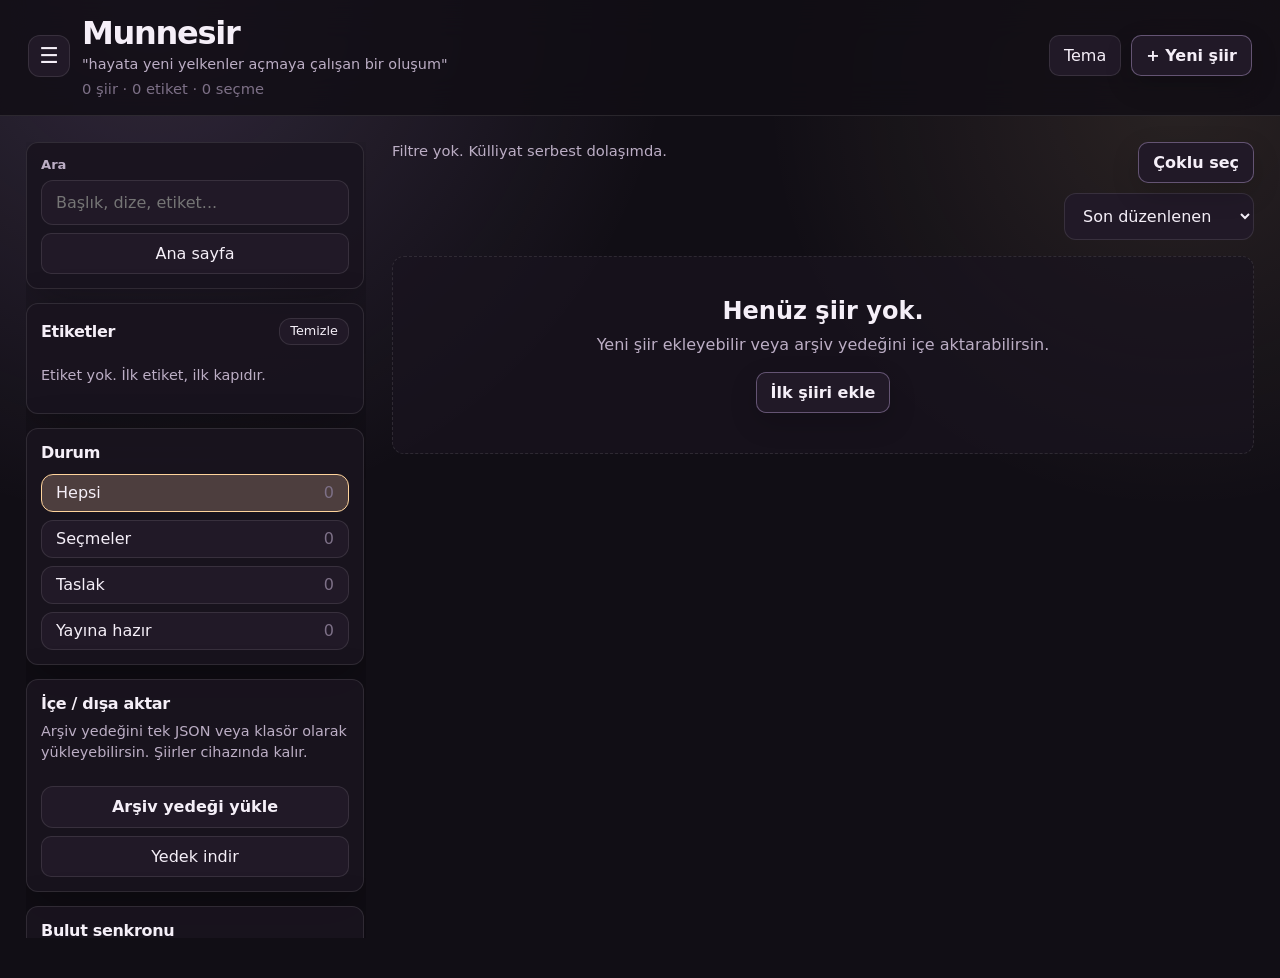
<file: index.html>
<!doctype html>
<html lang="tr">
<head>
  <meta charset="utf-8" />
  <meta name="viewport" content="width=device-width, initial-scale=1, viewport-fit=cover" />
  <meta name="theme-color" content="#141019" />
  <meta name="description" content="Munnesir: hayata yeni yelkenler açmaya çalışan bir oluşum" />
  <link rel="manifest" href="manifest.webmanifest" />
  <link rel="icon" href="icons/favicon-32.png" type="image/png" />
  <link rel="apple-touch-icon" href="icons/icon-192.png" />
  <link rel="stylesheet" href="style.css" />
  <title>arsiv</title>
</head>
<body>
  <div id="appShell">
    <header class="topbar">
      <div class="brandBlock">
        <button id="menuBtn" class="iconBtn" aria-label="Menüyü aç">☰</button>
        <div>
          <h1>Munnesir</h1>
          <p id="appDescription">"hayata yeni yelkenler açmaya çalışan bir oluşum"</p>
          <p id="statsLine">Külliyat yükleniyor...</p>
        </div>
      </div>
      <div class="topActions">
        <button id="themeToggle" class="ghostBtn" type="button">Tema</button>
        <button id="newPoemBtn" class="primaryBtn modernBtn" type="button">+ Yeni şiir</button>
      </div>
    </header>

    <main class="layout">
      <aside id="sidebar" class="sidebar">
        <div class="mobileSidebarHeader mobileOnly">
          <strong>Filtreler</strong>
          <button id="closeMenuBtn" class="iconBtn" type="button" aria-label="Menüyü kapat">×</button>
        </div>
        <section class="panel">
          <label class="inputLabel" for="searchInput">Ara</label>
          <input id="searchInput" class="textInput" type="search" placeholder="Başlık, dize, etiket..." autocomplete="off" />
          <button id="homeViewBtn" class="ghostBtn full sidebarHomeBtn" type="button">Ana sayfa</button>
        </section>

        <section class="panel">
          <div class="panelTitleRow">
            <h2>Etiketler</h2>
            <button id="clearFiltersBtn" class="miniBtn" type="button">Temizle</button>
          </div>
          <div id="tagCloud" class="tagCloud"></div>
        </section>

        <section class="panel">
          <h2>Durum</h2>
          <div class="filterGrid">
            <button class="filterBtn" data-status="all" type="button">Hepsi</button>
            <button class="filterBtn" data-status="favorite" type="button">Seçmeler</button>
            <button class="filterBtn" data-status="draft" type="button">Taslak</button>
            <button class="filterBtn" data-status="ready" type="button">Yayına hazır</button>
          </div>
        </section>

        <section class="panel importPanel">
          <h2>İçe / dışa aktar</h2>
          <p>Arşiv yedeğini tek JSON veya klasör olarak yükleyebilirsin. Şiirler cihazında kalır.</p>
          <button id="backupImportBtn" class="fileBtn fullBackupBtn" type="button">Arşiv yedeği yükle</button>
          <input id="backupFileInput" class="hiddenFileInput" type="file" accept=".json,application/json" multiple />
          <input id="backupFolderInput" class="hiddenFileInput" type="file" accept=".json,application/json" multiple webkitdirectory directory />
          <button id="exportBtn" class="ghostBtn full" type="button">Yedek indir</button>
        </section>

        <section class="panel sidebarBottomNav sidebarBookPanel">
          <button id="bookViewBtn" class="sideNavBtn" type="button">Kitap adayları</button>
        </section>

        <section class="panel sidebarBottomNav sidebarTrashPanel">
          <button id="trashViewBtn" class="sideNavBtn" type="button">Çöp kutusu</button>
        </section>

        <a class="siteLink sidebarLooseLink" href="https://munnesir.com" target="_blank" rel="noopener">munnesir.com</a>
      </aside>
      <div id="sidebarBackdrop" class="sidebarBackdrop mobileOnly" aria-hidden="true"></div>

      <section class="contentArea">
        <div class="toolbar">
          <div class="toolbarLeft">
            <div id="activeFilters" class="activeFilters"></div>
            <div id="selectionBar" class="selectionBar" hidden>
              <span id="selectionCount">0 seçili</span>
              <button id="selectVisibleBtn" class="miniBtn" type="button">Görünenleri seç</button>
              <button id="clearSelectionBtn" class="miniBtn" type="button">Seçimi temizle</button>
              <button id="bulkTagBtn" class="miniBtn" type="button">Etiket değiştir-sil</button>
              <button id="bulkStatusBtn" class="miniBtn" type="button">Durum değiştir-sil</button>
              <button id="restoreSelectedBtn" class="miniBtn restoreBtn" type="button" hidden>Geri yükle</button>
              <button id="deleteSelectedBtn" class="dangerBtn compactDanger" type="button">Seçilenleri sil</button>
            </div>
          </div>
          <div class="toolbarRight">
            <button id="multiSelectBtn" class="ghostBtn modernBtn" type="button">Çoklu seç</button>
            <select id="sortSelect" class="selectInput" aria-label="Sıralama">
            <option value="updatedDesc">Son düzenlenen</option>
            <option value="createdDesc">Yeni eklenen</option>
            <option value="titleAsc">Başlık A-Z</option>
            <option value="lengthDesc">Uzun şiirler</option>
            </select>
          </div>
        </div>
        <div id="poemGrid" class="poemGrid"></div>
        <div id="emptyState" class="emptyState" hidden>
          <h2>Henüz şiir yok.</h2>
          <p>Yeni şiir ekleyebilir veya arşiv yedeğini içe aktarabilirsin.</p>
          <button class="primaryBtn modernBtn" id="emptyNewPoemBtn" type="button">İlk şiiri ekle</button>
        </div>
      </section>
    </main>
  </div>

  <dialog id="poemDialog" class="poemDialog">
    <form id="poemForm" method="dialog" class="poemForm">
      <div class="dialogHeader">
        <h2 id="dialogTitle">Yeni şiir</h2>
        <button class="iconBtn" type="button" id="closeDialogBtn" aria-label="Kapat">×</button>
      </div>

      <input id="poemIdInput" type="hidden" />

      <label class="inputLabel" for="titleInput">Başlık</label>
      <input id="titleInput" class="textInput" type="text" placeholder="Başlık yoksa ilk dizeyi kullanırız" />

      <label class="inputLabel" for="contentInput">Şiir</label>
      <textarea id="contentInput" class="textArea" placeholder="Dizeler buraya..." required></textarea>

      <label class="inputLabel" for="tagsInput">Etiketler</label>
      <input id="tagsInput" class="textInput" type="text" placeholder="aşk, yalnızlık, gece, seçme" />
      <div id="tagSuggestions" class="tagSuggestions" hidden></div>

      <div class="formGrid">
        <label class="inputLabel">Durum
          <select id="statusInput" class="selectInput fullSelect">
            <option value="draft">Taslak</option>
            <option value="ready">Yayına hazır</option>
            <option value="archive">Arşiv</option>
          </select>
        </label>
        <label class="checkLabel">
          <input id="favoriteInput" type="checkbox" />
          Seçmelere ekle
        </label>
      </div>

      <section id="poemBookBlock" class="bookEditBlock" hidden>
        <div class="bookEditHeader">
          <strong>Kitap</strong>
          <span id="poemBookCurrent">Kitaba bağlı değil</span>
        </div>
        <select id="poemBookSelect" class="selectInput fullSelect" aria-label="Kitap seç"></select>
        <div class="bookEditActions">
          <button id="changePoemBookBtn" class="ghostBtn modernBtn" type="button">Kitap değiştir</button>
          <button id="removePoemBookBtn" class="dangerBtn compactDanger" type="button">Kitaptan çıkar</button>
        </div>
      </section>

      <menu class="dialogActions">
        <button id="deletePoemBtn" class="dangerBtn" type="button">Sil</button>
        <span class="spacer"></span>
        <button class="ghostBtn" type="button" id="cancelDialogBtn">Vazgeç</button>
        <button id="savePoemBtn" class="primaryBtn modernBtn" type="submit">Kaydet</button>
      </menu>
    </form>
  </dialog>

  <dialog id="themeDialog" class="themeDialog">
    <form method="dialog" class="themeForm">
      <div class="dialogHeader">
        <h2>Tema seç</h2>
        <button class="iconBtn" type="button" id="closeThemeBtn" aria-label="Kapat">×</button>
      </div>
      <div class="themeChoices">
        <button class="themeChoice" data-theme-choice="light" type="button">
          <strong>Açık Tema</strong>
        </button>
        <button class="themeChoice" data-theme-choice="purple" type="button">
          <strong>Mor Tema</strong>
        </button>
        <button class="themeChoice" data-theme-choice="black" type="button">
          <strong>Zifiri Tema</strong>
        </button>
      </div>
    </form>
  </dialog>


  <dialog id="importChoiceDialog" class="themeDialog importChoiceDialog">
    <form method="dialog" class="themeForm">
      <div class="dialogHeader">
        <h2>Arşiv yedeği yükle</h2>
        <button class="iconBtn" type="button" id="closeImportChoiceBtn" aria-label="Kapat">×</button>
      </div>
      <div class="themeChoices importChoices">
        <button id="importFileChoiceBtn" class="themeChoice" type="button">
          <strong>Tek JSON seç</strong>
        </button>
        <button id="importFolderChoiceBtn" class="themeChoice" type="button">
          <strong>Klasör seç</strong>
        </button>
      </div>
    </form>
  </dialog>

  <dialog id="readerDialog" class="readerDialog">
    <article class="readerArticle">
      <div class="dialogHeader readerHeader">
        <div>
          <h2 id="readerTitle"></h2>
          <p id="readerMeta"></p>
        </div>
        <button class="iconBtn" type="button" id="closeReaderBtn" aria-label="Kapat">×</button>
      </div>
      <div id="readerTags" class="readerTags"></div>
      <pre id="readerContent" class="readerContent"></pre>
      <div class="readerActions">
        <button id="readerShareBtn" class="ghostBtn modernBtn" type="button">Paylaş</button>
        <button id="readerEditBtn" class="primaryBtn modernBtn" type="button">Düzenle</button>
      </div>
    </article>
  </dialog>



  <dialog id="bulkEditDialog" class="poemDialog bulkEditDialog">
    <form id="bulkEditForm" class="poemForm">
      <div class="dialogHeader">
        <h2 id="bulkEditTitle">Toplu düzenle</h2>
        <button class="iconBtn" type="button" id="closeBulkEditBtn" aria-label="Kapat">×</button>
      </div>

      <p id="bulkEditDescription" class="bulkEditDescription"></p>

      <label id="bulkRemoveLabel" class="inputLabel" for="bulkRemoveInput">Silinecek/değiştirilecek değer</label>
      <input id="bulkRemoveInput" class="textInput" type="text" autocomplete="off" />
      <div id="bulkRemoveSuggestions" class="tagSuggestions" hidden></div>

      <label id="bulkAddLabel" class="inputLabel" for="bulkAddInput">Yeni değer</label>
      <input id="bulkAddInput" class="textInput" type="text" autocomplete="off" />
      <div id="bulkAddSuggestions" class="tagSuggestions" hidden></div>

      <menu class="dialogActions">
        <span class="spacer"></span>
        <button class="ghostBtn" type="button" id="cancelBulkEditBtn">Vazgeç</button>
        <button id="applyBulkEditBtn" class="primaryBtn modernBtn" type="submit">Uygula</button>
      </menu>
    </form>
  </dialog>

  <button id="scrollTopBtn" class="scrollJump scrollJumpTop" type="button" aria-label="Yukarı çık" hidden>↑</button>
  <button id="scrollBottomBtn" class="scrollJump scrollJumpBottom" type="button" aria-label="Aşağı in" hidden>↓</button>

  <div id="toast" class="toast" role="status" aria-live="polite"></div>

  <script src="app.js"></script>
  <script src="sync.js"></script>
</body>
</html>
</file>
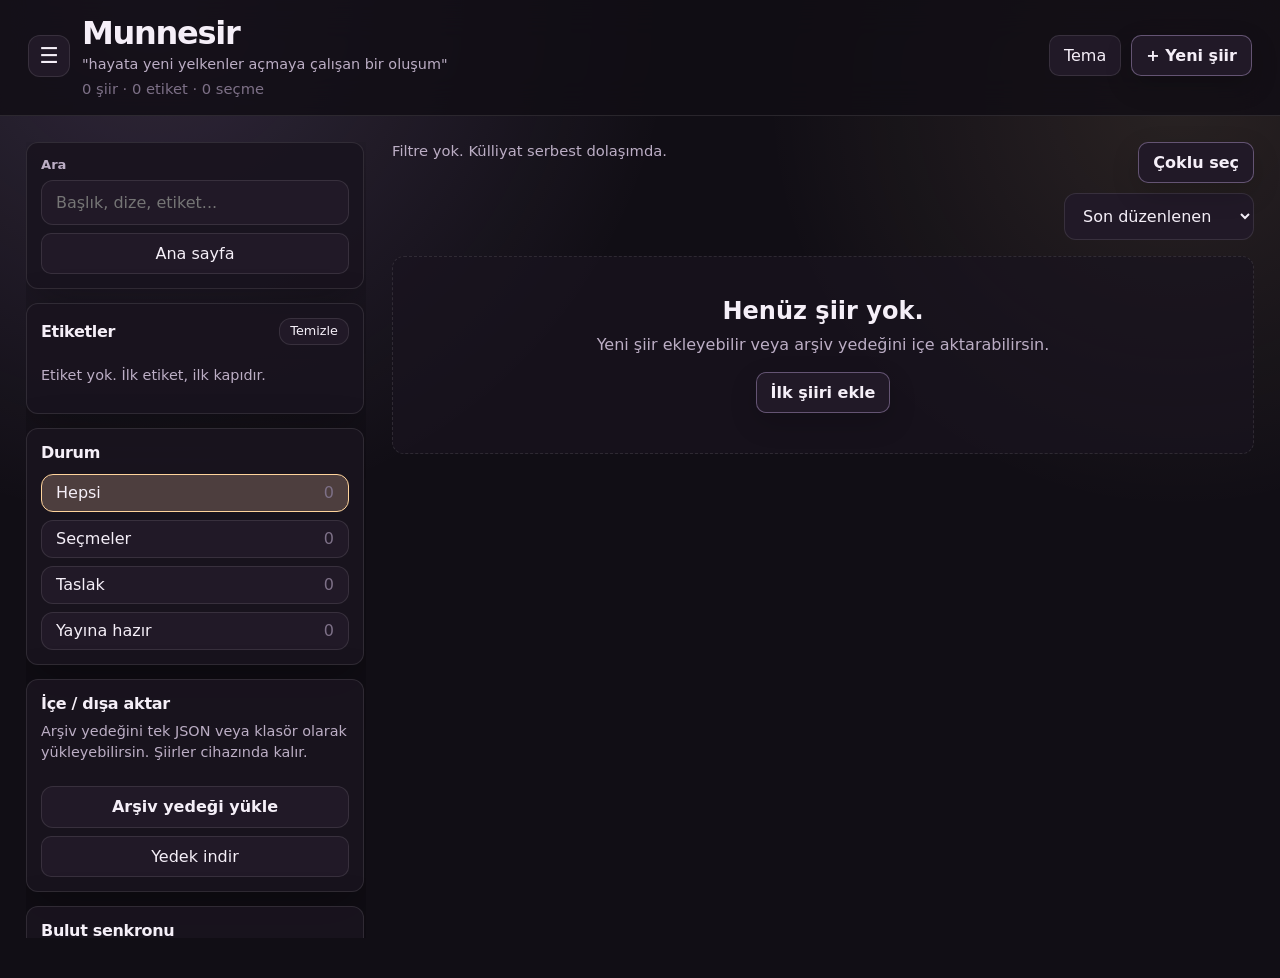
<file: cloudfare/index.html>
<!doctype html>
<html lang="tr">
<head>
  <meta charset="utf-8" />
  <meta name="viewport" content="width=device-width, initial-scale=1, viewport-fit=cover" />
  <meta name="theme-color" content="#141019" />
  <meta name="description" content="Munnesir: hayata yeni yelkenler açmaya çalışan bir oluşum" />
  <link rel="manifest" href="manifest.webmanifest" />
  <link rel="icon" href="icons/favicon-32.png" type="image/png" />
  <link rel="apple-touch-icon" href="icons/icon-192.png" />
  <link rel="stylesheet" href="style.css" />
  <title>Munnesir</title>
</head>
<body>
  <div id="appShell">
    <header class="topbar">
      <div class="brandBlock">
        <button id="menuBtn" class="iconBtn" aria-label="Menüyü aç">☰</button>
        <div>
          <h1>Munnesir</h1>
          <p id="appDescription">"hayata yeni yelkenler açmaya çalışan bir oluşum"</p>
          <p id="statsLine">Külliyat yükleniyor...</p>
        </div>
      </div>
      <div class="topActions">
        <button id="themeToggle" class="ghostBtn" type="button">Tema</button>
        <button id="newPoemBtn" class="primaryBtn modernBtn" type="button">+ Yeni şiir</button>
      </div>
    </header>

    <main class="layout">
      <aside id="sidebar" class="sidebar">
        <div class="mobileSidebarHeader mobileOnly">
          <strong>Filtreler</strong>
          <button id="closeMenuBtn" class="iconBtn" type="button" aria-label="Menüyü kapat">×</button>
        </div>
        <section class="panel">
          <label class="inputLabel" for="searchInput">Ara</label>
          <input id="searchInput" class="textInput" type="search" placeholder="Başlık, dize, etiket..." autocomplete="off" />
          <button id="homeViewBtn" class="ghostBtn full sidebarHomeBtn" type="button">Ana sayfa</button>
        </section>

        <section class="panel">
          <div class="panelTitleRow">
            <h2>Etiketler</h2>
            <button id="clearFiltersBtn" class="miniBtn" type="button">Temizle</button>
          </div>
          <div id="tagCloud" class="tagCloud"></div>
        </section>

        <section class="panel">
          <h2>Durum</h2>
          <div class="filterGrid">
            <button class="filterBtn" data-status="all" type="button">Hepsi</button>
            <button class="filterBtn" data-status="favorite" type="button">Seçmeler</button>
            <button class="filterBtn" data-status="draft" type="button">Taslak</button>
            <button class="filterBtn" data-status="ready" type="button">Yayına hazır</button>
          </div>
        </section>

        <section class="panel importPanel">
          <h2>İçe / dışa aktar</h2>
          <p>Arşiv yedeğini tek JSON veya klasör olarak yükleyebilirsin. Şiirler cihazında kalır.</p>
          <button id="backupImportBtn" class="fileBtn fullBackupBtn" type="button">Arşiv yedeği yükle</button>
          <input id="backupFileInput" class="hiddenFileInput" type="file" accept=".json,application/json" multiple />
          <input id="backupFolderInput" class="hiddenFileInput" type="file" accept=".json,application/json" multiple webkitdirectory directory />
          <button id="exportBtn" class="ghostBtn full" type="button">Yedek indir</button>
        </section>

        <section class="panel sidebarBottomNav sidebarBookPanel">
          <button id="bookViewBtn" class="sideNavBtn" type="button">Kitap adayları</button>
        </section>

        <section class="panel sidebarBottomNav sidebarTrashPanel">
          <button id="trashViewBtn" class="sideNavBtn" type="button">Çöp kutusu</button>
        </section>

        <a class="siteLink sidebarLooseLink" href="https://munnesir.com" target="_blank" rel="noopener">munnesir.com</a>
      </aside>
      <div id="sidebarBackdrop" class="sidebarBackdrop mobileOnly" aria-hidden="true"></div>

      <section class="contentArea">
        <div class="toolbar">
          <div class="toolbarLeft">
            <div id="activeFilters" class="activeFilters"></div>
            <div id="selectionBar" class="selectionBar" hidden>
              <span id="selectionCount">0 seçili</span>
              <button id="selectVisibleBtn" class="miniBtn" type="button">Görünenleri seç</button>
              <button id="clearSelectionBtn" class="miniBtn" type="button">Seçimi temizle</button>
              <button id="bulkTagBtn" class="miniBtn" type="button">Etiket değiştir-sil</button>
              <button id="bulkStatusBtn" class="miniBtn" type="button">Durum değiştir-sil</button>
              <button id="restoreSelectedBtn" class="miniBtn restoreBtn" type="button" hidden>Geri yükle</button>
              <button id="deleteSelectedBtn" class="dangerBtn compactDanger" type="button">Seçilenleri sil</button>
            </div>
          </div>
          <div class="toolbarRight">
            <button id="multiSelectBtn" class="ghostBtn modernBtn" type="button">Çoklu seç</button>
            <select id="sortSelect" class="selectInput" aria-label="Sıralama">
            <option value="updatedDesc">Son düzenlenen</option>
            <option value="createdDesc">Yeni eklenen</option>
            <option value="titleAsc">Başlık A-Z</option>
            <option value="lengthDesc">Uzun şiirler</option>
            </select>
          </div>
        </div>
        <div id="poemGrid" class="poemGrid"></div>
        <div id="emptyState" class="emptyState" hidden>
          <h2>Henüz şiir yok.</h2>
          <p>Yeni şiir ekleyebilir veya arşiv yedeğini içe aktarabilirsin.</p>
          <button class="primaryBtn modernBtn" id="emptyNewPoemBtn" type="button">İlk şiiri ekle</button>
        </div>
      </section>
    </main>
  </div>

  <dialog id="poemDialog" class="poemDialog">
    <form id="poemForm" method="dialog" class="poemForm">
      <div class="dialogHeader">
        <h2 id="dialogTitle">Yeni şiir</h2>
        <button class="iconBtn" type="button" id="closeDialogBtn" aria-label="Kapat">×</button>
      </div>

      <input id="poemIdInput" type="hidden" />

      <label class="inputLabel" for="titleInput">Başlık</label>
      <input id="titleInput" class="textInput" type="text" placeholder="Başlık yoksa ilk dizeyi kullanırız" />

      <label class="inputLabel" for="contentInput">Şiir</label>
      <textarea id="contentInput" class="textArea" placeholder="Dizeler buraya..." required></textarea>

      <label class="inputLabel" for="tagsInput">Etiketler</label>
      <input id="tagsInput" class="textInput" type="text" placeholder="aşk, yalnızlık, gece, seçme" />
      <div id="tagSuggestions" class="tagSuggestions" hidden></div>

      <div class="formGrid">
        <label class="inputLabel">Durum
          <select id="statusInput" class="selectInput fullSelect">
            <option value="draft">Taslak</option>
            <option value="ready">Yayına hazır</option>
            <option value="archive">Arşiv</option>
          </select>
        </label>
        <label class="checkLabel">
          <input id="favoriteInput" type="checkbox" />
          Seçmelere ekle
        </label>
      </div>

      <section id="poemBookBlock" class="bookEditBlock" hidden>
        <div class="bookEditHeader">
          <strong>Kitap</strong>
          <span id="poemBookCurrent">Kitaba bağlı değil</span>
        </div>
        <select id="poemBookSelect" class="selectInput fullSelect" aria-label="Kitap seç"></select>
        <div class="bookEditActions">
          <button id="changePoemBookBtn" class="ghostBtn modernBtn" type="button">Kitap değiştir</button>
          <button id="removePoemBookBtn" class="dangerBtn compactDanger" type="button">Kitaptan çıkar</button>
        </div>
      </section>

      <menu class="dialogActions">
        <button id="deletePoemBtn" class="dangerBtn" type="button">Sil</button>
        <span class="spacer"></span>
        <button class="ghostBtn" type="button" id="cancelDialogBtn">Vazgeç</button>
        <button id="savePoemBtn" class="primaryBtn modernBtn" type="submit">Kaydet</button>
      </menu>
    </form>
  </dialog>

  <dialog id="themeDialog" class="themeDialog">
    <form method="dialog" class="themeForm">
      <div class="dialogHeader">
        <h2>Tema seç</h2>
        <button class="iconBtn" type="button" id="closeThemeBtn" aria-label="Kapat">×</button>
      </div>
      <div class="themeChoices">
        <button class="themeChoice" data-theme-choice="light" type="button">
          <strong>Açık Tema</strong>
        </button>
        <button class="themeChoice" data-theme-choice="purple" type="button">
          <strong>Mor Tema</strong>
        </button>
        <button class="themeChoice" data-theme-choice="black" type="button">
          <strong>Zifiri Tema</strong>
        </button>
      </div>
    </form>
  </dialog>


  <dialog id="importChoiceDialog" class="themeDialog importChoiceDialog">
    <form method="dialog" class="themeForm">
      <div class="dialogHeader">
        <h2>Arşiv yedeği yükle</h2>
        <button class="iconBtn" type="button" id="closeImportChoiceBtn" aria-label="Kapat">×</button>
      </div>
      <div class="themeChoices importChoices">
        <button id="importFileChoiceBtn" class="themeChoice" type="button">
          <strong>Tek JSON seç</strong>
        </button>
        <button id="importFolderChoiceBtn" class="themeChoice" type="button">
          <strong>Klasör seç</strong>
        </button>
      </div>
    </form>
  </dialog>

  <dialog id="readerDialog" class="readerDialog">
    <article class="readerArticle">
      <div class="dialogHeader readerHeader">
        <div>
          <h2 id="readerTitle"></h2>
          <p id="readerMeta"></p>
        </div>
        <button class="iconBtn" type="button" id="closeReaderBtn" aria-label="Kapat">×</button>
      </div>
      <div id="readerTags" class="readerTags"></div>
      <pre id="readerContent" class="readerContent"></pre>
      <div class="readerActions">
        <button id="readerShareBtn" class="ghostBtn modernBtn" type="button">Paylaş</button>
        <button id="readerEditBtn" class="primaryBtn modernBtn" type="button">Düzenle</button>
      </div>
    </article>
  </dialog>



  <dialog id="bulkEditDialog" class="poemDialog bulkEditDialog">
    <form id="bulkEditForm" class="poemForm">
      <div class="dialogHeader">
        <h2 id="bulkEditTitle">Toplu düzenle</h2>
        <button class="iconBtn" type="button" id="closeBulkEditBtn" aria-label="Kapat">×</button>
      </div>

      <p id="bulkEditDescription" class="bulkEditDescription"></p>

      <label id="bulkRemoveLabel" class="inputLabel" for="bulkRemoveInput">Silinecek/değiştirilecek değer</label>
      <input id="bulkRemoveInput" class="textInput" type="text" autocomplete="off" />
      <div id="bulkRemoveSuggestions" class="tagSuggestions" hidden></div>

      <label id="bulkAddLabel" class="inputLabel" for="bulkAddInput">Yeni değer</label>
      <input id="bulkAddInput" class="textInput" type="text" autocomplete="off" />
      <div id="bulkAddSuggestions" class="tagSuggestions" hidden></div>

      <menu class="dialogActions">
        <span class="spacer"></span>
        <button class="ghostBtn" type="button" id="cancelBulkEditBtn">Vazgeç</button>
        <button id="applyBulkEditBtn" class="primaryBtn modernBtn" type="submit">Uygula</button>
      </menu>
    </form>
  </dialog>

  <button id="scrollTopBtn" class="scrollJump scrollJumpTop" type="button" aria-label="Yukarı çık" hidden>↑</button>
  <button id="scrollBottomBtn" class="scrollJump scrollJumpBottom" type="button" aria-label="Aşağı in" hidden>↓</button>

  <div id="toast" class="toast" role="status" aria-live="polite"></div>

  <script src="app.js"></script>
  <script src="sync.js"></script>
</body>
</html>
</file>
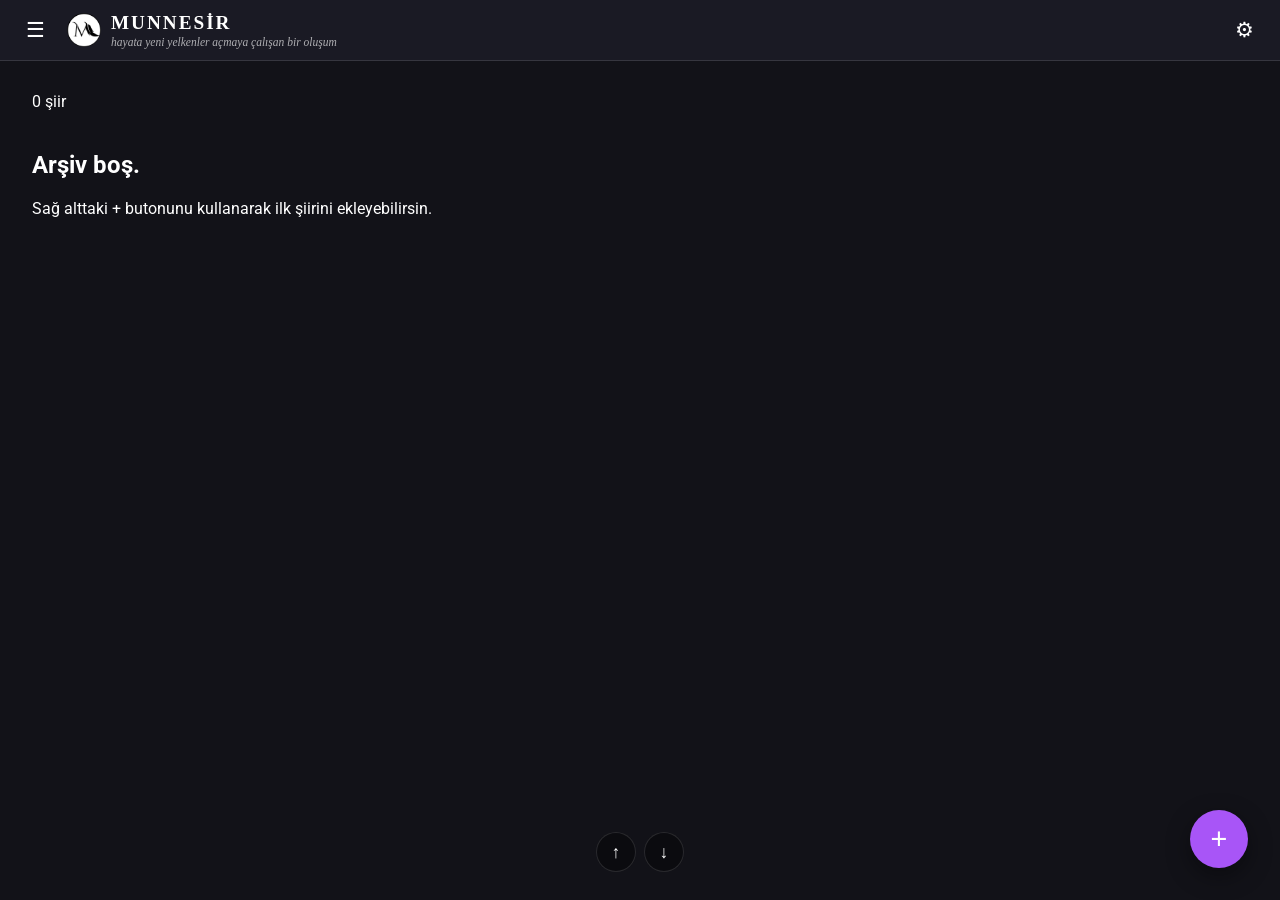
<file: cloudflare/index.html>
<!DOCTYPE html>
<html lang="tr">
<head>
  <meta charset="UTF-8">
  <meta name="viewport" content="width=device-width, initial-scale=1.0">
  <title>munnesir arsiv</title>
  <link rel="stylesheet" href="style.css">
  <link rel="manifest" href="manifest.webmanifest">
  <link rel="icon" type="image/png" sizes="32x32" href="icons/favicon-32.png">
  <link rel="icon" type="image/png" href="icons/favicon.png">
  <link rel="apple-touch-icon" href="icons/icon-192.png">
  <link rel="stylesheet" href="https://fonts.googleapis.com/css2?family=Roboto:wght@400;500;700&family=Tinos:ital,wght@0,400;0,700;1,400&family=Open+Sans:wght@400;600&display=swap">
</head>
<body class="theme-black">

  <!-- EN ÜST SABİT BANNER -->
  <header class="topBanner">
    <div class="bannerLeft">
      <button id="sidebarToggle" class="iconBtn" type="button" aria-label="Menü">☰</button>
      <div class="brandTop">
        <img src="icons/m-cir.png" alt="Munnesir Logo" class="brandLogo">
        <div class="brandTextGroup">
          <h1 class="brandTitle">MUNNESİR</h1>
          <span class="brandSubtitle">hayata yeni yelkenler açmaya çalışan bir oluşum</span>
        </div>
      </div>
    </div>
    <div class="bannerRight">
      <button id="settingsOpenBtn" class="iconBtn" type="button" title="Ayarlar">⚙</button>
    </div>
  </header>

  <div class="appContainer" id="appContainer">
    <!-- SOL SLIDE MENÜ -->
    <aside class="sidebar" id="sidebar">
      <div class="sidebarNav">
        <!-- ARAMA KUTUSU -->
        <div class="navSection">
          <input type="search" id="searchInput" class="textInput" placeholder="🔍 Şiir veya etiket ara..." autocomplete="off" name="search_no_autofill" spellcheck="false" />
        </div>

        <!-- SIRALAMA SEÇENEKLERİ (SEKME DÜZENİ) -->
        <div class="navSection">
          <span class="sectionTitle">Sıralama</span>
          <div class="sortTabs" id="sortTabsContainer">
            <button type="button" class="sortTabBtn active" data-value="updatedDesc">Son Düzenlenen</button>
            <button type="button" class="sortTabBtn" data-value="createdDesc">Yeni Eklenen</button>
            <button type="button" class="sortTabBtn" data-value="titleAsc">A-Z</button>
          </div>
        </div>


            <!-- ETİKETLER KUTUSU -->
        <div class="navSection">
          <span class="sectionTitle">Etiketler</span>
          <div id="tagCloud" class="tagCloud"></div>

          <!-- EN ALTTA ETİKET İSMİ DÜZENLEME ALANI -->
          <div class="tagEditBox" id="tagEditBox" hidden>
            <span class="sectionTitle" style="font-size:0.7rem; color: var(--accent-color);">Seçili Etiketi Düzenle</span>
            <input type="text" id="editTagInput" class="textInput" placeholder="Yeni etiket adı..." />
            <button id="saveTagRenameBtn" class="stdBtn primary full" style="height:34px; font-size:0.8rem;" type="button">İsmi Güncelle</button>
          </div>
        </div>

        <!-- DURUM FİLTRELERİ -->
        <div class="navSection">
          <span class="sectionTitle">Durum</span>
          <div id="statusFilters" class="statusFilters">
            <button class="stdBtn active" data-status="all" type="button">Tümü</button>
            <button class="stdBtn" data-status="draft" type="button">Taslak</button>
            <button class="stdBtn" data-status="ready" type="button">Yayına hazır</button>
            <button class="stdBtn" data-status="archive" type="button">Arşiv</button>
            <button class="stdBtn" data-status="favorite" type="button">★ Seçmeler</button>
          </div>
        </div>

        <div class="navSection">
          <button id="bookViewBtn" class="stdBtn full" type="button">📚 Kitap adayları</button>
          <button id="trashViewBtn" class="stdBtn full" type="button">🗑 Çöp kutusu</button>
        </div>
      </div>
    </aside>

  <!-- MAIN CONTENT with POEM WRITER -->
  <main class="mainContent" id="mainContent">
    <!-- ANA AKIŞ (FEED) ALANI -->
    <div id="feedView">
      <div class="contentHeader">
        <span id="statsLine">0 şiir</span>
      </div>
      <section id="poemGrid" class="poemGrid"></section>
      <div id="emptyState" class="emptyState" hidden>
        <h2>Arşiv boş.</h2>
        <p>Sağ alttaki + butonunu kullanarak ilk şiirini ekleyebilirsin.</p>
      </div>
    </div>

  <!-- TAM SAYFA BLOGGER YAZMA EDİTÖRÜ -->
  <div id="editorView" class="editorContainer" style="display: none;" hidden>
    
    <!-- ÜST KONTROL BARI -->
    <div class="editorHeaderBar">
      <div class="headerLeft">
        <button id="closeEditorBtn" class="stdBtn" type="button">← Arşive Dön</button>
      </div>
      <div class="headerRight">
        <span id="editorStats" class="editorWordCount">0 kelime | 0 karakter</span>
        <select id="editorStatusSelect" class="selectInput statusSelect">
          <option value="ready">Yayına Hazır</option>
          <option value="draft">Taslak</option>
          <option value="archive">Arşiv</option>
        </select>
        <button id="editorSaveBtn" class="stdBtn primary" type="button">💾 Kaydet</button>
      </div>
    </div>

    <!-- DEVASA YAZMA ALANI (KAĞIT) -->
    <div class="editorPaper">
      <input id="editorTitleInput" class="editorTitleInput" type="text" placeholder="Şiirin Başlığı..." />
      <hr class="editorDivider" />
      <textarea id="editorContentInput" class="editorContentArea" placeholder="Mısralarınızı yazmaya başlayın... Metin içinde #etiket kullanabilirsiniz."></textarea>
    </div>

    <!-- ALT ARAÇ ÇUBUĞU -->
    <div class="editorFooterBar">
      <div class="footerLeft">
        <button id="editorAddTagBtn" class="stdBtn" type="button"># Etiket Ekle</button>
      </div>
      <div class="footerRight">
        <button id="editorShareBtn" class="stdBtn" type="button">🔗 Paylaş</button>
      </div>
    </div>
    
  </div>

  <!-- ORTA ALT ŞEFFAF YUKARI/AŞAĞI NAVİGASYON OKLARI -->
  <div class="scrollNavContainer">
    <button id="scrollTopBtn" class="scrollNavBtn" type="button" title="En Yukarı Git">↑</button>
    <button id="scrollBottomBtn" class="scrollNavBtn" type="button" title="En Aşağı Git">↓</button>
  </div>

  <!-- GOOGLE KEEP USULÜ FLOATING (+) BUTONU -->
  <button id="newPoemFabBtn" class="fabBtn" type="button" title="Yeni Şiir Ekle">+</button>

  <!-- AYARLAR & TEK NOKTADA BİRLEŞEN SENKRONİZASYON -->
  <dialog id="settingsDialog" class="modalDialog">
    <div class="modalContainer">
      <div class="modalHeader">
        <h2>Ayarlar</h2>
        <button id="closeSettingsBtn" class="iconBtn" type="button">✕</button>
      </div>
      <div class="modalBody">
        <!-- TEMA SEÇİMİ -->
        <div class="settingGroup">
          <h3>Tema Seçimi</h3>
          <div class="themeChoices">
            <button class="stdBtn themeChoice" data-theme-choice="purple" type="button">Mor</button>
            <button class="stdBtn themeChoice" data-theme-choice="light" type="button">Aydınlık</button>
            <button class="stdBtn themeChoice" data-theme-choice="black" type="button">Siyah</button>
          </div>
        </div>

        <!-- AYARLAR SENKRONİZASYON BLOĞU -->
        <div class="settingGroup">
          <h3>Bulut Senkronizasyonu</h3>
          <div class="syncBlock">
            <label class="inputLabel">Munnesir Şifresi</label>
            <input type="text" name="username" value="munnesir_user" autocomplete="username" style="display:none !important;" tabindex="-1" />
            <input type="password" id="syncPasswordInput" autocomplete="current-password" placeholder="Şifrenizi girin..." class="textInput" />
            
            <div class="syncActions" style="margin-top: 10px;">
              <button id="syncSignInBtn" class="stdBtn primary full" type="button">Giriş Yap ve Senkronize Et</button>
            </div>

            <!-- CANLI ESTETİK SENKRONİZASYON DURUM YAZISI -->
            <div id="syncStatusText" style="margin-top: 12px; font-size: 0.85rem; text-align: center; opacity: 0.85; font-style: italic; min-height: 20px;"></div>

            <button id="openSyncAdvBtn" class="stdBtn full" style="margin-top: 8px; background: rgba(255,255,255,0.03);" type="button">⚙ Senkronizasyon Ayarları</button>
          </div>
        </div>
      </div>
    </div>
  </dialog>

  <!-- DETAYLI SENKRONİZASYON AYARLARI POP-UP -->
    <dialog id="syncAdvDialog" class="modalDialog">
      <div class="modalContainer">
        <div class="modalHeader">
          <h2>Senkronizasyon Ayarları</h2>
          <button id="closeSyncAdvBtn" class="iconBtn" type="button">✕</button>
        </div>
        <div class="modalBody">
          <div class="settingGroup">
            <label class="checkLabel" style="display: flex; align-items: center; gap: 8px; font-size: 0.9rem; cursor: pointer;">
              <input id="syncAutoInput" type="checkbox" checked /> İnternet gelince otomatik senkronize et
            </label>
          </div>

          <!-- YEDEKLEME & JSON İÇE/DIŞA AKTARMA -->
          <div class="settingGroup" style="margin-top: 15px;">
            <h3 style="font-size: 0.9rem; margin-bottom: 8px; opacity: 0.8;">JSON Arşiv / Keep Yedeği</h3>
            <div style="display: flex; gap: 10px;">
              <button id="exportJsonBtn" class="stdBtn full" type="button">📥 JSON İndir (Yedek Al)</button>
              <button id="importJsonBtn" class="stdBtn full" type="button">📤 JSON Yükle (Keep/Arşiv)</button>
            </div>
          </div>
          
          <div class="settingGroup" style="display: flex; flex-direction: column; gap: 10px; margin-top: 15px;">
            <button id="syncUploadBtn" class="stdBtn full" type="button">Bu cihazı buluta gönder</button>
            <button id="syncDownloadBtn" class="stdBtn full" type="button">Bulutu bu cihaza al</button>
            <button id="syncSignOutBtn" class="stdBtn full" style="border-color: #ef4444; color: #ef4444;" type="button">Oturumu Kapat</button>
          </div>

          <!-- BİLDİRİM METNİ -->
          <div id="syncAdvStatusText" style="margin-top: 12px; font-size: 0.85rem; text-align: center; opacity: 0.85; font-style: italic; min-height: 20px;"></div>
        </div>
      </div>
    </dialog>

  <!-- ONAY POP-UP (EMİN MİSİNİZ?) -->
  <dialog id="confirmDialog" class="modalDialog">
    <div class="modalContainer" style="text-align: center;">
      <div class="modalHeader" style="justify-content: center;">
        <h2 id="confirmTitle">Emin misiniz?</h2>
      </div>
      <div class="modalBody">
        <p id="confirmMessage" style="font-size: 0.95rem; opacity: 0.9; margin: 15px 0;"></p>
        <div style="display: flex; gap: 10px; justify-content: center; margin-top: 20px;">
          <button id="confirmYesBtn" class="stdBtn primary" type="button" style="min-width: 100px;">Evet</button>
          <button id="confirmNoBtn" class="stdBtn" type="button" style="min-width: 100px;">Vazgeç</button>
        </div>
      </div>
    </div>
  </dialog>

  <!-- KİTAP ADAYLARI POP-UP -->
  <dialog id="bookDialog" class="modalDialog">
    <div class="modalContainer">
      <div class="modalHeader">
        <h2>📚 Kitap Adayları</h2>
        <button id="closeBookBtn" class="iconBtn" type="button">✕</button>
      </div>
      <div class="modalBody" id="bookListContainer">
        <p>Henüz kitap adayı eklenmemiş.</p>
      </div>
    </div>
  </dialog>

  <!-- ÇÖP KUTUSU POP-UP -->
  <dialog id="trashDialog" class="modalDialog">
    <div class="modalContainer">
      <div class="modalHeader">
        <h2>🗑 Çöp Kutusu</h2>
        <button id="closeTrashBtn" class="iconBtn" type="button">✕</button>
      </div>
      <div class="modalBody" id="trashListContainer">
        <p>Çöp kutusu boş.</p>
      </div>
    </div>
  </dialog>

  <!-- ŞİİR OKUMA PENCERESİ -->
  <dialog id="readerDialog" class="modalDialog">
    <div class="modalContainer">
      <div class="modalHeader">
        <h2 id="readerTitle"></h2>
        <button id="closeReaderBtn" class="iconBtn" type="button">✕</button>
      </div>
      <div id="readerMeta" class="cardMeta"></div>
      <pre id="readerContent" class="readerContent font-times"></pre>
    </div>
  </dialog>

<!-- GİZLİ DOSYA SEÇİCİ (DIALOG DIŞINDA) -->
  <input type="file" id="jsonFileInput" accept=".json,application/json" style="display: none !important;" />

  <!-- SCRIPT'LERİN TEMİZ YÜKLENMESİ -->
  <script src="app.js"></script>
  <script src="sync.js"></script>
</body>
</html>
</file>
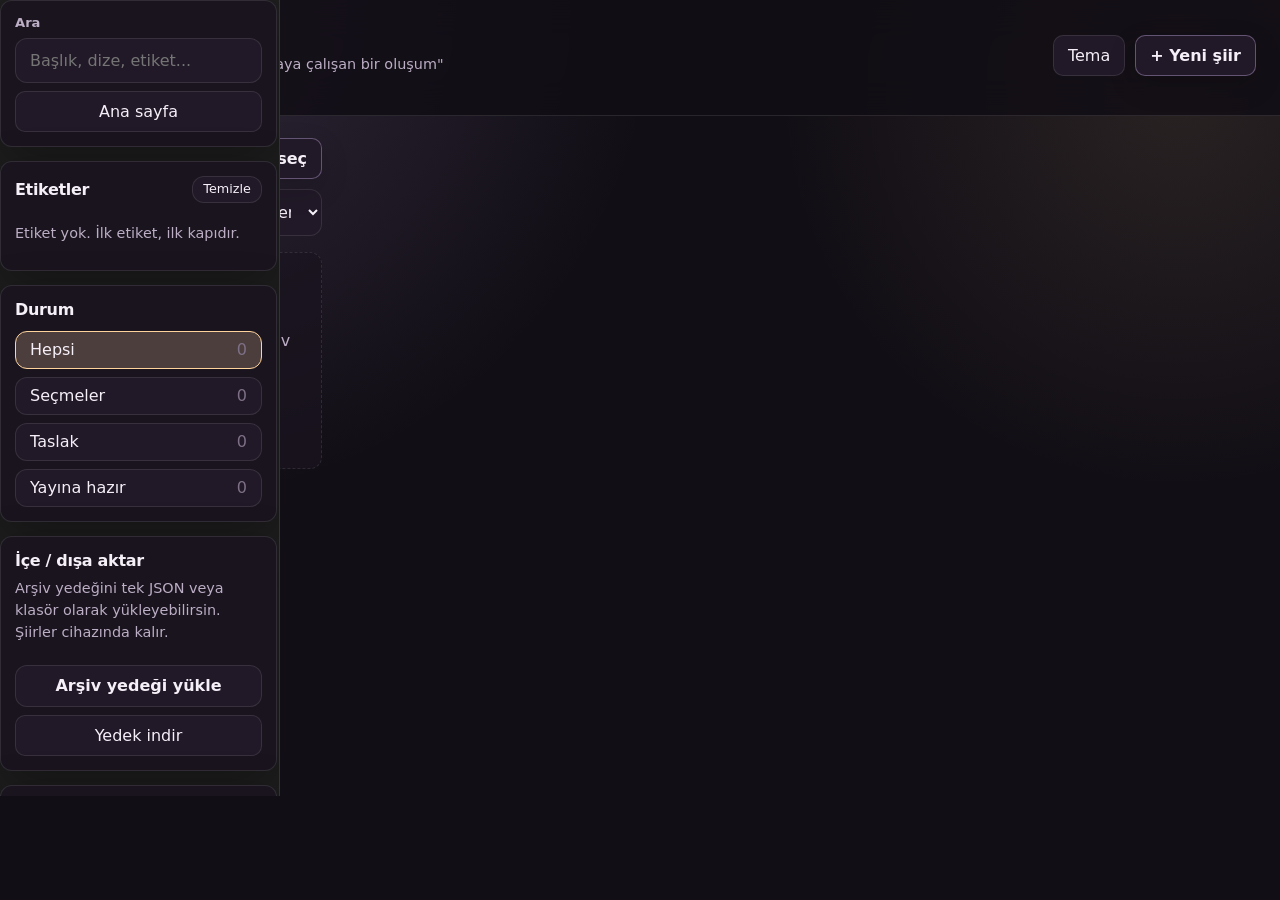
<file: android/app/src/main/assets/www/index.html>
<!doctype html>
<html lang="tr">
<head>
  <meta charset="utf-8" />
  <meta name="viewport" content="width=device-width, initial-scale=1, viewport-fit=cover" />
  <meta name="theme-color" content="#141019" />
  <meta name="description" content="Munnesir: hayata yeni yelkenler açmaya çalışan bir oluşum" />
  <link rel="manifest" href="manifest.webmanifest" />
  <link rel="icon" href="icons/icon.svg" type="image/svg+xml" />
  <link rel="apple-touch-icon" href="icons/icon-192.png" />
  <link rel="stylesheet" href="style.css" />
  <title>Munnesir</title>
</head>
<body>
  <div id="appShell">
    <header class="topbar">
      <div class="brandBlock">
        <button id="menuBtn" class="iconBtn mobileOnly" aria-label="Menüyü aç">☰</button>
        <div>
          <h1>Munnesir</h1>
          <p id="appDescription">"hayata yeni yelkenler açmaya çalışan bir oluşum"</p>
          <p id="statsLine">Külliyat yükleniyor...</p>
        </div>
      </div>
      <div class="topActions">
        <button id="themeToggle" class="ghostBtn" type="button">Tema</button>
        <button id="newPoemBtn" class="primaryBtn modernBtn" type="button">+ Yeni şiir</button>
      </div>
    </header>

    <main class="layout">
      <aside id="sidebar" class="sidebar">
        <div class="mobileSidebarHeader mobileOnly">
          <strong>Filtreler</strong>
          <button id="closeMenuBtn" class="iconBtn" type="button" aria-label="Menüyü kapat">×</button>
        </div>
        <section class="panel">
          <label class="inputLabel" for="searchInput">Ara</label>
          <input id="searchInput" class="textInput" type="search" placeholder="Başlık, dize, etiket..." autocomplete="off" />
          <button id="homeViewBtn" class="ghostBtn full sidebarHomeBtn" type="button">Ana sayfa</button>
        </section>

        <section class="panel">
          <div class="panelTitleRow">
            <h2>Etiketler</h2>
            <button id="clearFiltersBtn" class="miniBtn" type="button">Temizle</button>
          </div>
          <div id="tagCloud" class="tagCloud"></div>
        </section>

        <section class="panel">
          <h2>Durum</h2>
          <div class="filterGrid">
            <button class="filterBtn" data-status="all" type="button">Hepsi</button>
            <button class="filterBtn" data-status="favorite" type="button">Seçmeler</button>
            <button class="filterBtn" data-status="draft" type="button">Taslak</button>
            <button class="filterBtn" data-status="ready" type="button">Yayına hazır</button>
          </div>
        </section>

        <section class="panel importPanel">
          <h2>İçe / dışa aktar</h2>
          <p>Arşiv yedeğini tek JSON veya klasör olarak yükleyebilirsin. Şiirler cihazında kalır.</p>
          <label class="fileBtn fullBackupBtn">
            Arşiv yedeği yükle
            <input id="backupImportInput" type="file" accept=".json,application/json" multiple webkitdirectory directory />
          </label>
          <button id="exportBtn" class="ghostBtn full" type="button">Yedek indir</button>
        </section>

        <section class="panel sidebarBottomNav sidebarBookPanel">
          <button id="bookViewBtn" class="sideNavBtn" type="button">Kitap adayları</button>
        </section>

        <section class="panel sidebarBottomNav sidebarTrashPanel">
          <button id="trashViewBtn" class="sideNavBtn" type="button">Çöp kutusu</button>
        </section>

        <a class="siteLink sidebarLooseLink" href="https://munnesir.com" target="_blank" rel="noopener">munnesir.com</a>
      </aside>

      <section class="contentArea">
        <div class="toolbar">
          <div class="toolbarLeft">
            <div id="activeFilters" class="activeFilters"></div>
            <div id="selectionBar" class="selectionBar" hidden>
              <span id="selectionCount">0 seçili</span>
              <button id="selectVisibleBtn" class="miniBtn" type="button">Görünenleri seç</button>
              <button id="clearSelectionBtn" class="miniBtn" type="button">Seçimi temizle</button>
              <button id="bulkTagBtn" class="miniBtn" type="button">Etiket değiştir-sil</button>
              <button id="bulkStatusBtn" class="miniBtn" type="button">Durum değiştir-sil</button>
              <button id="restoreSelectedBtn" class="miniBtn restoreBtn" type="button" hidden>Geri yükle</button>
              <button id="deleteSelectedBtn" class="dangerBtn compactDanger" type="button">Seçilenleri sil</button>
            </div>
          </div>
          <div class="toolbarRight">
            <button id="multiSelectBtn" class="ghostBtn modernBtn" type="button">Çoklu seç</button>
            <select id="sortSelect" class="selectInput" aria-label="Sıralama">
            <option value="updatedDesc">Son düzenlenen</option>
            <option value="createdDesc">Yeni eklenen</option>
            <option value="titleAsc">Başlık A-Z</option>
            <option value="lengthDesc">Uzun şiirler</option>
            </select>
          </div>
        </div>
        <div id="poemGrid" class="poemGrid"></div>
        <div id="emptyState" class="emptyState" hidden>
          <h2>Henüz şiir yok.</h2>
          <p>Yeni şiir ekleyebilir veya arşiv yedeğini içe aktarabilirsin.</p>
          <button class="primaryBtn modernBtn" id="emptyNewPoemBtn" type="button">İlk şiiri ekle</button>
        </div>
      </section>
    </main>
  </div>

  <dialog id="poemDialog" class="poemDialog">
    <form id="poemForm" method="dialog" class="poemForm">
      <div class="dialogHeader">
        <h2 id="dialogTitle">Yeni şiir</h2>
        <button class="iconBtn" type="button" id="closeDialogBtn" aria-label="Kapat">×</button>
      </div>

      <input id="poemIdInput" type="hidden" />

      <label class="inputLabel" for="titleInput">Başlık</label>
      <input id="titleInput" class="textInput" type="text" placeholder="Başlık yoksa ilk dizeyi kullanırız" />

      <label class="inputLabel" for="contentInput">Şiir</label>
      <textarea id="contentInput" class="textArea" placeholder="Dizeler buraya..." required></textarea>

      <label class="inputLabel" for="tagsInput">Etiketler</label>
      <input id="tagsInput" class="textInput" type="text" placeholder="aşk, yalnızlık, gece, seçme" />
      <div id="tagSuggestions" class="tagSuggestions" hidden></div>

      <div class="formGrid">
        <label class="inputLabel">Durum
          <select id="statusInput" class="selectInput fullSelect">
            <option value="draft">Taslak</option>
            <option value="ready">Yayına hazır</option>
            <option value="archive">Arşiv</option>
          </select>
        </label>
        <label class="checkLabel">
          <input id="favoriteInput" type="checkbox" />
          Seçmelere ekle
        </label>
      </div>

      <menu class="dialogActions">
        <button id="deletePoemBtn" class="dangerBtn" type="button">Sil</button>
        <span class="spacer"></span>
        <button class="ghostBtn" type="button" id="cancelDialogBtn">Vazgeç</button>
        <button id="savePoemBtn" class="primaryBtn modernBtn" type="submit">Kaydet</button>
      </menu>
    </form>
  </dialog>

  <dialog id="themeDialog" class="themeDialog">
    <form method="dialog" class="themeForm">
      <div class="dialogHeader">
        <h2>Tema seç</h2>
        <button class="iconBtn" type="button" id="closeThemeBtn" aria-label="Kapat">×</button>
      </div>
      <div class="themeChoices">
        <button class="themeChoice" data-theme-choice="light" type="button">
          <strong>Açık Tema</strong>
        </button>
        <button class="themeChoice" data-theme-choice="purple" type="button">
          <strong>Mor Tema</strong>
        </button>
        <button class="themeChoice" data-theme-choice="black" type="button">
          <strong>Zifiri Tema</strong>
        </button>
      </div>
    </form>
  </dialog>

  <dialog id="readerDialog" class="readerDialog">
    <article class="readerArticle">
      <div class="dialogHeader readerHeader">
        <div>
          <h2 id="readerTitle"></h2>
          <p id="readerMeta"></p>
        </div>
        <button class="iconBtn" type="button" id="closeReaderBtn" aria-label="Kapat">×</button>
      </div>
      <div id="readerTags" class="readerTags"></div>
      <pre id="readerContent" class="readerContent"></pre>
      <div class="readerActions">
        <button id="readerShareBtn" class="ghostBtn modernBtn" type="button">Paylaş</button>
        <button id="readerEditBtn" class="primaryBtn modernBtn" type="button">Düzenle</button>
      </div>
    </article>
  </dialog>



  <dialog id="bulkEditDialog" class="poemDialog bulkEditDialog">
    <form id="bulkEditForm" class="poemForm">
      <div class="dialogHeader">
        <h2 id="bulkEditTitle">Toplu düzenle</h2>
        <button class="iconBtn" type="button" id="closeBulkEditBtn" aria-label="Kapat">×</button>
      </div>

      <p id="bulkEditDescription" class="bulkEditDescription"></p>

      <label id="bulkRemoveLabel" class="inputLabel" for="bulkRemoveInput">Silinecek/değiştirilecek değer</label>
      <input id="bulkRemoveInput" class="textInput" type="text" autocomplete="off" />
      <div id="bulkRemoveSuggestions" class="tagSuggestions" hidden></div>

      <label id="bulkAddLabel" class="inputLabel" for="bulkAddInput">Yeni değer</label>
      <input id="bulkAddInput" class="textInput" type="text" autocomplete="off" />
      <div id="bulkAddSuggestions" class="tagSuggestions" hidden></div>

      <menu class="dialogActions">
        <span class="spacer"></span>
        <button class="ghostBtn" type="button" id="cancelBulkEditBtn">Vazgeç</button>
        <button id="applyBulkEditBtn" class="primaryBtn modernBtn" type="submit">Uygula</button>
      </menu>
    </form>
  </dialog>

  <div id="toast" class="toast" role="status" aria-live="polite"></div>

  <script src="app.js"></script>
</body>
</html>
</file>
<file: style.css>
:root,
:root.theme-purple {
  color-scheme: dark;
  --bg: #110e15;
  --bg-soft: #19141f;
  --bg-card: #211927;
  --bg-card-2: #2a2032;
  --text: #f5eff8;
  --muted: #bcaec5;
  --faint: #7d7087;
  --line: rgba(255, 255, 255, 0.1);
  --accent: #d7b1ff;
  --accent-2: #ffd49c;
  --danger: #ff8f8f;
  --glow-1: rgba(215, 177, 255, 0.16);
  --glow-2: rgba(255, 212, 156, 0.10);
  --shadow: 0 18px 50px rgba(0, 0, 0, 0.28);
  --radius: 12px;
}

:root.light,
:root.theme-light {
  color-scheme: light;
  --bg: #ffffff;
  --bg-soft: #f7f7f7;
  --bg-card: #ffffff;
  --bg-card-2: #f0f0f0;
  --text: #000000;
  --muted: #333333;
  --faint: #666666;
  --line: rgba(0, 0, 0, 0.14);
  --accent: #000000;
  --accent-2: #444444;
  --danger: #9d1111;
  --glow-1: rgba(0, 0, 0, 0.00);
  --glow-2: rgba(0, 0, 0, 0.00);
  --shadow: 0 16px 45px rgba(0, 0, 0, 0.08);
}

:root.theme-black {
  color-scheme: dark;
  --bg: #000000;
  --bg-soft: #060606;
  --bg-card: #0b0b0b;
  --bg-card-2: #151515;
  --text: #ffffff;
  --muted: #d7d7d7;
  --faint: #8b8b8b;
  --line: rgba(255, 255, 255, 0.16);
  --accent: #ffffff;
  --accent-2: #bdbdbd;
  --danger: #ff7d7d;
  --glow-1: rgba(255, 255, 255, 0.00);
  --glow-2: rgba(255, 255, 255, 0.00);
  --shadow: 0 18px 50px rgba(0, 0, 0, 0.72);
}

* { box-sizing: border-box; }

html, body {
  min-height: 100%;
  margin: 0;
  background:
    radial-gradient(circle at 12% 0%, var(--glow-1), transparent 35%),
    radial-gradient(circle at 92% 10%, var(--glow-2), transparent 28%),
    var(--bg);
  color: var(--text);
  font-family: Inter, ui-sans-serif, system-ui, -apple-system, BlinkMacSystemFont, "Segoe UI", sans-serif;
}

button, input, textarea, select { font: inherit; }
button { cursor: pointer; }

.topbar {
  position: sticky;
  top: 0;
  z-index: 10;
  display: flex;
  align-items: center;
  justify-content: space-between;
  gap: 16px;
  padding: 18px 24px;
  border-bottom: 1px solid var(--line);
  background: color-mix(in srgb, var(--bg) 84%, transparent);
  backdrop-filter: blur(18px);
}

.brandBlock, .topActions, .panelTitleRow, .toolbar, .dialogHeader, .dialogActions, .readerActions {
  display: flex;
  align-items: center;
}

.brandBlock { gap: 12px; }
.topActions { gap: 10px; flex-wrap: wrap; justify-content: flex-end; }

h1, h2, p { margin: 0; }
h1 { font-size: clamp(1.3rem, 3vw, 2rem); letter-spacing: -0.04em; }
#statsLine { margin-top: 4px; color: var(--muted); font-size: 0.92rem; }

.layout {
  display: grid;
  grid-template-columns: 320px 1fr;
  gap: 22px;
  padding: 22px;
}

.sidebar {
  position: sticky;
  top: 90px;
  align-self: start;
  display: grid;
  gap: 14px;
  max-height: calc(100vh - 110px);
  overflow: auto;
  padding-right: 2px;
}

.panel {
  padding: 18px;
  border: 1px solid var(--line);
  border-radius: var(--radius);
  background: color-mix(in srgb, var(--bg-soft) 92%, transparent);
  box-shadow: var(--shadow);
}

.panel h2 { font-size: 1rem; letter-spacing: -0.02em; }
.panel p { color: var(--muted); line-height: 1.5; font-size: 0.9rem; margin: 8px 0 12px; }
.panelTitleRow { justify-content: space-between; gap: 10px; }

.inputLabel {
  display: block;
  color: var(--muted);
  font-weight: 700;
  font-size: 0.82rem;
  margin-bottom: 8px;
}

.textInput, .textArea, .selectInput {
  width: 100%;
  border: 1px solid var(--line);
  border-radius: 10px;
  background: var(--bg-card);
  color: var(--text);
  outline: none;
  padding: 12px 14px;
}

.textInput:focus, .textArea:focus, .selectInput:focus {
  border-color: color-mix(in srgb, var(--accent) 70%, white 10%);
  box-shadow: 0 0 0 4px color-mix(in srgb, var(--accent) 16%, transparent);
}

.textArea {
  min-height: 280px;
  resize: vertical;
  line-height: 1.55;
}

.primaryBtn, .ghostBtn, .miniBtn, .iconBtn, .filterBtn, .fileBtn, .dangerBtn {
  border: 1px solid var(--line);
  border-radius: 10px;
  padding: 10px 14px;
  color: var(--text);
  background: var(--bg-card);
  transition: transform 0.15s ease, border-color 0.15s ease, background 0.15s ease;
}

.primaryBtn {
  border-color: transparent;
  background: linear-gradient(135deg, var(--accent), var(--accent-2));
  color: #19111f;
  font-weight: 800;
}

.ghostBtn:hover, .miniBtn:hover, .iconBtn:hover, .filterBtn:hover, .fileBtn:hover, .dangerBtn:hover, .primaryBtn:hover {
  transform: translateY(-1px);
}

.ghostBtn.full { width: 100%; margin-top: 8px; }
.miniBtn { padding: 6px 10px; font-size: 0.8rem; }
.iconBtn { width: 42px; height: 42px; display: grid; place-items: center; padding: 0; font-size: 1.3rem; border-radius: 10px; }
.dangerBtn { color: var(--danger); }

.fileBtn {
  display: block;
  text-align: center;
  margin-top: 10px;
  font-weight: 800;
}
.fileBtn input { display: none; }
.subtleFileBtn { color: var(--muted); font-weight: 700; }

.tagCloud, .activeFilters, .readerTags {
  display: flex;
  flex-wrap: wrap;
  gap: 8px;
  margin-top: 12px;
}

.tagChip {
  border: 1px solid var(--line);
  background: var(--bg-card);
  color: var(--text);
  border-radius: 10px;
  padding: 7px 10px;
  font-size: 0.86rem;
}
.tagChip.active {
  border-color: var(--accent);
  background: color-mix(in srgb, var(--accent) 24%, var(--bg-card));
}
.tagCount { color: var(--faint); margin-left: 4px; }

.filterGrid {
  display: grid;
  grid-template-columns: 1fr 1fr;
  gap: 8px;
  margin-top: 12px;
}
.filterBtn.active {
  border-color: var(--accent-2);
  background: color-mix(in srgb, var(--accent-2) 20%, var(--bg-card));
}

.contentArea { min-width: 0; }
.toolbar {
  justify-content: space-between;
  gap: 12px;
  margin-bottom: 16px;
}
.activeFilters { margin-top: 0; }
.activeFilters:empty::before {
  content: "Filtre yok. Külliyat serbest dolaşımda.";
  color: var(--muted);
  font-size: 0.92rem;
}
.selectInput { max-width: 190px; }
.fullSelect { max-width: none; margin-top: 8px; }

.poemGrid {
  display: grid;
  grid-template-columns: repeat(auto-fill, minmax(240px, 1fr));
  gap: 16px;
}

.poemCard {
  position: relative;
  border: 1px solid var(--line);
  border-radius: var(--radius);
  background: linear-gradient(180deg, color-mix(in srgb, var(--bg-card) 96%, white 2%), var(--bg-card));
  box-shadow: var(--shadow);
  padding: 18px;
  min-height: 208px;
  display: flex;
  flex-direction: column;
  gap: 12px;
  overflow: hidden;
}
.poemCard::after {
  content: "";
  position: absolute;
  inset: auto 14px 10px auto;
  width: 38px;
  height: 38px;
  border-radius: 8px;
  background: color-mix(in srgb, var(--accent) 16%, transparent);
  filter: blur(6px);
  pointer-events: none;
}
.poemCard h3 {
  margin: 0;
  font-size: 1.08rem;
  letter-spacing: -0.03em;
}
.poemCard p {
  color: var(--muted);
  white-space: pre-wrap;
  line-height: 1.46;
  display: -webkit-box;
  -webkit-line-clamp: 5;
  -webkit-box-orient: vertical;
  overflow: hidden;
}
.cardMeta {
  display: flex;
  align-items: center;
  justify-content: space-between;
  gap: 10px;
  color: var(--faint);
  font-size: 0.82rem;
  margin-top: auto;
}
.cardTags {
  display: flex;
  flex-wrap: wrap;
  gap: 6px;
}
.smallTag {
  border: 1px solid var(--line);
  color: var(--muted);
  border-radius: 8px;
  padding: 4px 8px;
  font-size: 0.78rem;
  background: color-mix(in srgb, var(--bg-card-2) 70%, transparent);
}
.cardButtons {
  display: flex;
  gap: 8px;
}
.cardButtons button { padding: 6px 9px; font-size: 0.82rem; }

.emptyState {
  border: 1px dashed var(--line);
  border-radius: var(--radius);
  padding: 40px 20px;
  text-align: center;
  background: color-mix(in srgb, var(--bg-soft) 72%, transparent);
}
.emptyState p { color: var(--muted); margin: 10px auto 18px; max-width: 480px; }

.poemDialog, .readerDialog {
  width: min(760px, calc(100vw - 22px));
  border: 1px solid var(--line);
  border-radius: 14px;
  padding: 0;
  background: var(--bg-soft);
  color: var(--text);
  box-shadow: var(--shadow);
}
.poemDialog::backdrop, .readerDialog::backdrop {
  background: rgba(0, 0, 0, 0.58);
  backdrop-filter: blur(5px);
}
.poemForm, .readerArticle { padding: 20px; }
.dialogHeader { justify-content: space-between; gap: 16px; margin-bottom: 18px; }
.dialogHeader h2 { font-size: 1.3rem; }
.poemForm .inputLabel { margin-top: 12px; }
.formGrid { display: grid; grid-template-columns: 1fr auto; gap: 16px; align-items: end; margin-top: 12px; }
.checkLabel { display: flex; align-items: center; gap: 8px; padding: 12px 0; color: var(--muted); }
.dialogActions { gap: 10px; margin: 18px 0 0; padding: 0; }
.spacer { flex: 1; }

.readerHeader { align-items: flex-start; }
#readerMeta { color: var(--muted); margin-top: 5px; }
.readerContent {
  white-space: pre-wrap;
  font-family: ui-serif, Georgia, Cambria, "Times New Roman", serif;
  font-size: clamp(1.05rem, 2.5vw, 1.28rem);
  line-height: 1.72;
  color: var(--text);
  margin: 20px 0;
}
.readerActions { justify-content: flex-end; }

.toast {
  position: fixed;
  left: 50%;
  bottom: 20px;
  transform: translate(-50%, 20px);
  opacity: 0;
  pointer-events: none;
  border: 1px solid var(--line);
  border-radius: 10px;
  background: var(--bg-card);
  color: var(--text);
  box-shadow: var(--shadow);
  padding: 12px 16px;
  transition: 0.2s ease;
  z-index: 50;
}
.toast.show { opacity: 1; transform: translate(-50%, 0); }
.mobileOnly { display: none; }
.mobileSidebarHeader {
  align-items: center;
  justify-content: space-between;
  margin-bottom: 2px;
  color: var(--text);
}

@media (max-width: 820px) {
  .topbar { padding: 14px; align-items: flex-start; }
  .topActions { gap: 8px; }
  .layout { grid-template-columns: 1fr; padding: 14px; }
  .sidebar {
    position: fixed;
    inset: 0 auto 0 0;
    width: min(340px, 88vw);
    z-index: 30;
    max-height: 100vh;
    padding: 14px;
    overflow: auto;
    background:
      radial-gradient(circle at 0% 0%, rgba(215, 177, 255, 0.14), transparent 38%),
      var(--bg);
    border-right: 1px solid var(--line);
    box-shadow: 22px 0 50px rgba(0, 0, 0, 0.38);
    transform: translateX(-105%);
    opacity: 1;
    pointer-events: none;
    transition: transform 0.22s ease;
  }
  .sidebar.open { transform: translateX(0); pointer-events: auto; }
  .sidebar .panel { background: var(--bg-soft); }
  .mobileOnly { display: grid; }
  .toolbar { align-items: flex-start; flex-direction: column; }
  .selectInput { max-width: none; }
  .poemGrid { grid-template-columns: 1fr; }
  .formGrid { grid-template-columns: 1fr; }
  .textArea { min-height: 220px; }
}

@media (max-width: 820px) {
  .mobileSidebarHeader.mobileOnly { display: flex; }
}

/* v3: selection, sharper geometry, alignment polish */
:root { --radius: 8px; }

.primaryBtn.modernBtn,
.ghostBtn.modernBtn,
#readerEditBtn,
#savePoemBtn,
#newPoemBtn,
#emptyNewPoemBtn {
  background: linear-gradient(180deg, color-mix(in srgb, var(--bg-card-2) 86%, white 5%), var(--bg-card));
  border: 1px solid color-mix(in srgb, var(--accent) 34%, var(--line));
  color: var(--text);
  box-shadow: 0 10px 28px rgba(0, 0, 0, 0.16);
  font-weight: 800;
}
.primaryBtn.modernBtn:hover,
.ghostBtn.modernBtn:hover,
#readerEditBtn:hover,
#savePoemBtn:hover,
#newPoemBtn:hover,
#emptyNewPoemBtn:hover {
  background: color-mix(in srgb, var(--accent) 16%, var(--bg-card));
  border-color: color-mix(in srgb, var(--accent) 58%, var(--line));
}
.ghostBtn.modernBtn.active {
  background: color-mix(in srgb, var(--accent) 22%, var(--bg-card));
  border-color: var(--accent);
}

.iconBtn,
.miniBtn,
.filterBtn,
.tagChip,
.smallTag,
.fileBtn,
.dangerBtn,
.textInput,
.textArea,
.selectInput,
.panel,
.poemCard,
.toast,
.emptyState,
.poemDialog,
.readerDialog {
  border-radius: var(--radius);
}

.iconBtn,
.miniBtn,
.filterBtn,
.tagChip,
.smallTag,
.cardButtons button,
.dialogActions button,
.readerActions button,
.fileBtn {
  display: inline-flex;
  align-items: center;
  justify-content: center;
  text-align: center;
  line-height: 1;
}

.iconBtn {
  font-size: 1.35rem;
  font-weight: 700;
  line-height: 1;
}

.toolbar {
  align-items: flex-start;
}
.toolbarLeft {
  min-width: 0;
  display: grid;
  gap: 10px;
}
.toolbarRight {
  display: flex;
  align-items: center;
  gap: 10px;
  flex-wrap: wrap;
  justify-content: flex-end;
}
.selectionBar {
  display: flex;
  align-items: center;
  gap: 8px;
  flex-wrap: wrap;
  padding: 10px;
  border: 1px solid var(--line);
  background: color-mix(in srgb, var(--bg-soft) 86%, transparent);
  box-shadow: var(--shadow);
}
.selectionBar[hidden] { display: none; }
#selectionCount {
  color: var(--muted);
  font-size: 0.9rem;
  font-weight: 800;
  padding: 0 4px;
}
.compactDanger {
  padding: 7px 10px;
  font-size: 0.82rem;
}
.compactDanger:disabled,
.selectionBar button:disabled {
  opacity: 0.45;
  cursor: not-allowed;
  transform: none;
}

.poemCard.selectable {
  padding-left: 52px;
}
.poemCard.selected {
  border-color: color-mix(in srgb, var(--accent) 76%, var(--line));
  box-shadow: 0 0 0 3px color-mix(in srgb, var(--accent) 15%, transparent), var(--shadow);
}
.selectBox {
  position: absolute;
  top: 16px;
  left: 16px;
  width: 24px;
  height: 24px;
  display: grid;
  place-items: center;
  z-index: 2;
}
.selectBox input {
  position: absolute;
  opacity: 0;
  inset: 0;
  margin: 0;
  cursor: pointer;
}
.selectBox span {
  width: 22px;
  height: 22px;
  border: 1px solid var(--line);
  background: var(--bg-card-2);
  display: grid;
  place-items: center;
}
.selectBox input:checked + span {
  border-color: var(--accent);
  background: color-mix(in srgb, var(--accent) 30%, var(--bg-card));
}
.selectBox input:checked + span::after {
  content: "✓";
  font-size: 15px;
  line-height: 1;
  color: var(--text);
  font-weight: 900;
}

.poemDialog,
.readerDialog {
  background: var(--bg-soft);
}
.poemForm,
.readerArticle {
  background: linear-gradient(180deg, color-mix(in srgb, var(--bg-soft) 96%, white 2%), var(--bg-soft));
}
.dialogHeader,
.readerHeader {
  border-bottom: 1px solid var(--line);
  padding-bottom: 14px;
}
.dialogActions {
  border-top: 1px solid var(--line);
  padding-top: 14px;
}

@media (min-width: 821px) {
  .layout {
    grid-template-columns: minmax(260px, 300px) 1fr;
    align-items: start;
  }
  .sidebar {
    top: 86px;
    max-height: calc(100vh - 104px);
    padding-bottom: 8px;
    scrollbar-width: thin;
  }
  .panel {
    padding: 14px;
  }
  .filterGrid {
    grid-template-columns: 1fr;
  }
}

@media (max-width: 820px) {
  .toolbarRight {
    width: 100%;
    justify-content: space-between;
  }
  .toolbarRight .selectInput,
  .toolbarRight .modernBtn {
    flex: 1;
    min-width: 142px;
  }
  .selectionBar {
    width: 100%;
  }
}


/* APK v1 paylaşım ve hizalama cilası */
.cardButtons { flex-wrap: wrap; align-items: center; justify-content: flex-end; }
.cardButtons button, .readerActions button { display: inline-grid; place-items: center; min-height: 34px; }
.readerActions { gap: 10px; align-items: center; }


/* v5: çoklu JSON seçim ve edit butonu renk taşması düzeltmesi */
#readerEditBtn,
#savePoemBtn,
#newPoemBtn,
#emptyNewPoemBtn,
.primaryBtn.modernBtn,
.ghostBtn.modernBtn {
  position: relative;
  isolation: isolate;
  overflow: hidden;
  background: var(--bg-card) !important;
  background-image: none !important;
  border-color: color-mix(in srgb, var(--accent) 28%, var(--line)) !important;
  color: var(--text) !important;
}
#readerEditBtn::before,
#readerEditBtn::after,
#savePoemBtn::before,
#savePoemBtn::after,
#newPoemBtn::before,
#newPoemBtn::after,
#emptyNewPoemBtn::before,
#emptyNewPoemBtn::after {
  content: none !important;
  display: none !important;
}
#readerEditBtn:hover,
#savePoemBtn:hover,
#newPoemBtn:hover,
#emptyNewPoemBtn:hover,
.primaryBtn.modernBtn:hover,
.ghostBtn.modernBtn:hover {
  background: color-mix(in srgb, var(--accent) 12%, var(--bg-card)) !important;
  border-color: color-mix(in srgb, var(--accent) 54%, var(--line)) !important;
}
.cardButtons button,
.dialogActions button,
.readerActions button {
  appearance: none;
  background-clip: padding-box;
  min-width: 0;
}

/* v6: düzenle butonu düzeltmesi - pudralı beyaz taşma tamamen kapalı */
#readerEditBtn,
#readerEditBtn.primaryBtn,
#readerEditBtn.primaryBtn.modernBtn {
  appearance: none !important;
  -webkit-appearance: none !important;
  background: var(--bg-card) !important;
  background-color: var(--bg-card) !important;
  background-image: none !important;
  border: 1px solid color-mix(in srgb, var(--accent) 34%, var(--line)) !important;
  box-shadow: none !important;
  outline: none !important;
  color: var(--text) !important;
  overflow: hidden !important;
}
#readerEditBtn:hover,
#readerEditBtn.primaryBtn:hover,
#readerEditBtn.primaryBtn.modernBtn:hover {
  background: color-mix(in srgb, var(--accent) 10%, var(--bg-card)) !important;
  background-image: none !important;
  box-shadow: none !important;
}


/* v7 Munnesir: marka, ikon uyumu, güvenli ekran boşlukları ve pudra lekesi temizliği */
html {
  min-height: 100%;
  min-height: 100dvh;
  overflow-x: hidden;
}
body {
  min-height: 100%;
  min-height: 100dvh;
  overflow-x: hidden;
  padding: env(safe-area-inset-top) env(safe-area-inset-right) env(safe-area-inset-bottom) env(safe-area-inset-left);
}
#appShell {
  min-height: 100dvh;
  padding-bottom: max(14px, env(safe-area-inset-bottom));
}
.topbar {
  padding-top: max(14px, env(safe-area-inset-top));
}
#appDescription {
  margin-top: 3px;
  color: var(--muted);
  font-size: 0.9rem;
  line-height: 1.35;
}
#statsLine {
  margin-top: 6px;
  color: var(--faint);
}
/* Ana sayfa düzenle butonunun yanındaki pudralı/parlak leke: kart süsü tamamen kapatıldı. */
.poemCard::after,
.poemCard::before,
.cardButtons::after,
.cardButtons::before {
  content: none !important;
  display: none !important;
  background: none !important;
  box-shadow: none !important;
  filter: none !important;
}
.cardButtons .miniBtn,
.cardButtons button[data-edit],
.cardButtons button[data-read],
.cardButtons button[data-share] {
  appearance: none !important;
  -webkit-appearance: none !important;
  background: var(--bg-card) !important;
  background-color: var(--bg-card) !important;
  background-image: none !important;
  box-shadow: none !important;
  border: 1px solid var(--line) !important;
  color: var(--text) !important;
  overflow: hidden !important;
  isolation: isolate !important;
}
.cardButtons .miniBtn:hover,
.cardButtons button[data-edit]:hover,
.cardButtons button[data-read]:hover,
.cardButtons button[data-share]:hover {
  background: color-mix(in srgb, var(--accent) 10%, var(--bg-card)) !important;
  border-color: color-mix(in srgb, var(--accent) 42%, var(--line)) !important;
}
.layout {
  padding-bottom: max(24px, env(safe-area-inset-bottom));
}
.contentArea {
  padding-bottom: max(28px, env(safe-area-inset-bottom));
}
.poemDialog,
.readerDialog {
  max-height: calc(100dvh - max(28px, env(safe-area-inset-top)) - max(28px, env(safe-area-inset-bottom)));
  overflow: auto;
}
.toast {
  bottom: max(20px, env(safe-area-inset-bottom));
}
@media (max-width: 820px) {
  .topbar {
    position: sticky;
    top: 0;
    flex-direction: column;
    align-items: stretch;
    gap: 12px;
    padding-left: 14px;
    padding-right: 14px;
  }
  .brandBlock {
    align-items: flex-start;
  }
  .topActions {
    width: 100%;
    display: grid;
    grid-template-columns: 1fr 1fr;
  }
  .topActions button {
    width: 100%;
    min-height: 42px;
  }
  .layout {
    padding: 12px 12px max(34px, env(safe-area-inset-bottom));
  }
  .sidebar {
    top: 0;
    bottom: 0;
    height: 100dvh;
    max-height: 100dvh;
    padding-top: max(14px, env(safe-area-inset-top));
    padding-bottom: max(18px, env(safe-area-inset-bottom));
  }
  .poemGrid {
    padding-bottom: max(24px, env(safe-area-inset-bottom));
  }
  .poemCard {
    min-height: 0;
  }
  .cardMeta {
    align-items: flex-start;
    flex-direction: column;
  }
  .cardButtons {
    width: 100%;
    justify-content: stretch;
    display: grid;
    grid-template-columns: repeat(3, 1fr);
  }
  .cardButtons button {
    width: 100%;
  }
  .readerActions,
  .dialogActions {
    padding-bottom: max(14px, env(safe-area-inset-bottom));
  }
}
@media (max-width: 390px) {
  .topActions,
  .toolbarRight,
  .cardButtons {
    grid-template-columns: 1fr;
  }
  .toolbarRight {
    display: grid;
  }
}


/* v8: toplu etiket düzenleme ve etiket tahminleri */
.tagSuggestions {
  display: flex;
  flex-wrap: wrap;
  gap: 8px;
  margin-top: 8px;
  margin-bottom: 10px;
}
.tagSuggestions[hidden] { display: none; }
.tagSuggestion {
  appearance: none;
  -webkit-appearance: none;
  display: inline-grid;
  place-items: center;
  min-height: 30px;
  padding: 6px 10px;
  border-radius: 10px;
  border: 1px solid var(--line);
  background: var(--bg-card);
  background-image: none !important;
  color: var(--text);
  box-shadow: none;
  cursor: pointer;
}
.tagSuggestion:hover {
  background: color-mix(in srgb, var(--accent) 10%, var(--bg-card));
  border-color: color-mix(in srgb, var(--accent) 42%, var(--line));
}
#bulkTagBtn {
  white-space: nowrap;
}

/* v9: toplu durum düzenleme ve toplu işlem tahminleri */
#bulkStatusBtn {
  white-space: nowrap;
}
.bulkEditDescription {
  color: var(--muted);
  line-height: 1.5;
  margin: -4px 0 14px;
  font-size: 0.92rem;
}
.bulkEditDialog .tagSuggestions {
  margin-bottom: 14px;
}

/* Munnesir 1.0 geliştirme: çöp kutusu, kitap adayları, tema seçici */
.sidebarBottomNav {
  display: grid;
  gap: 8px;
  margin-top: 2px;
}
.sideNavBtn {
  width: 100%;
  border: 1px solid var(--line);
  border-radius: var(--radius);
  background: var(--bg-card);
  color: var(--text);
  padding: 10px 12px;
  font-weight: 800;
  text-align: left;
}
.sideNavBtn.active {
  border-color: var(--accent);
  background: color-mix(in srgb, var(--accent) 18%, var(--bg-card));
}
.siteLink {
  display: block;
  margin-top: 4px;
  color: var(--faint);
  text-decoration: none;
  font-size: 0.78rem;
  text-align: center;
  padding: 6px 0 2px;
}
.siteLink:hover { color: var(--text); text-decoration: underline; }

.themeDialog {
  width: min(520px, calc(100vw - 22px));
  border: 1px solid var(--line);
  border-radius: 14px;
  padding: 0;
  background: var(--bg-soft);
  color: var(--text);
  box-shadow: var(--shadow);
}
.themeDialog::backdrop {
  background: rgba(0, 0, 0, 0.58);
  backdrop-filter: blur(5px);
}
.themeForm { padding: 20px; }
.themeChoices { display: grid; gap: 10px; }
.themeChoice {
  display: flex;
  align-items: center;
  justify-content: center;
  gap: 0;
  width: 100%;
  border: 1px solid var(--line);
  border-radius: var(--radius);
  background: var(--bg-card);
  color: var(--text);
  padding: 12px;
  text-align: center;
}
.themeChoice strong {
  width: 100%;
  text-align: center;
}
.themeChoice .themePreview { display: none; }
.themeChoice.active {
  border-color: var(--accent);
  background: color-mix(in srgb, var(--accent) 16%, var(--bg-card));
}
.themePreview {
  width: 42px;
  height: 30px;
  border-radius: 7px;
  border: 1px solid var(--line);
  display: inline-block;
}
.lightPreview { background: linear-gradient(90deg, #fff 0 50%, #000 50%); }
.purplePreview { background: linear-gradient(90deg, #110e15 0 50%, #d7b1ff 50%); }
.blackPreview { background: linear-gradient(90deg, #000 0 50%, #fff 50%); }

.bookWorkspace {
  grid-column: 1 / -1;
  display: grid;
  gap: 16px;
}
.bookHeaderPanel {
  display: grid;
  grid-template-columns: 1fr minmax(260px, 420px);
  gap: 16px;
  align-items: end;
}
.bookCreateRow {
  display: grid;
  grid-template-columns: 1fr auto;
  gap: 8px;
}
.bookTabs {
  display: flex;
  flex-wrap: wrap;
  gap: 8px;
}
.bookTabs .sideNavBtn {
  width: auto;
  text-align: center;
}
.bookColumns {
  display: grid;
  grid-template-columns: minmax(0, 1fr) minmax(0, 1fr);
  gap: 16px;
  align-items: start;
}
.bookPanelMain { min-width: 0; }
.bookPoemList,
.candidateList {
  display: grid;
  gap: 8px;
  margin-top: 12px;
  max-height: 560px;
  overflow: auto;
  padding-right: 4px;
}
.bookPoemRow,
.candidateRow {
  display: grid;
  grid-template-columns: 1fr auto;
  gap: 10px;
  align-items: center;
  border: 1px solid var(--line);
  border-radius: var(--radius);
  background: var(--bg-card);
  padding: 10px;
}
.bookPoemRow { grid-template-columns: 1fr auto auto; }
.bookPoemTitle {
  border: 0;
  background: transparent;
  color: var(--text);
  text-align: left;
  padding: 0;
  font-weight: 800;
}
.bookPoemRow span,
.candidateRow span {
  color: var(--faint);
  font-size: 0.82rem;
}
.candidateRow > div { display: grid; gap: 3px; }
.bookFilterBlock { margin-top: 12px; }
.bookFilterBlock strong { color: var(--muted); font-size: 0.86rem; }
.bookStatusGrid { grid-template-columns: repeat(auto-fit, minmax(130px, 1fr)); }
.restoreBtn {
  border-color: color-mix(in srgb, var(--accent) 42%, var(--line));
  color: var(--text);
}
.trashCard {
  border-color: color-mix(in srgb, var(--danger) 28%, var(--line));
}
.trashEmpty { grid-column: 1 / -1; }

:root.theme-light .primaryBtn,
:root.theme-light .primaryBtn.modernBtn,
:root.theme-light #readerEditBtn,
:root.theme-light #savePoemBtn,
:root.theme-light #newPoemBtn,
:root.theme-light #emptyNewPoemBtn {
  background: #000;
  color: #fff;
  border-color: #000;
}
:root.theme-black .primaryBtn,
:root.theme-black .primaryBtn.modernBtn,
:root.theme-black #readerEditBtn,
:root.theme-black #savePoemBtn,
:root.theme-black #newPoemBtn,
:root.theme-black #emptyNewPoemBtn {
  background: #fff;
  color: #000;
  border-color: #fff;
}
:root.theme-light .poemCard,
:root.theme-black .poemCard {
  background: var(--bg-card);
}
:root.theme-light .poemCard::after,
:root.theme-black .poemCard::after {
  display: none;
}

@media (max-width: 900px) {
  .bookHeaderPanel,
  .bookColumns,
  .bookCreateRow,
  .bookPoemRow,
  .candidateRow {
    grid-template-columns: 1fr;
  }
}

/* Munnesir 1.0 son düzen: menü sayaçları, kitap alanı ve içe aktarma düzeni */
.sidebarHomeBtn {
  margin-top: 10px;
}

.filterBtn,
.bookStatusBtn {
  justify-content: space-between;
  gap: 10px;
}

.filterBtn .tagCount,
.bookStatusBtn .tagCount {
  margin-left: auto;
  font-variant-numeric: tabular-nums;
}

.fullBackupBtn {
  width: 100%;
  min-height: 42px;
  color: var(--text);
  font-weight: 800;
}

.sidebarBookPanel,
.sidebarTrashPanel {
  margin-top: 0;
}

.bookPoemList,
.candidateList {
  max-height: none;
  overflow: visible;
  padding-right: 0;
}

.bookSelectionTools {
  display: grid;
  gap: 10px;
  margin-top: 12px;
}

.bookSelectionBar {
  width: 100%;
  box-shadow: none;
}

#bookSelectionCount {
  color: var(--muted);
  font-size: 0.9rem;
  font-weight: 800;
  padding: 0 4px;
}

.bookPoemRow.selectable {
  position: relative;
  padding-left: 46px;
}

.bookPoemRow.selected {
  border-color: color-mix(in srgb, var(--accent) 76%, var(--line));
  box-shadow: 0 0 0 3px color-mix(in srgb, var(--accent) 15%, transparent);
}

.bookSelectBox {
  top: 50%;
  transform: translateY(-50%);
  left: 12px;
}

.candidateRow .bookPoemTitle {
  width: 100%;
}

@media (max-width: 900px) {
  .bookSelectionBar {
    align-items: stretch;
  }
  .bookSelectionBar button,
  #bookMultiSelectBtn {
    flex: 1 1 auto;
  }
}

/* Munnesir 1.0 nokta düzeltme: kitap adaylarında seçim araçları aday listesine taşındı */
.sidebarLooseLink {
  margin-top: 2px;
}

.candidateRow.selectable {
  position: relative;
  padding-left: 46px;
}

.candidateRow.selected {
  border-color: color-mix(in srgb, var(--accent) 76%, var(--line));
  box-shadow: 0 0 0 3px color-mix(in srgb, var(--accent) 15%, transparent);
}

.candidateSelectionTools {
  margin-top: 12px;
}


/* Munnesir 1.0 düzeltme: tema popup ikonları yok, açık tema tamamen beyaz */
html.theme-light,
html.theme-light body,
html.theme-light #appShell,
html.theme-light .layout,
html.theme-light .contentArea {
  background: #ffffff !important;
}
html.theme-light {
  --shadow: none;
}
html.theme-light .sidebar,
html.theme-light .panel,
html.theme-light .topbar {
  background: #ffffff !important;
  box-shadow: none !important;
}
html.theme-light .themeChoice {
  justify-content: center;
  text-align: center;
}
html.theme-light .themeChoice strong,
.themeChoice strong {
  display: block;
  width: 100%;
  text-align: center;
}
.themePreview {
  display: none !important;
}


/* Munnesir 1.0: şiir kartında kitap adayı etiketi */
.cardTitleRow {
  display: flex;
  align-items: flex-start;
  justify-content: space-between;
  gap: 10px;
  min-width: 0;
}
.cardTitleRow h3 {
  min-width: 0;
  flex: 1 1 auto;
}
.bookBadge {
  flex: 0 0 auto;
  max-width: 46%;
  border: 1px solid color-mix(in srgb, var(--accent) 34%, var(--line));
  border-radius: 8px;
  padding: 4px 8px;
  color: var(--text);
  background: color-mix(in srgb, var(--accent) 12%, var(--bg-card));
  font-size: 0.72rem;
  font-weight: 800;
  line-height: 1.1;
  text-align: right;
  overflow: hidden;
  text-overflow: ellipsis;
  white-space: nowrap;
}

@media (max-width: 520px) {
  .bookBadge { max-width: 42%; }
}

/* Munnesir 1.0: kitap arama/sıralama, şiir düzenle kitap kutusu ve menü dokunma ayrımı */
.bookSortSelect {
  width: 100%;
  max-width: none;
  min-height: 42px;
}

.bookEditBlock {
  margin-top: 14px;
  padding: 14px;
  border: 1px solid var(--line);
  border-radius: var(--radius);
  background: var(--bg-card);
}
.bookEditBlock[hidden] { display: none; }
.bookEditHeader {
  display: flex;
  align-items: center;
  justify-content: space-between;
  gap: 10px;
  margin-bottom: 10px;
}
.bookEditHeader strong { color: var(--text); }
.bookEditHeader span {
  color: var(--muted);
  font-size: 0.86rem;
  text-align: right;
  overflow: hidden;
  text-overflow: ellipsis;
  white-space: nowrap;
}
.bookEditActions {
  display: grid;
  grid-template-columns: 1fr auto;
  gap: 8px;
  margin-top: 10px;
}
.bookEditActions button { min-height: 38px; }
.bookEditActions button:disabled {
  opacity: 0.45;
  cursor: not-allowed;
  transform: none;
}

.sidebar {
  overscroll-behavior: contain;
  -webkit-overflow-scrolling: touch;
}
.sidebarBackdrop {
  display: none;
}
body.sidebarOpen {
  overflow: hidden;
}

@media (max-width: 820px) {
  .sidebarBackdrop.open {
    display: block;
    position: fixed;
    inset: 0;
    z-index: 25;
    background: transparent;
    pointer-events: auto;
    touch-action: none;
  }
  body.sidebarOpen #appShell {
    overscroll-behavior: none;
  }
  body.sidebarOpen .topbar,
  body.sidebarOpen .contentArea {
    pointer-events: none;
  }
  body.sidebarOpen .sidebar,
  body.sidebarOpen .sidebarBackdrop {
    pointer-events: auto;
  }
  .bookEditActions {
    grid-template-columns: 1fr;
  }
}


/* Munnesir Web Aşama 1: masaüstü uyumu ve web içe aktarma penceresi */
.hiddenFileInput {
  display: none !important;
}

.importChoiceDialog .themeForm {
  min-width: min(430px, calc(100vw - 28px));
}

.importChoices .themeChoice {
  min-height: 48px;
}

@media (min-width: 1180px) {
  .layout {
    grid-template-columns: 340px minmax(0, 1fr);
    gap: 26px;
    padding: 26px;
  }

  .poemGrid {
    grid-template-columns: repeat(auto-fill, minmax(280px, 1fr));
    gap: 18px;
  }

  .topbar {
    padding-left: 28px;
    padding-right: 28px;
  }

  .bookColumns {
    grid-template-columns: minmax(360px, 0.95fr) minmax(460px, 1.15fr);
    gap: 18px;
  }
}

@media (min-width: 1500px) {
  .layout {
    grid-template-columns: 360px minmax(0, 1fr);
  }

  .poemGrid {
    grid-template-columns: repeat(auto-fill, minmax(300px, 1fr));
  }
}

/* Munnesir Web Aşama 1.1: masaüstü hamburger, geniş kitap düzeni, sekme ikonu ve kaydırma düğmeleri */
#menuBtn {
  display: grid;
  flex: 0 0 auto;
}

@media (min-width: 821px) {
  .mobileSidebarHeader.mobileOnly {
    display: none !important;
  }
  .layout {
    transition: grid-template-columns 0.22s ease, padding 0.22s ease, gap 0.22s ease;
  }
  .sidebar {
    transition: opacity 0.18s ease, transform 0.18s ease;
  }
  body.sidebarCollapsed .layout {
    grid-template-columns: minmax(0, 1fr) !important;
  }
  body.sidebarCollapsed .sidebar {
    display: none !important;
  }
  body.sidebarCollapsed .contentArea {
    width: 100%;
  }
}

.bookStack {
  display: grid;
  grid-template-columns: 1fr;
  gap: 16px;
  align-items: stretch;
}

.bookPanelMain {
  width: 100%;
}

.bookPanelMain > h2,
.bookHeaderPanel h2 {
  letter-spacing: -0.03em;
}

.candidateList,
.bookPoemList {
  display: grid;
  gap: 12px;
  max-height: none !important;
  overflow: visible !important;
  padding-right: 0 !important;
}

@media (min-width: 821px) {
  .candidateList,
  .bookPoemList {
    grid-template-columns: repeat(auto-fill, minmax(280px, 1fr));
    align-items: stretch;
  }
  .candidateRow,
  .bookPoemRow {
    min-height: 92px;
    align-content: center;
  }
  .candidateRow {
    grid-template-columns: minmax(0, 1fr) auto;
  }
  .bookPoemRow {
    grid-template-columns: minmax(0, 1fr) auto;
  }
  .bookPoemRow .miniBtn {
    justify-self: end;
  }
}

.bookSelectionTools {
  border-top: 1px solid var(--line);
  padding-top: 12px;
}

.scrollJump {
  position: fixed;
  left: 50%;
  transform: translateX(-50%);
  z-index: 45;
  width: 38px;
  height: 38px;
  display: grid;
  place-items: center;
  border: 1px solid color-mix(in srgb, var(--accent) 34%, var(--line));
  border-radius: 999px;
  background: color-mix(in srgb, var(--bg-card) 72%, transparent);
  color: var(--text);
  box-shadow: 0 10px 28px rgba(0, 0, 0, 0.18);
  backdrop-filter: blur(12px);
  opacity: 0.78;
  font-weight: 900;
  line-height: 1;
}
.scrollJump:hover {
  opacity: 1;
  background: color-mix(in srgb, var(--accent) 16%, var(--bg-card));
}
.scrollJump[hidden] {
  display: none !important;
}
.scrollJumpTop {
  bottom: max(78px, calc(env(safe-area-inset-bottom) + 78px));
}
.scrollJumpBottom {
  bottom: max(28px, calc(env(safe-area-inset-bottom) + 28px));
}

html.theme-light .scrollJump {
  background: rgba(255,255,255,0.82);
  color: #000;
  box-shadow: 0 8px 22px rgba(0,0,0,0.10);
}
html.theme-black .scrollJump {
  background: rgba(0,0,0,0.76);
  color: #fff;
}

@media (max-width: 820px) {
  .scrollJump {
    width: 36px;
    height: 36px;
    opacity: 0.72;
  }
}


/* Bulut senkronu */
.syncPanel .syncStatus {
  margin: 0 0 12px;
  font-size: 0.9rem;
  opacity: .86;
}
.syncStatus[data-tone="ok"] { color: var(--good, #7bd88f); }
.syncStatus[data-tone="error"] { color: var(--danger, #ff8b8b); }
.syncStatus[data-tone="working"] { color: var(--accent, #e6c27a); }
.syncPanelActions,
.syncDialogActions {
  display: grid;
  gap: 10px;
}
.syncPanelActions { grid-template-columns: 1fr; }
.syncDialogActions { grid-template-columns: repeat(auto-fit, minmax(150px, 1fr)); margin-top: 12px; }
.syncDialog .themeForm { max-width: 720px; }
.syncHint {
  margin: 14px 0 0;
  font-size: .9rem;
  opacity: .72;
  line-height: 1.5;
}
.syncCheck { margin-top: 10px; }
</file>
<file: cloudfare/style.css>
:root,
:root.theme-purple {
  color-scheme: dark;
  --bg: #110e15;
  --bg-soft: #19141f;
  --bg-card: #211927;
  --bg-card-2: #2a2032;
  --text: #f5eff8;
  --muted: #bcaec5;
  --faint: #7d7087;
  --line: rgba(255, 255, 255, 0.1);
  --accent: #d7b1ff;
  --accent-2: #ffd49c;
  --danger: #ff8f8f;
  --glow-1: rgba(215, 177, 255, 0.16);
  --glow-2: rgba(255, 212, 156, 0.10);
  --shadow: 0 18px 50px rgba(0, 0, 0, 0.28);
  --radius: 12px;
}

:root.light,
:root.theme-light {
  color-scheme: light;
  --bg: #ffffff;
  --bg-soft: #f7f7f7;
  --bg-card: #ffffff;
  --bg-card-2: #f0f0f0;
  --text: #000000;
  --muted: #333333;
  --faint: #666666;
  --line: rgba(0, 0, 0, 0.14);
  --accent: #000000;
  --accent-2: #444444;
  --danger: #9d1111;
  --glow-1: rgba(0, 0, 0, 0.00);
  --glow-2: rgba(0, 0, 0, 0.00);
  --shadow: 0 16px 45px rgba(0, 0, 0, 0.08);
}

:root.theme-black {
  color-scheme: dark;
  --bg: #000000;
  --bg-soft: #060606;
  --bg-card: #0b0b0b;
  --bg-card-2: #151515;
  --text: #ffffff;
  --muted: #d7d7d7;
  --faint: #8b8b8b;
  --line: rgba(255, 255, 255, 0.16);
  --accent: #ffffff;
  --accent-2: #bdbdbd;
  --danger: #ff7d7d;
  --glow-1: rgba(255, 255, 255, 0.00);
  --glow-2: rgba(255, 255, 255, 0.00);
  --shadow: 0 18px 50px rgba(0, 0, 0, 0.72);
}

* { box-sizing: border-box; }

html, body {
  min-height: 100%;
  margin: 0;
  background:
    radial-gradient(circle at 12% 0%, var(--glow-1), transparent 35%),
    radial-gradient(circle at 92% 10%, var(--glow-2), transparent 28%),
    var(--bg);
  color: var(--text);
  font-family: Inter, ui-sans-serif, system-ui, -apple-system, BlinkMacSystemFont, "Segoe UI", sans-serif;
}

button, input, textarea, select { font: inherit; }
button { cursor: pointer; }

.topbar {
  position: sticky;
  top: 0;
  z-index: 10;
  display: flex;
  align-items: center;
  justify-content: space-between;
  gap: 16px;
  padding: 18px 24px;
  border-bottom: 1px solid var(--line);
  background: color-mix(in srgb, var(--bg) 84%, transparent);
  backdrop-filter: blur(18px);
}

.brandBlock, .topActions, .panelTitleRow, .toolbar, .dialogHeader, .dialogActions, .readerActions {
  display: flex;
  align-items: center;
}

.brandBlock { gap: 12px; }
.topActions { gap: 10px; flex-wrap: wrap; justify-content: flex-end; }

h1, h2, p { margin: 0; }
h1 { font-size: clamp(1.3rem, 3vw, 2rem); letter-spacing: -0.04em; }
#statsLine { margin-top: 4px; color: var(--muted); font-size: 0.92rem; }

.layout {
  display: grid;
  grid-template-columns: 320px 1fr;
  gap: 22px;
  padding: 22px;
}

.sidebar {
  position: sticky;
  top: 90px;
  align-self: start;
  display: grid;
  gap: 14px;
  max-height: calc(100vh - 110px);
  overflow: auto;
  padding-right: 2px;
}

.panel {
  padding: 18px;
  border: 1px solid var(--line);
  border-radius: var(--radius);
  background: color-mix(in srgb, var(--bg-soft) 92%, transparent);
  box-shadow: var(--shadow);
}

.panel h2 { font-size: 1rem; letter-spacing: -0.02em; }
.panel p { color: var(--muted); line-height: 1.5; font-size: 0.9rem; margin: 8px 0 12px; }
.panelTitleRow { justify-content: space-between; gap: 10px; }

.inputLabel {
  display: block;
  color: var(--muted);
  font-weight: 700;
  font-size: 0.82rem;
  margin-bottom: 8px;
}

.textInput, .textArea, .selectInput {
  width: 100%;
  border: 1px solid var(--line);
  border-radius: 10px;
  background: var(--bg-card);
  color: var(--text);
  outline: none;
  padding: 12px 14px;
}

.textInput:focus, .textArea:focus, .selectInput:focus {
  border-color: color-mix(in srgb, var(--accent) 70%, white 10%);
  box-shadow: 0 0 0 4px color-mix(in srgb, var(--accent) 16%, transparent);
}

.textArea {
  min-height: 280px;
  resize: vertical;
  line-height: 1.55;
}

.primaryBtn, .ghostBtn, .miniBtn, .iconBtn, .filterBtn, .fileBtn, .dangerBtn {
  border: 1px solid var(--line);
  border-radius: 10px;
  padding: 10px 14px;
  color: var(--text);
  background: var(--bg-card);
  transition: transform 0.15s ease, border-color 0.15s ease, background 0.15s ease;
}

.primaryBtn {
  border-color: transparent;
  background: linear-gradient(135deg, var(--accent), var(--accent-2));
  color: #19111f;
  font-weight: 800;
}

.ghostBtn:hover, .miniBtn:hover, .iconBtn:hover, .filterBtn:hover, .fileBtn:hover, .dangerBtn:hover, .primaryBtn:hover {
  transform: translateY(-1px);
}

.ghostBtn.full { width: 100%; margin-top: 8px; }
.miniBtn { padding: 6px 10px; font-size: 0.8rem; }
.iconBtn { width: 42px; height: 42px; display: grid; place-items: center; padding: 0; font-size: 1.3rem; border-radius: 10px; }
.dangerBtn { color: var(--danger); }

.fileBtn {
  display: block;
  text-align: center;
  margin-top: 10px;
  font-weight: 800;
}
.fileBtn input { display: none; }
.subtleFileBtn { color: var(--muted); font-weight: 700; }

.tagCloud, .activeFilters, .readerTags {
  display: flex;
  flex-wrap: wrap;
  gap: 8px;
  margin-top: 12px;
}

.tagChip {
  border: 1px solid var(--line);
  background: var(--bg-card);
  color: var(--text);
  border-radius: 10px;
  padding: 7px 10px;
  font-size: 0.86rem;
}
.tagChip.active {
  border-color: var(--accent);
  background: color-mix(in srgb, var(--accent) 24%, var(--bg-card));
}
.tagCount { color: var(--faint); margin-left: 4px; }

.filterGrid {
  display: grid;
  grid-template-columns: 1fr 1fr;
  gap: 8px;
  margin-top: 12px;
}
.filterBtn.active {
  border-color: var(--accent-2);
  background: color-mix(in srgb, var(--accent-2) 20%, var(--bg-card));
}

.contentArea { min-width: 0; }
.toolbar {
  justify-content: space-between;
  gap: 12px;
  margin-bottom: 16px;
}
.activeFilters { margin-top: 0; }
.activeFilters:empty::before {
  content: "Filtre yok. Külliyat serbest dolaşımda.";
  color: var(--muted);
  font-size: 0.92rem;
}
.selectInput { max-width: 190px; }
.fullSelect { max-width: none; margin-top: 8px; }

.poemGrid {
  display: grid;
  grid-template-columns: repeat(auto-fill, minmax(240px, 1fr));
  gap: 16px;
}

.poemCard {
  position: relative;
  border: 1px solid var(--line);
  border-radius: var(--radius);
  background: linear-gradient(180deg, color-mix(in srgb, var(--bg-card) 96%, white 2%), var(--bg-card));
  box-shadow: var(--shadow);
  padding: 18px;
  min-height: 208px;
  display: flex;
  flex-direction: column;
  gap: 12px;
  overflow: hidden;
}
.poemCard::after {
  content: "";
  position: absolute;
  inset: auto 14px 10px auto;
  width: 38px;
  height: 38px;
  border-radius: 8px;
  background: color-mix(in srgb, var(--accent) 16%, transparent);
  filter: blur(6px);
  pointer-events: none;
}
.poemCard h3 {
  margin: 0;
  font-size: 1.08rem;
  letter-spacing: -0.03em;
}
.poemCard p {
  color: var(--muted);
  white-space: pre-wrap;
  line-height: 1.46;
  display: -webkit-box;
  -webkit-line-clamp: 5;
  -webkit-box-orient: vertical;
  overflow: hidden;
}
.cardMeta {
  display: flex;
  align-items: center;
  justify-content: space-between;
  gap: 10px;
  color: var(--faint);
  font-size: 0.82rem;
  margin-top: auto;
}
.cardTags {
  display: flex;
  flex-wrap: wrap;
  gap: 6px;
}
.smallTag {
  border: 1px solid var(--line);
  color: var(--muted);
  border-radius: 8px;
  padding: 4px 8px;
  font-size: 0.78rem;
  background: color-mix(in srgb, var(--bg-card-2) 70%, transparent);
}
.cardButtons {
  display: flex;
  gap: 8px;
}
.cardButtons button { padding: 6px 9px; font-size: 0.82rem; }

.emptyState {
  border: 1px dashed var(--line);
  border-radius: var(--radius);
  padding: 40px 20px;
  text-align: center;
  background: color-mix(in srgb, var(--bg-soft) 72%, transparent);
}
.emptyState p { color: var(--muted); margin: 10px auto 18px; max-width: 480px; }

.poemDialog, .readerDialog {
  width: min(760px, calc(100vw - 22px));
  border: 1px solid var(--line);
  border-radius: 14px;
  padding: 0;
  background: var(--bg-soft);
  color: var(--text);
  box-shadow: var(--shadow);
}
.poemDialog::backdrop, .readerDialog::backdrop {
  background: rgba(0, 0, 0, 0.58);
  backdrop-filter: blur(5px);
}
.poemForm, .readerArticle { padding: 20px; }
.dialogHeader { justify-content: space-between; gap: 16px; margin-bottom: 18px; }
.dialogHeader h2 { font-size: 1.3rem; }
.poemForm .inputLabel { margin-top: 12px; }
.formGrid { display: grid; grid-template-columns: 1fr auto; gap: 16px; align-items: end; margin-top: 12px; }
.checkLabel { display: flex; align-items: center; gap: 8px; padding: 12px 0; color: var(--muted); }
.dialogActions { gap: 10px; margin: 18px 0 0; padding: 0; }
.spacer { flex: 1; }

.readerHeader { align-items: flex-start; }
#readerMeta { color: var(--muted); margin-top: 5px; }
.readerContent {
  white-space: pre-wrap;
  font-family: ui-serif, Georgia, Cambria, "Times New Roman", serif;
  font-size: clamp(1.05rem, 2.5vw, 1.28rem);
  line-height: 1.72;
  color: var(--text);
  margin: 20px 0;
}
.readerActions { justify-content: flex-end; }

.toast {
  position: fixed;
  left: 50%;
  bottom: 20px;
  transform: translate(-50%, 20px);
  opacity: 0;
  pointer-events: none;
  border: 1px solid var(--line);
  border-radius: 10px;
  background: var(--bg-card);
  color: var(--text);
  box-shadow: var(--shadow);
  padding: 12px 16px;
  transition: 0.2s ease;
  z-index: 50;
}
.toast.show { opacity: 1; transform: translate(-50%, 0); }
.mobileOnly { display: none; }
.mobileSidebarHeader {
  align-items: center;
  justify-content: space-between;
  margin-bottom: 2px;
  color: var(--text);
}

@media (max-width: 820px) {
  .topbar { padding: 14px; align-items: flex-start; }
  .topActions { gap: 8px; }
  .layout { grid-template-columns: 1fr; padding: 14px; }
  .sidebar {
    position: fixed;
    inset: 0 auto 0 0;
    width: min(340px, 88vw);
    z-index: 30;
    max-height: 100vh;
    padding: 14px;
    overflow: auto;
    background:
      radial-gradient(circle at 0% 0%, rgba(215, 177, 255, 0.14), transparent 38%),
      var(--bg);
    border-right: 1px solid var(--line);
    box-shadow: 22px 0 50px rgba(0, 0, 0, 0.38);
    transform: translateX(-105%);
    opacity: 1;
    pointer-events: none;
    transition: transform 0.22s ease;
  }
  .sidebar.open { transform: translateX(0); pointer-events: auto; }
  .sidebar .panel { background: var(--bg-soft); }
  .mobileOnly { display: grid; }
  .toolbar { align-items: flex-start; flex-direction: column; }
  .selectInput { max-width: none; }
  .poemGrid { grid-template-columns: 1fr; }
  .formGrid { grid-template-columns: 1fr; }
  .textArea { min-height: 220px; }
}

@media (max-width: 820px) {
  .mobileSidebarHeader.mobileOnly { display: flex; }
}

/* v3: selection, sharper geometry, alignment polish */
:root { --radius: 8px; }

.primaryBtn.modernBtn,
.ghostBtn.modernBtn,
#readerEditBtn,
#savePoemBtn,
#newPoemBtn,
#emptyNewPoemBtn {
  background: linear-gradient(180deg, color-mix(in srgb, var(--bg-card-2) 86%, white 5%), var(--bg-card));
  border: 1px solid color-mix(in srgb, var(--accent) 34%, var(--line));
  color: var(--text);
  box-shadow: 0 10px 28px rgba(0, 0, 0, 0.16);
  font-weight: 800;
}
.primaryBtn.modernBtn:hover,
.ghostBtn.modernBtn:hover,
#readerEditBtn:hover,
#savePoemBtn:hover,
#newPoemBtn:hover,
#emptyNewPoemBtn:hover {
  background: color-mix(in srgb, var(--accent) 16%, var(--bg-card));
  border-color: color-mix(in srgb, var(--accent) 58%, var(--line));
}
.ghostBtn.modernBtn.active {
  background: color-mix(in srgb, var(--accent) 22%, var(--bg-card));
  border-color: var(--accent);
}

.iconBtn,
.miniBtn,
.filterBtn,
.tagChip,
.smallTag,
.fileBtn,
.dangerBtn,
.textInput,
.textArea,
.selectInput,
.panel,
.poemCard,
.toast,
.emptyState,
.poemDialog,
.readerDialog {
  border-radius: var(--radius);
}

.iconBtn,
.miniBtn,
.filterBtn,
.tagChip,
.smallTag,
.cardButtons button,
.dialogActions button,
.readerActions button,
.fileBtn {
  display: inline-flex;
  align-items: center;
  justify-content: center;
  text-align: center;
  line-height: 1;
}

.iconBtn {
  font-size: 1.35rem;
  font-weight: 700;
  line-height: 1;
}

.toolbar {
  align-items: flex-start;
}
.toolbarLeft {
  min-width: 0;
  display: grid;
  gap: 10px;
}
.toolbarRight {
  display: flex;
  align-items: center;
  gap: 10px;
  flex-wrap: wrap;
  justify-content: flex-end;
}
.selectionBar {
  display: flex;
  align-items: center;
  gap: 8px;
  flex-wrap: wrap;
  padding: 10px;
  border: 1px solid var(--line);
  background: color-mix(in srgb, var(--bg-soft) 86%, transparent);
  box-shadow: var(--shadow);
}
.selectionBar[hidden] { display: none; }
#selectionCount {
  color: var(--muted);
  font-size: 0.9rem;
  font-weight: 800;
  padding: 0 4px;
}
.compactDanger {
  padding: 7px 10px;
  font-size: 0.82rem;
}
.compactDanger:disabled,
.selectionBar button:disabled {
  opacity: 0.45;
  cursor: not-allowed;
  transform: none;
}

.poemCard.selectable {
  padding-left: 52px;
}
.poemCard.selected {
  border-color: color-mix(in srgb, var(--accent) 76%, var(--line));
  box-shadow: 0 0 0 3px color-mix(in srgb, var(--accent) 15%, transparent), var(--shadow);
}
.selectBox {
  position: absolute;
  top: 16px;
  left: 16px;
  width: 24px;
  height: 24px;
  display: grid;
  place-items: center;
  z-index: 2;
}
.selectBox input {
  position: absolute;
  opacity: 0;
  inset: 0;
  margin: 0;
  cursor: pointer;
}
.selectBox span {
  width: 22px;
  height: 22px;
  border: 1px solid var(--line);
  background: var(--bg-card-2);
  display: grid;
  place-items: center;
}
.selectBox input:checked + span {
  border-color: var(--accent);
  background: color-mix(in srgb, var(--accent) 30%, var(--bg-card));
}
.selectBox input:checked + span::after {
  content: "✓";
  font-size: 15px;
  line-height: 1;
  color: var(--text);
  font-weight: 900;
}

.poemDialog,
.readerDialog {
  background: var(--bg-soft);
}
.poemForm,
.readerArticle {
  background: linear-gradient(180deg, color-mix(in srgb, var(--bg-soft) 96%, white 2%), var(--bg-soft));
}
.dialogHeader,
.readerHeader {
  border-bottom: 1px solid var(--line);
  padding-bottom: 14px;
}
.dialogActions {
  border-top: 1px solid var(--line);
  padding-top: 14px;
}

@media (min-width: 821px) {
  .layout {
    grid-template-columns: minmax(260px, 300px) 1fr;
    align-items: start;
  }
  .sidebar {
    top: 86px;
    max-height: calc(100vh - 104px);
    padding-bottom: 8px;
    scrollbar-width: thin;
  }
  .panel {
    padding: 14px;
  }
  .filterGrid {
    grid-template-columns: 1fr;
  }
}

@media (max-width: 820px) {
  .toolbarRight {
    width: 100%;
    justify-content: space-between;
  }
  .toolbarRight .selectInput,
  .toolbarRight .modernBtn {
    flex: 1;
    min-width: 142px;
  }
  .selectionBar {
    width: 100%;
  }
}


/* APK v1 paylaşım ve hizalama cilası */
.cardButtons { flex-wrap: wrap; align-items: center; justify-content: flex-end; }
.cardButtons button, .readerActions button { display: inline-grid; place-items: center; min-height: 34px; }
.readerActions { gap: 10px; align-items: center; }


/* v5: çoklu JSON seçim ve edit butonu renk taşması düzeltmesi */
#readerEditBtn,
#savePoemBtn,
#newPoemBtn,
#emptyNewPoemBtn,
.primaryBtn.modernBtn,
.ghostBtn.modernBtn {
  position: relative;
  isolation: isolate;
  overflow: hidden;
  background: var(--bg-card) !important;
  background-image: none !important;
  border-color: color-mix(in srgb, var(--accent) 28%, var(--line)) !important;
  color: var(--text) !important;
}
#readerEditBtn::before,
#readerEditBtn::after,
#savePoemBtn::before,
#savePoemBtn::after,
#newPoemBtn::before,
#newPoemBtn::after,
#emptyNewPoemBtn::before,
#emptyNewPoemBtn::after {
  content: none !important;
  display: none !important;
}
#readerEditBtn:hover,
#savePoemBtn:hover,
#newPoemBtn:hover,
#emptyNewPoemBtn:hover,
.primaryBtn.modernBtn:hover,
.ghostBtn.modernBtn:hover {
  background: color-mix(in srgb, var(--accent) 12%, var(--bg-card)) !important;
  border-color: color-mix(in srgb, var(--accent) 54%, var(--line)) !important;
}
.cardButtons button,
.dialogActions button,
.readerActions button {
  appearance: none;
  background-clip: padding-box;
  min-width: 0;
}

/* v6: düzenle butonu düzeltmesi - pudralı beyaz taşma tamamen kapalı */
#readerEditBtn,
#readerEditBtn.primaryBtn,
#readerEditBtn.primaryBtn.modernBtn {
  appearance: none !important;
  -webkit-appearance: none !important;
  background: var(--bg-card) !important;
  background-color: var(--bg-card) !important;
  background-image: none !important;
  border: 1px solid color-mix(in srgb, var(--accent) 34%, var(--line)) !important;
  box-shadow: none !important;
  outline: none !important;
  color: var(--text) !important;
  overflow: hidden !important;
}
#readerEditBtn:hover,
#readerEditBtn.primaryBtn:hover,
#readerEditBtn.primaryBtn.modernBtn:hover {
  background: color-mix(in srgb, var(--accent) 10%, var(--bg-card)) !important;
  background-image: none !important;
  box-shadow: none !important;
}


/* v7 Munnesir: marka, ikon uyumu, güvenli ekran boşlukları ve pudra lekesi temizliği */
html {
  min-height: 100%;
  min-height: 100dvh;
  overflow-x: hidden;
}
body {
  min-height: 100%;
  min-height: 100dvh;
  overflow-x: hidden;
  padding: env(safe-area-inset-top) env(safe-area-inset-right) env(safe-area-inset-bottom) env(safe-area-inset-left);
}
#appShell {
  min-height: 100dvh;
  padding-bottom: max(14px, env(safe-area-inset-bottom));
}
.topbar {
  padding-top: max(14px, env(safe-area-inset-top));
}
#appDescription {
  margin-top: 3px;
  color: var(--muted);
  font-size: 0.9rem;
  line-height: 1.35;
}
#statsLine {
  margin-top: 6px;
  color: var(--faint);
}
/* Ana sayfa düzenle butonunun yanındaki pudralı/parlak leke: kart süsü tamamen kapatıldı. */
.poemCard::after,
.poemCard::before,
.cardButtons::after,
.cardButtons::before {
  content: none !important;
  display: none !important;
  background: none !important;
  box-shadow: none !important;
  filter: none !important;
}
.cardButtons .miniBtn,
.cardButtons button[data-edit],
.cardButtons button[data-read],
.cardButtons button[data-share] {
  appearance: none !important;
  -webkit-appearance: none !important;
  background: var(--bg-card) !important;
  background-color: var(--bg-card) !important;
  background-image: none !important;
  box-shadow: none !important;
  border: 1px solid var(--line) !important;
  color: var(--text) !important;
  overflow: hidden !important;
  isolation: isolate !important;
}
.cardButtons .miniBtn:hover,
.cardButtons button[data-edit]:hover,
.cardButtons button[data-read]:hover,
.cardButtons button[data-share]:hover {
  background: color-mix(in srgb, var(--accent) 10%, var(--bg-card)) !important;
  border-color: color-mix(in srgb, var(--accent) 42%, var(--line)) !important;
}
.layout {
  padding-bottom: max(24px, env(safe-area-inset-bottom));
}
.contentArea {
  padding-bottom: max(28px, env(safe-area-inset-bottom));
}
.poemDialog,
.readerDialog {
  max-height: calc(100dvh - max(28px, env(safe-area-inset-top)) - max(28px, env(safe-area-inset-bottom)));
  overflow: auto;
}
.toast {
  bottom: max(20px, env(safe-area-inset-bottom));
}
@media (max-width: 820px) {
  .topbar {
    position: sticky;
    top: 0;
    flex-direction: column;
    align-items: stretch;
    gap: 12px;
    padding-left: 14px;
    padding-right: 14px;
  }
  .brandBlock {
    align-items: flex-start;
  }
  .topActions {
    width: 100%;
    display: grid;
    grid-template-columns: 1fr 1fr;
  }
  .topActions button {
    width: 100%;
    min-height: 42px;
  }
  .layout {
    padding: 12px 12px max(34px, env(safe-area-inset-bottom));
  }
  .sidebar {
    top: 0;
    bottom: 0;
    height: 100dvh;
    max-height: 100dvh;
    padding-top: max(14px, env(safe-area-inset-top));
    padding-bottom: max(18px, env(safe-area-inset-bottom));
  }
  .poemGrid {
    padding-bottom: max(24px, env(safe-area-inset-bottom));
  }
  .poemCard {
    min-height: 0;
  }
  .cardMeta {
    align-items: flex-start;
    flex-direction: column;
  }
  .cardButtons {
    width: 100%;
    justify-content: stretch;
    display: grid;
    grid-template-columns: repeat(3, 1fr);
  }
  .cardButtons button {
    width: 100%;
  }
  .readerActions,
  .dialogActions {
    padding-bottom: max(14px, env(safe-area-inset-bottom));
  }
}
@media (max-width: 390px) {
  .topActions,
  .toolbarRight,
  .cardButtons {
    grid-template-columns: 1fr;
  }
  .toolbarRight {
    display: grid;
  }
}


/* v8: toplu etiket düzenleme ve etiket tahminleri */
.tagSuggestions {
  display: flex;
  flex-wrap: wrap;
  gap: 8px;
  margin-top: 8px;
  margin-bottom: 10px;
}
.tagSuggestions[hidden] { display: none; }
.tagSuggestion {
  appearance: none;
  -webkit-appearance: none;
  display: inline-grid;
  place-items: center;
  min-height: 30px;
  padding: 6px 10px;
  border-radius: 10px;
  border: 1px solid var(--line);
  background: var(--bg-card);
  background-image: none !important;
  color: var(--text);
  box-shadow: none;
  cursor: pointer;
}
.tagSuggestion:hover {
  background: color-mix(in srgb, var(--accent) 10%, var(--bg-card));
  border-color: color-mix(in srgb, var(--accent) 42%, var(--line));
}
#bulkTagBtn {
  white-space: nowrap;
}

/* v9: toplu durum düzenleme ve toplu işlem tahminleri */
#bulkStatusBtn {
  white-space: nowrap;
}
.bulkEditDescription {
  color: var(--muted);
  line-height: 1.5;
  margin: -4px 0 14px;
  font-size: 0.92rem;
}
.bulkEditDialog .tagSuggestions {
  margin-bottom: 14px;
}

/* Munnesir 1.0 geliştirme: çöp kutusu, kitap adayları, tema seçici */
.sidebarBottomNav {
  display: grid;
  gap: 8px;
  margin-top: 2px;
}
.sideNavBtn {
  width: 100%;
  border: 1px solid var(--line);
  border-radius: var(--radius);
  background: var(--bg-card);
  color: var(--text);
  padding: 10px 12px;
  font-weight: 800;
  text-align: left;
}
.sideNavBtn.active {
  border-color: var(--accent);
  background: color-mix(in srgb, var(--accent) 18%, var(--bg-card));
}
.siteLink {
  display: block;
  margin-top: 4px;
  color: var(--faint);
  text-decoration: none;
  font-size: 0.78rem;
  text-align: center;
  padding: 6px 0 2px;
}
.siteLink:hover { color: var(--text); text-decoration: underline; }

.themeDialog {
  width: min(520px, calc(100vw - 22px));
  border: 1px solid var(--line);
  border-radius: 14px;
  padding: 0;
  background: var(--bg-soft);
  color: var(--text);
  box-shadow: var(--shadow);
}
.themeDialog::backdrop {
  background: rgba(0, 0, 0, 0.58);
  backdrop-filter: blur(5px);
}
.themeForm { padding: 20px; }
.themeChoices { display: grid; gap: 10px; }
.themeChoice {
  display: flex;
  align-items: center;
  justify-content: center;
  gap: 0;
  width: 100%;
  border: 1px solid var(--line);
  border-radius: var(--radius);
  background: var(--bg-card);
  color: var(--text);
  padding: 12px;
  text-align: center;
}
.themeChoice strong {
  width: 100%;
  text-align: center;
}
.themeChoice .themePreview { display: none; }
.themeChoice.active {
  border-color: var(--accent);
  background: color-mix(in srgb, var(--accent) 16%, var(--bg-card));
}
.themePreview {
  width: 42px;
  height: 30px;
  border-radius: 7px;
  border: 1px solid var(--line);
  display: inline-block;
}
.lightPreview { background: linear-gradient(90deg, #fff 0 50%, #000 50%); }
.purplePreview { background: linear-gradient(90deg, #110e15 0 50%, #d7b1ff 50%); }
.blackPreview { background: linear-gradient(90deg, #000 0 50%, #fff 50%); }

.bookWorkspace {
  grid-column: 1 / -1;
  display: grid;
  gap: 16px;
}
.bookHeaderPanel {
  display: grid;
  grid-template-columns: 1fr minmax(260px, 420px);
  gap: 16px;
  align-items: end;
}
.bookCreateRow {
  display: grid;
  grid-template-columns: 1fr auto;
  gap: 8px;
}
.bookTabs {
  display: flex;
  flex-wrap: wrap;
  gap: 8px;
}
.bookTabs .sideNavBtn {
  width: auto;
  text-align: center;
}
.bookColumns {
  display: grid;
  grid-template-columns: minmax(0, 1fr) minmax(0, 1fr);
  gap: 16px;
  align-items: start;
}
.bookPanelMain { min-width: 0; }
.bookPoemList,
.candidateList {
  display: grid;
  gap: 8px;
  margin-top: 12px;
  max-height: 560px;
  overflow: auto;
  padding-right: 4px;
}
.bookPoemRow,
.candidateRow {
  display: grid;
  grid-template-columns: 1fr auto;
  gap: 10px;
  align-items: center;
  border: 1px solid var(--line);
  border-radius: var(--radius);
  background: var(--bg-card);
  padding: 10px;
}
.bookPoemRow { grid-template-columns: 1fr auto auto; }
.bookPoemTitle {
  border: 0;
  background: transparent;
  color: var(--text);
  text-align: left;
  padding: 0;
  font-weight: 800;
}
.bookPoemRow span,
.candidateRow span {
  color: var(--faint);
  font-size: 0.82rem;
}
.candidateRow > div { display: grid; gap: 3px; }
.bookFilterBlock { margin-top: 12px; }
.bookFilterBlock strong { color: var(--muted); font-size: 0.86rem; }
.bookStatusGrid { grid-template-columns: repeat(auto-fit, minmax(130px, 1fr)); }
.restoreBtn {
  border-color: color-mix(in srgb, var(--accent) 42%, var(--line));
  color: var(--text);
}
.trashCard {
  border-color: color-mix(in srgb, var(--danger) 28%, var(--line));
}
.trashEmpty { grid-column: 1 / -1; }

:root.theme-light .primaryBtn,
:root.theme-light .primaryBtn.modernBtn,
:root.theme-light #readerEditBtn,
:root.theme-light #savePoemBtn,
:root.theme-light #newPoemBtn,
:root.theme-light #emptyNewPoemBtn {
  background: #000;
  color: #fff;
  border-color: #000;
}
:root.theme-black .primaryBtn,
:root.theme-black .primaryBtn.modernBtn,
:root.theme-black #readerEditBtn,
:root.theme-black #savePoemBtn,
:root.theme-black #newPoemBtn,
:root.theme-black #emptyNewPoemBtn {
  background: #fff;
  color: #000;
  border-color: #fff;
}
:root.theme-light .poemCard,
:root.theme-black .poemCard {
  background: var(--bg-card);
}
:root.theme-light .poemCard::after,
:root.theme-black .poemCard::after {
  display: none;
}

@media (max-width: 900px) {
  .bookHeaderPanel,
  .bookColumns,
  .bookCreateRow,
  .bookPoemRow,
  .candidateRow {
    grid-template-columns: 1fr;
  }
}

/* Munnesir 1.0 son düzen: menü sayaçları, kitap alanı ve içe aktarma düzeni */
.sidebarHomeBtn {
  margin-top: 10px;
}

.filterBtn,
.bookStatusBtn {
  justify-content: space-between;
  gap: 10px;
}

.filterBtn .tagCount,
.bookStatusBtn .tagCount {
  margin-left: auto;
  font-variant-numeric: tabular-nums;
}

.fullBackupBtn {
  width: 100%;
  min-height: 42px;
  color: var(--text);
  font-weight: 800;
}

.sidebarBookPanel,
.sidebarTrashPanel {
  margin-top: 0;
}

.bookPoemList,
.candidateList {
  max-height: none;
  overflow: visible;
  padding-right: 0;
}

.bookSelectionTools {
  display: grid;
  gap: 10px;
  margin-top: 12px;
}

.bookSelectionBar {
  width: 100%;
  box-shadow: none;
}

#bookSelectionCount {
  color: var(--muted);
  font-size: 0.9rem;
  font-weight: 800;
  padding: 0 4px;
}

.bookPoemRow.selectable {
  position: relative;
  padding-left: 46px;
}

.bookPoemRow.selected {
  border-color: color-mix(in srgb, var(--accent) 76%, var(--line));
  box-shadow: 0 0 0 3px color-mix(in srgb, var(--accent) 15%, transparent);
}

.bookSelectBox {
  top: 50%;
  transform: translateY(-50%);
  left: 12px;
}

.candidateRow .bookPoemTitle {
  width: 100%;
}

@media (max-width: 900px) {
  .bookSelectionBar {
    align-items: stretch;
  }
  .bookSelectionBar button,
  #bookMultiSelectBtn {
    flex: 1 1 auto;
  }
}

/* Munnesir 1.0 nokta düzeltme: kitap adaylarında seçim araçları aday listesine taşındı */
.sidebarLooseLink {
  margin-top: 2px;
}

.candidateRow.selectable {
  position: relative;
  padding-left: 46px;
}

.candidateRow.selected {
  border-color: color-mix(in srgb, var(--accent) 76%, var(--line));
  box-shadow: 0 0 0 3px color-mix(in srgb, var(--accent) 15%, transparent);
}

.candidateSelectionTools {
  margin-top: 12px;
}


/* Munnesir 1.0 düzeltme: tema popup ikonları yok, açık tema tamamen beyaz */
html.theme-light,
html.theme-light body,
html.theme-light #appShell,
html.theme-light .layout,
html.theme-light .contentArea {
  background: #ffffff !important;
}
html.theme-light {
  --shadow: none;
}
html.theme-light .sidebar,
html.theme-light .panel,
html.theme-light .topbar {
  background: #ffffff !important;
  box-shadow: none !important;
}
html.theme-light .themeChoice {
  justify-content: center;
  text-align: center;
}
html.theme-light .themeChoice strong,
.themeChoice strong {
  display: block;
  width: 100%;
  text-align: center;
}
.themePreview {
  display: none !important;
}


/* Munnesir 1.0: şiir kartında kitap adayı etiketi */
.cardTitleRow {
  display: flex;
  align-items: flex-start;
  justify-content: space-between;
  gap: 10px;
  min-width: 0;
}
.cardTitleRow h3 {
  min-width: 0;
  flex: 1 1 auto;
}
.bookBadge {
  flex: 0 0 auto;
  max-width: 46%;
  border: 1px solid color-mix(in srgb, var(--accent) 34%, var(--line));
  border-radius: 8px;
  padding: 4px 8px;
  color: var(--text);
  background: color-mix(in srgb, var(--accent) 12%, var(--bg-card));
  font-size: 0.72rem;
  font-weight: 800;
  line-height: 1.1;
  text-align: right;
  overflow: hidden;
  text-overflow: ellipsis;
  white-space: nowrap;
}

@media (max-width: 520px) {
  .bookBadge { max-width: 42%; }
}

/* Munnesir 1.0: kitap arama/sıralama, şiir düzenle kitap kutusu ve menü dokunma ayrımı */
.bookSortSelect {
  width: 100%;
  max-width: none;
  min-height: 42px;
}

.bookEditBlock {
  margin-top: 14px;
  padding: 14px;
  border: 1px solid var(--line);
  border-radius: var(--radius);
  background: var(--bg-card);
}
.bookEditBlock[hidden] { display: none; }
.bookEditHeader {
  display: flex;
  align-items: center;
  justify-content: space-between;
  gap: 10px;
  margin-bottom: 10px;
}
.bookEditHeader strong { color: var(--text); }
.bookEditHeader span {
  color: var(--muted);
  font-size: 0.86rem;
  text-align: right;
  overflow: hidden;
  text-overflow: ellipsis;
  white-space: nowrap;
}
.bookEditActions {
  display: grid;
  grid-template-columns: 1fr auto;
  gap: 8px;
  margin-top: 10px;
}
.bookEditActions button { min-height: 38px; }
.bookEditActions button:disabled {
  opacity: 0.45;
  cursor: not-allowed;
  transform: none;
}

.sidebar {
  overscroll-behavior: contain;
  -webkit-overflow-scrolling: touch;
}
.sidebarBackdrop {
  display: none;
}
body.sidebarOpen {
  overflow: hidden;
}

@media (max-width: 820px) {
  .sidebarBackdrop.open {
    display: block;
    position: fixed;
    inset: 0;
    z-index: 25;
    background: transparent;
    pointer-events: auto;
    touch-action: none;
  }
  body.sidebarOpen #appShell {
    overscroll-behavior: none;
  }
  body.sidebarOpen .topbar,
  body.sidebarOpen .contentArea {
    pointer-events: none;
  }
  body.sidebarOpen .sidebar,
  body.sidebarOpen .sidebarBackdrop {
    pointer-events: auto;
  }
  .bookEditActions {
    grid-template-columns: 1fr;
  }
}


/* Munnesir Web Aşama 1: masaüstü uyumu ve web içe aktarma penceresi */
.hiddenFileInput {
  display: none !important;
}

.importChoiceDialog .themeForm {
  min-width: min(430px, calc(100vw - 28px));
}

.importChoices .themeChoice {
  min-height: 48px;
}

@media (min-width: 1180px) {
  .layout {
    grid-template-columns: 340px minmax(0, 1fr);
    gap: 26px;
    padding: 26px;
  }

  .poemGrid {
    grid-template-columns: repeat(auto-fill, minmax(280px, 1fr));
    gap: 18px;
  }

  .topbar {
    padding-left: 28px;
    padding-right: 28px;
  }

  .bookColumns {
    grid-template-columns: minmax(360px, 0.95fr) minmax(460px, 1.15fr);
    gap: 18px;
  }
}

@media (min-width: 1500px) {
  .layout {
    grid-template-columns: 360px minmax(0, 1fr);
  }

  .poemGrid {
    grid-template-columns: repeat(auto-fill, minmax(300px, 1fr));
  }
}

/* Munnesir Web Aşama 1.1: masaüstü hamburger, geniş kitap düzeni, sekme ikonu ve kaydırma düğmeleri */
#menuBtn {
  display: grid;
  flex: 0 0 auto;
}

@media (min-width: 821px) {
  .mobileSidebarHeader.mobileOnly {
    display: none !important;
  }
  .layout {
    transition: grid-template-columns 0.22s ease, padding 0.22s ease, gap 0.22s ease;
  }
  .sidebar {
    transition: opacity 0.18s ease, transform 0.18s ease;
  }
  body.sidebarCollapsed .layout {
    grid-template-columns: minmax(0, 1fr) !important;
  }
  body.sidebarCollapsed .sidebar {
    display: none !important;
  }
  body.sidebarCollapsed .contentArea {
    width: 100%;
  }
}

.bookStack {
  display: grid;
  grid-template-columns: 1fr;
  gap: 16px;
  align-items: stretch;
}

.bookPanelMain {
  width: 100%;
}

.bookPanelMain > h2,
.bookHeaderPanel h2 {
  letter-spacing: -0.03em;
}

.candidateList,
.bookPoemList {
  display: grid;
  gap: 12px;
  max-height: none !important;
  overflow: visible !important;
  padding-right: 0 !important;
}

@media (min-width: 821px) {
  .candidateList,
  .bookPoemList {
    grid-template-columns: repeat(auto-fill, minmax(280px, 1fr));
    align-items: stretch;
  }
  .candidateRow,
  .bookPoemRow {
    min-height: 92px;
    align-content: center;
  }
  .candidateRow {
    grid-template-columns: minmax(0, 1fr) auto;
  }
  .bookPoemRow {
    grid-template-columns: minmax(0, 1fr) auto;
  }
  .bookPoemRow .miniBtn {
    justify-self: end;
  }
}

.bookSelectionTools {
  border-top: 1px solid var(--line);
  padding-top: 12px;
}

.scrollJump {
  position: fixed;
  left: 50%;
  transform: translateX(-50%);
  z-index: 45;
  width: 38px;
  height: 38px;
  display: grid;
  place-items: center;
  border: 1px solid color-mix(in srgb, var(--accent) 34%, var(--line));
  border-radius: 999px;
  background: color-mix(in srgb, var(--bg-card) 72%, transparent);
  color: var(--text);
  box-shadow: 0 10px 28px rgba(0, 0, 0, 0.18);
  backdrop-filter: blur(12px);
  opacity: 0.78;
  font-weight: 900;
  line-height: 1;
}
.scrollJump:hover {
  opacity: 1;
  background: color-mix(in srgb, var(--accent) 16%, var(--bg-card));
}
.scrollJump[hidden] {
  display: none !important;
}
.scrollJumpTop {
  bottom: max(78px, calc(env(safe-area-inset-bottom) + 78px));
}
.scrollJumpBottom {
  bottom: max(28px, calc(env(safe-area-inset-bottom) + 28px));
}

html.theme-light .scrollJump {
  background: rgba(255,255,255,0.82);
  color: #000;
  box-shadow: 0 8px 22px rgba(0,0,0,0.10);
}
html.theme-black .scrollJump {
  background: rgba(0,0,0,0.76);
  color: #fff;
}

@media (max-width: 820px) {
  .scrollJump {
    width: 36px;
    height: 36px;
    opacity: 0.72;
  }
}


/* Bulut senkronu */
.syncPanel .syncStatus {
  margin: 0 0 12px;
  font-size: 0.9rem;
  opacity: .86;
}
.syncStatus[data-tone="ok"] { color: var(--good, #7bd88f); }
.syncStatus[data-tone="error"] { color: var(--danger, #ff8b8b); }
.syncStatus[data-tone="working"] { color: var(--accent, #e6c27a); }
.syncPanelActions,
.syncDialogActions {
  display: grid;
  gap: 10px;
}
.syncPanelActions { grid-template-columns: 1fr; }
.syncDialogActions { grid-template-columns: repeat(auto-fit, minmax(150px, 1fr)); margin-top: 12px; }
.syncDialog .themeForm { max-width: 720px; }
.syncHint {
  margin: 14px 0 0;
  font-size: .9rem;
  opacity: .72;
  line-height: 1.5;
}
.syncCheck { margin-top: 10px; }
</file>
<file: cloudflare/style.css>
:root, html.theme-purple {
  --bg-primary: #121218;
  --bg-sidebar: #1a1a24;
  --bg-card: #232330;
  --text-primary: #ffffff;
  --border-color: rgba(255, 255, 255, 0.12);
  --accent-color: #a855f7;
}

html.theme-light {
  --bg-primary: #f4f4f9;
  --bg-sidebar: #ffffff;
  --bg-card: #ffffff;
  --text-primary: #1e1e2d;
  --border-color: rgba(0, 0, 0, 0.1);
  --accent-color: #7c3aed;
  --subtext-color: rgba(30, 30, 45, 0.65);
}

html.theme-black {
  --bg-primary: #000000;
  --bg-sidebar: #0a0a0a;
  --bg-card: #121212;
  --text-primary: #e5e5e5;
  --border-color: rgba(255, 255, 255, 0.15);
  --accent-color: #9333ea;
}

body {
  margin: 0;
  padding: 0;
  background: var(--bg-primary);
  color: var(--text-primary);
  font-family: 'Roboto', sans-serif;
  overflow-x: hidden;
  transition: background 0.3s ease, color 0.3s ease;
}

/* KUSURSUZ OVAL BUTONLAR */
.stdBtn {
  height: 42px;
  padding: 0 16px;
  border-radius: 12px;
  border: 1px solid var(--border-color);
  background: rgba(255, 255, 255, 0.05);
  color: var(--text-primary);
  font-size: 0.9rem;
  font-weight: 500;
  cursor: pointer;
  display: inline-flex;
  align-items: center;
  justify-content: center;
  transition: all 0.2s ease;
  box-sizing: border-box;
}

.stdBtn:hover {
  background: rgba(255, 255, 255, 0.12);
  border-color: var(--accent-color);
}

.stdBtn.active {
  background: var(--accent-color);
  border-color: var(--accent-color);
  color: #fff;
}

.stdBtn.full { width: 100%; }
.stdBtn.primary { background: var(--accent-color); color: #fff; border: none; }

.topBanner {
  position: fixed;
  top: 0;
  left: 0;
  right: 0;
  height: 60px;
  background: var(--bg-sidebar);
  border-bottom: 1px solid var(--border-color);
  display: flex;
  align-items: center;
  justify-content: space-between;
  padding: 0 20px;
  z-index: 1100;
}

.bannerLeft { display: flex; align-items: center; gap: 16px; }
.brandTop { display: flex; align-items: center; gap: 10px; }
.brandLogo { width: 34px; height: 34px; border-radius: 50%; }
.brandTitle { margin: 0; font-size: 1.25rem; }

.appContainer {
  margin-top: 60px;
  display: flex;
  min-height: calc(100vh - 60px);
  position: relative;
}

/* HAMBURGER SAĞA KAYDIRMA MEKANİZMASI */
.sidebar {
  width: 280px;
  background: var(--bg-sidebar);
  border-right: 1px solid var(--border-color);
  transition: transform 0.3s cubic-bezier(0.4, 0, 0.2, 1);
  position: fixed;
  top: 60px;
  bottom: 0;
  left: 0;
  z-index: 1000;
  overflow-y: auto;
  transform: translateX(-100%);
}

.sidebar.open { transform: translateX(0); }

.mainContent {
  flex: 1;
  padding: 32px;
  transition: margin-left 0.3s cubic-bezier(0.4, 0, 0.2, 1);
  width: 100%;
}

.sidebar.open ~ .mainContent {
  margin-left: 280px;
}

.sidebarNav { padding: 20px; display: flex; flex-direction: column; gap: 16px; }
.navSection { display: flex; flex-direction: column; gap: 10px; }
.sectionTitle { font-size: 0.75rem; text-transform: uppercase; letter-spacing: 1px; opacity: 0.6; }

.textInput {
  width: 100%;
  height: 42px;
  border-radius: 12px;
  padding: 0 14px;
  box-sizing: border-box;
  background: rgba(255, 255, 255, 0.05);
  border: 1px solid var(--border-color);
  color: var(--text-primary);
  outline: none;
}

.statusFilters { display: flex; flex-direction: column; gap: 8px; }

/* ETIKETLER KUTUSU VE ALT ALTA DİKDÖRTGEN TASARIMI */
.tagCloud {
  display: flex;
  flex-direction: column;
  gap: 6px;
  width: 100%;
}

.tagItem {
  width: 100%;
  height: 38px;
  padding: 0 14px;
  border-radius: 10px;
  background: rgba(255, 255, 255, 0.04);
  border: 1px solid var(--border-color);
  color: var(--text-primary);
  font-size: 0.85rem;
  font-weight: 500;
  cursor: pointer;
  display: flex;
  align-items: center;
  justify-content: space-between;
  transition: all 0.2s ease;
  box-sizing: border-box;
  text-align: left;
}

.tagItem:hover {
  background: rgba(168, 85, 247, 0.12);
  border-color: var(--accent-color);
  transform: translateX(3px);
}

.tagItem.active {
  background: var(--accent-color) !important;
  border-color: var(--accent-color) !important;
  color: #ffffff !important;
  font-weight: 600;
}

/* ETIKET DÜZENLEME KUTUSU (EN ALT) */
.tagEditBox {
  margin-top: 12px;
  padding-top: 12px;
  border-top: 1px solid var(--border-color);
  display: flex;
  flex-direction: column;
  gap: 8px;
}

.tagEditBox input {
  height: 36px;
  font-size: 0.85rem;
}



.poemGrid {
  display: grid;
  grid-template-columns: repeat(auto-fill, minmax(280px, 1fr));
  gap: 20px;
  margin-top: 20px;
}

.poemCard {
  background: var(--bg-card);
  border: 1px solid var(--border-color);
  border-radius: 16px;
  padding: 20px;
  cursor: pointer;
  transition: transform 0.2s;
}
.poemCard:hover { transform: translateY(-3px); }

.fabBtn {
  position: fixed;
  bottom: 32px;
  right: 32px;
  width: 58px;
  height: 58px;
  border-radius: 50%;
  background: var(--accent-color);
  color: #fff;
  border: none;
  font-size: 1.8rem;
  cursor: pointer;
  box-shadow: 0 8px 24px rgba(0, 0, 0, 0.4);
  display: flex;
  align-items: center;
  justify-content: center;
  z-index: 1200;
}

.modalDialog {
  border: none;
  border-radius: 20px;
  background: var(--bg-card);
  color: var(--text-primary);
  padding: 0;
  max-width: 600px;
  width: 90%;
}

.modalDialog::backdrop {
  background: rgba(0, 0, 0, 0.7);
  backdrop-filter: blur(4px);
}

.modalContainer { padding: 28px; display: flex; flex-direction: column; gap: 20px; }
.modalHeader { display: flex; justify-content: space-between; align-items: center; border-bottom: 1px solid var(--border-color); padding-bottom: 14px; }

.settingGroup { display: flex; flex-direction: column; gap: 12px; margin-bottom: 16px; }
.themeChoices { display: flex; gap: 10px; flex-wrap: wrap; }

.syncBlock { display: flex; flex-direction: column; gap: 12px; }
.syncActions { display: flex; gap: 10px; }

.poemTitleInput { width: 100%; background: transparent; border: none; color: var(--text-primary); font-size: 1.25rem; outline: none; }
.poemContentTextarea { width: 100%; height: 240px; background: transparent; border: none; color: var(--text-primary); font-size: 1rem; line-height: 1.6; resize: none; outline: none; }
.iconBtn { background: none; border: none; color: var(--text-primary); font-size: 1.3rem; cursor: pointer; }
.font-times { font-family: 'Tinos', 'Times New Roman', serif !important; }

@media (max-width: 768px) {
  .sidebar.open ~ .mainContent { margin-left: 0; }
}

/* HEADER FONT VE ALT YAZI STİLİ */
.brandTextGroup {
  display: flex;
  flex-direction: column;
}

.brandTitle {
  margin: 0;
  font-family: 'Cinzel', 'Tinos', serif;
  font-size: 1.2rem;
  letter-spacing: 2px;
  font-weight: 700;
  line-height: 1.1;
}

.brandSubtitle {
  font-family: 'Tinos', serif;
  font-size: 0.72rem;
  font-style: italic;
  color: var(--subtext-color, rgba(255,255,255,0.65));
  margin-top: 2px;
  white-space: nowrap;
}


/* ORTA ALT OK DÜZENİ */
.scrollNavContainer {
  position: fixed;
  bottom: 28px;
  left: 50%;
  transform: translateX(-50%);
  display: flex;
  gap: 8px;
  z-index: 1200;
}

.scrollNavBtn {
  width: 40px;
  height: 40px;
  border-radius: 50%;
  background: rgba(0, 0, 0, 0.35);
  backdrop-filter: blur(8px);
  border: 1px solid var(--border-color, rgba(255,255,255,0.12));
  color: var(--text-primary);
  font-size: 1.1rem;
  cursor: pointer;
  display: flex;
  align-items: center;
  justify-content: center;
  transition: all 0.2s ease;
}

.scrollNavBtn:hover {
  background: var(--accent-color, #a855f7);
  border-color: var(--accent-color, #a855f7);
  color: #fff;
}


/* SENKRONİZASYON VE PANEL ESTETİK DÜZELTMESİ */
.syncPanel, .panel, .syncDialog form {
  background: var(--bg-card) !important;
  border: 1px solid var(--border-color) !important;
  border-radius: 16px !important;
  padding: 16px !important;
  color: var(--text-primary) !important;
}

.syncPanel button, .syncDialog button, .syncDialogActions button {
  height: 38px !important;
  padding: 0 14px !important;
  border-radius: 10px !important;
  border: 1px solid var(--border-color) !important;
  background: rgba(255, 255, 255, 0.08) !important;
  color: var(--text-primary) !important;
  font-size: 0.85rem !important;
  cursor: pointer !important;
}

.syncPanel button:hover, .syncDialog button:hover {
  background: var(--accent-color) !important;
  color: #fff !important;
}


/* BEYAZ ÇERÇEVEYİ VE SIÇRAMALARI SIFIRLAYAN DÜZELTME */
dialog#syncDialog {
  background: transparent !important;
  border: none !important;
  outline: none !important;
  padding: 0 !important;
  box-shadow: none !important;
}

/* POP-UP İÇERİĞİNİN TEMAYA BİREBİR UYMASI */
dialog#syncDialog .themeForm,
dialog#syncDialog .syncForm {
  background: var(--bg-card, #1c1c26) !important;
  border: 1px solid var(--border-color, rgba(255, 255, 255, 0.12)) !important;
  border-radius: 20px !important;
  padding: 24px !important;
  color: var(--text-primary, #ffffff) !important;
  box-shadow: 0 20px 50px rgba(0, 0, 0, 0.6) !important;
}

/* POP-UP ARKASINDAKİ KARARTMA PERDESİ */
dialog#syncDialog::backdrop {
  background: rgba(0, 0, 0, 0.75) !important;
  backdrop-filter: blur(4px) !important;
}


/* ÖZEL TEMA UYUMLU SCROLLBARLAR */
* {
  scrollbar-width: thin;
  scrollbar-color: var(--accent-color) var(--bg-card);
}

*::-webkit-scrollbar {
  width: 8px;
  height: 8px;
}

*::-webkit-scrollbar-track {
  background: var(--bg-primary);
  border-radius: 4px;
}

*::-webkit-scrollbar-thumb {
  background: var(--border-color);
  border-radius: 4px;
  transition: background 0.2s;
}

*::-webkit-scrollbar-thumb:hover {
  background: var(--accent-color);
}


/* OKUMA PENCERESİ SATIR KORUMA */
.readerContent {
  white-space: pre-wrap !important;
  line-height: 1.8 !important;
  font-size: 1.1rem !important;
}


/* POP-UP AÇIKKEN ARKA PLANI DONDURMA KİLİDİ */
body.modal-open {
  overflow: hidden !important;
  height: 100vh !important;
  touch-action: none;
}


/* DROPDOWN (SELECT) TEMATİK RESTORE FİXİ */
select.selectInput {
  -webkit-appearance: none !important;
  -moz-appearance: none !important;
  appearance: none !important;
  background-color: rgba(255, 255, 255, 0.05) !important;
  background-image: url("data:image/svg+xml;charset=UTF-8,%3csvg xmlns='http://www.w3.org/2000/svg' viewBox='0 0 24 24' fill='none' stroke='%23a855f7' stroke-width='2' stroke-linecap='round' stroke-linejoin='round'%3e%3cpolyline points='6 9 12 15 18 9'%3e%3c/polyline%3e%3c/svg%3e") !important;
  background-repeat: no-repeat !important;
  background-position: right 14px center !important;
  background-size: 16px !important;
  padding-right: 40px !important;
  border: 1px solid var(--border-color) !important;
  border-radius: 12px !important;
  color: var(--text-primary) !important;
  cursor: pointer !important;
}

/* AÇILAN LİSTE ELEMANLARININ (OPTION) STİLİ */
select.selectInput option {
  background-color: var(--bg-card, #232330) !important;
  color: var(--text-primary, #ffffff) !important;
  padding: 12px !important;
}

html.theme-light select.selectInput option {
  background-color: #ffffff !important;
  color: #1e1e2d !important;
}


/* SENKRONİZASYON CANLI DURUM METNİ STİLİ */
#syncStatusText {
  color: var(--accent-color, #a855f7);
  transition: all 0.3s ease;
}

html.theme-light #syncStatusText {
  color: #7c3aed;
}


/* POP-UP STANDARTLARINI DÜZELTME VE MERKEZLEME */
dialog.modalDialog {
  border: none !important;
  border-radius: 20px !important;
  background: var(--bg-card) !important;
  color: var(--text-primary) !important;
  padding: 0 !important;
  box-shadow: 0 20px 50px rgba(0, 0, 0, 0.6) !important;
}

dialog.modalDialog:not([open]) {
  display: none !important;
  pointer-events: none !important;
}

dialog.modalDialog[open] {
  display: block !important;
  pointer-events: auto !important;
  position: fixed !important;
  top: 50% !important;
  left: 50% !important;
  transform: translate(-50%, -50%) !important;
  margin: 0 !important;
  z-index: 2000 !important;
  width: 90% !important;
  max-width: 580px !important;
  max-height: 85vh !important;
  overflow-y: auto !important;
}


/* POP-UP'LARIN EKRANI KİLİTLEMESİNİ ENGELLEYEN VE HİZALAYAN NET KURAL */
dialog.modalDialog {
  border: none !important;
  border-radius: 20px !important;
  background: var(--bg-card) !important;
  color: var(--text-primary) !important;
  padding: 0 !important;
  box-shadow: 0 20px 50px rgba(0, 0, 0, 0.6) !important;
}

dialog.modalDialog:not([open]) {
  display: none !important;
  pointer-events: none !important;
}

dialog.modalDialog[open] {
  display: block !important;
  pointer-events: auto !important;
  position: fixed !important;
  top: 50% !important;
  left: 50% !important;
  transform: translate(-50%, -50%) !important;
  margin: 0 !important;
  z-index: 2000 !important;
  width: 90% !important;
  max-width: 580px !important;
  max-height: 85vh !important;
  overflow-y: auto !important;
}

dialog#poemDialog[open] {
  max-width: 720px !important;
  width: 90% !important;
}

dialog#poemDialog .poemContentTextarea {
  width: 100% !important;
  min-height: 280px !important;
  background: transparent !important;
  border: none !important;
  color: var(--text-primary) !important;
  font-size: 1.1rem !important;
  line-height: 1.6 !important;
  resize: vertical !important;
  outline: none !important;
  box-sizing: border-box !important;
}


/* TEMATİK SIRALAMA SEKTE SEÇENEKLERİ */
.sortTabs {
  display: flex;
  flex-direction: column;
  gap: 6px;
  width: 100%;
}

.sortTabBtn {
  width: 100%;
  height: 38px;
  padding: 0 12px;
  border-radius: 10px;
  background: rgba(255, 255, 255, 0.04);
  border: 1px solid var(--border-color);
  color: var(--text-primary);
  font-size: 0.85rem;
  font-weight: 500;
  cursor: pointer;
  display: flex;
  align-items: center;
  justify-content: flex-start;
  transition: all 0.2s ease;
  box-sizing: border-box;
}

.sortTabBtn:hover {
  background: rgba(168, 85, 247, 0.12);
  border-color: var(--accent-color);
}

.sortTabBtn.active {
  background: var(--accent-color) !important;
  border-color: var(--accent-color) !important;
  color: #ffffff !important;
  font-weight: 600;
}


/* 1. TÜM UYGULAMADA VE HAMBURGER MENÜDE YAZI SEÇİMİNİ KAPAT */
*, *::before, *::after, .sidebar, .sidebarNav, .navSection {
  -webkit-user-select: none !important;
  -moz-user-select: none !important;
  -ms-user-select: none !important;
  user-select: none !important;
  -webkit-touch-callout: none !important;
}

/* 2. YALNIZCA ŞİİRLER, BAŞLIKLAR VE GİRDİ ALANLARI (ETİKET DÜZENLEME DAHİL) SEÇİLEBİLİR */
.poemCard, 
.poemCard h3, 
.poemCard p,
#readerTitle,
#readerContent,
.poemTitleInput, 
.poemContentTextarea,
#searchInput,
#editTagInput,
textarea, 
input[type="text"], 
input[type="password"], 
input[type="search"] {
  -webkit-user-select: text !important;
  -moz-user-select: text !important;
  -ms-user-select: text !important;
  user-select: text !important;
}

/* 3. İKON VE BUTON SÜRÜKLENMELERİNİ ENGELLE */
img, button, svg, .iconBtn, .brandLogo, .stdBtn, .sortTabBtn, .tagItem {
  -webkit-user-drag: none !important;
  user-drag: none !important;
}


@import url('https://fonts.googleapis.com/css2?family=Cormorant+Garamond:ital,wght@0,400;0,600;1,400&family=Playfair+Display:ital,wght@0,400;0,600;1,400&family=Cinzel:wght@600&display=swap');

/* FONT SINIFLARI (YALNIZCA İÇERİKTE UYGULANIR) */
.font-tinos { font-family: 'Tinos', 'Times New Roman', serif !important; }
.font-cormorant { font-family: 'Cormorant Garamond', serif !important; }
.font-playfair { font-family: 'Playfair Display', serif !important; }
.font-cinzel { font-family: 'Cinzel', serif !important; }
.font-roboto { font-family: 'Roboto', sans-serif !important; }

/* TAM SAYFA BLOGGER EDİTÖR ALANI */
.editorContainer {
  position: fixed; /* Ekranı tam kaplaması için mutlak kilit */
  top: 60px; /* Üst bannerın hemen altından başlar */
  left: 0;
  right: 0;
  bottom: 0;
  display: flex;
  flex-direction: column;
  background: var(--bg-primary);
  z-index: 1050; /* Her şeyin üstüne çıkması için */
  overflow: hidden; /* Dışarı taşmaları jilet gibi keser */
  box-sizing: border-box;
}

.editorHeaderBar {
  display: flex;
  justify-content: space-between;
  align-items: center;
  padding: 12px 32px;
  background: var(--bg-sidebar);
  border-bottom: 1px solid var(--border-color);
  flex-shrink: 0;
  box-sizing: border-box;
  width: 100%;
}

.headerRight {
  display: flex;
  align-items: center;
  gap: 16px;
}

.editorPaper {
  flex: 1;
  display: flex;
  flex-direction: column;
  padding: 30px 10%;
  background: transparent;
  overflow-y: auto; /* SADECE şiir alanı kayar */
  box-sizing: border-box;
  width: 100%;
}

.editorTitleInput {
  width: 100%;
  background: transparent;
  border: none;
  color: var(--text-primary);
  font-size: 2.2rem;
  font-weight: 700;
  outline: none;
  padding-bottom: 15px;
  font-family: inherit;
  box-sizing: border-box;
}

.editorDivider {
  width: 100%;
  border: none;
  border-top: 1px solid var(--border-color);
  margin: 0 0 20px 0;
  box-sizing: border-box;
}

.editorContentArea {
  flex: 1;
  width: 100%;
  background: transparent;
  border: none;
  color: var(--text-primary);
  font-size: 1.25rem;
  line-height: 1.8;
  outline: none;
  resize: none;
  font-family: inherit;
  padding-bottom: 60px;
  box-sizing: border-box;
}

.editorFooterBar {
  display: flex;
  justify-content: space-between;
  align-items: center;
  padding: 12px 32px;
  background: var(--bg-sidebar);
  border-top: 1px solid var(--border-color);
  flex-shrink: 0;
  box-sizing: border-box;
  width: 100%;
}

/* ŞİİR KARTLARI İÇİ SAĞA YASLI AKSİYON PANELİ */
.cardFooterActions {
  display: flex;
  justify-content: space-between;
  align-items: center;
  margin-top: 14px;
  padding-top: 10px;
  border-top: 1px solid var(--border-color);
}

.cardActionBtns {
  display: flex;
  gap: 8px;
}

.cardActionBtn {
  height: 30px;
  padding: 0 10px;
  font-size: 0.78rem;
  border-radius: 8px;
}


/* ÖZEL TEMATİK DROPDOWN TASARIMI */
.customDropdown {
  position: relative;
  display: inline-block;
  min-width: 180px;
}

.dropdownTrigger {
  width: 100%;
  height: 38px;
  padding: 0 12px;
  border-radius: 10px;
  background: rgba(255, 255, 255, 0.05);
  border: 1px solid var(--border-color);
  color: var(--text-primary);
  font-size: 0.85rem;
  font-weight: 500;
  display: flex;
  align-items: center;
  justify-content: space-between;
  cursor: pointer;
  transition: all 0.2s ease;
  box-sizing: border-box;
}

.dropdownTrigger:hover {
  background: rgba(255, 255, 255, 0.1);
  border-color: var(--accent-color);
}

.dropdownArrow {
  font-size: 0.7rem;
  transition: transform 0.2s ease;
  color: var(--accent-color);
  transform: rotate(90deg);
}

.customDropdown.open .dropdownArrow {
  transform: rotate(-90deg);
}

.dropdownMenu {
  position: absolute;
  top: calc(100% + 6px);
  left: 0;
  right: 0;
  background: var(--bg-card, #232330);
  border: 1px solid var(--border-color);
  border-radius: 12px;
  padding: 6px;
  display: none;
  flex-direction: column;
  gap: 4px;
  z-index: 1500;
  box-shadow: 0 10px 30px rgba(0, 0, 0, 0.5);
  backdrop-filter: blur(10px);
}

.customDropdown.open .dropdownMenu {
  display: flex !important;
  animation: dropdownFade 0.2s ease-out forwards;
}

@keyframes dropdownFade {
  from { opacity: 0; transform: translateY(-6px); }
  to { opacity: 1; transform: translateY(0); }
}

.dropdownOption {
  padding: 8px 10px;
  border-radius: 8px;
  font-size: 0.85rem;
  color: var(--text-primary);
  cursor: pointer;
  transition: all 0.15s ease;
}

.dropdownOption:hover {
  background: rgba(168, 85, 247, 0.15);
  color: var(--accent-color);
}

.dropdownOption.active {
  background: var(--accent-color);
  color: #ffffff;
  font-weight: 600;
}

.customDropdown.open .dropdownMenu {
  display: flex !important;
}


/* FONT SEÇİCİ DROPDOWN Z-INDEX DÜZELTMESİ */
.editorHeaderBar .customDropdown {
  z-index: 2000 !important;
}

.customDropdown.open .dropdownMenu {
  display: flex !important;
  opacity: 1 !important;
  visibility: visible !important;
}


/* YERLEŞİK AÇILIR MENÜYÜ KARANLIK MODA ZORLAMA */
select.selectInput, select.statusSelect {
  color-scheme: dark;
  background-color: var(--bg-sidebar) !important;
  color: var(--text-primary) !important;
  border-radius: 8px;
}
</file>
<file: android/app/src/main/assets/www/style.css>
:root,
:root.theme-purple {
  color-scheme: dark;
  --bg: #110e15;
  --bg-soft: #19141f;
  --bg-card: #211927;
  --bg-card-2: #2a2032;
  --text: #f5eff8;
  --muted: #bcaec5;
  --faint: #7d7087;
  --line: rgba(255, 255, 255, 0.1);
  --accent: #d7b1ff;
  --accent-2: #ffd49c;
  --danger: #ff8f8f;
  --glow-1: rgba(215, 177, 255, 0.16);
  --glow-2: rgba(255, 212, 156, 0.10);
  --shadow: 0 18px 50px rgba(0, 0, 0, 0.28);
  --radius: 12px;
}

:root.light,
:root.theme-light {
  color-scheme: light;
  --bg: #ffffff;
  --bg-soft: #f7f7f7;
  --bg-card: #ffffff;
  --bg-card-2: #f0f0f0;
  --text: #000000;
  --muted: #333333;
  --faint: #666666;
  --line: rgba(0, 0, 0, 0.14);
  --accent: #000000;
  --accent-2: #444444;
  --danger: #9d1111;
  --glow-1: rgba(0, 0, 0, 0.00);
  --glow-2: rgba(0, 0, 0, 0.00);
  --shadow: 0 16px 45px rgba(0, 0, 0, 0.08);
}

:root.theme-black {
  color-scheme: dark;
  --bg: #000000;
  --bg-soft: #060606;
  --bg-card: #0b0b0b;
  --bg-card-2: #151515;
  --text: #ffffff;
  --muted: #d7d7d7;
  --faint: #8b8b8b;
  --line: rgba(255, 255, 255, 0.16);
  --accent: #ffffff;
  --accent-2: #bdbdbd;
  --danger: #ff7d7d;
  --glow-1: rgba(255, 255, 255, 0.00);
  --glow-2: rgba(255, 255, 255, 0.00);
  --shadow: 0 18px 50px rgba(0, 0, 0, 0.72);
}

* { box-sizing: border-box; }

html, body {
  min-height: 100%;
  margin: 0;
  background:
    radial-gradient(circle at 12% 0%, var(--glow-1), transparent 35%),
    radial-gradient(circle at 92% 10%, var(--glow-2), transparent 28%),
    var(--bg);
  color: var(--text);
  font-family: Inter, ui-sans-serif, system-ui, -apple-system, BlinkMacSystemFont, "Segoe UI", sans-serif;
}

button, input, textarea, select { font: inherit; }
button { cursor: pointer; }

.topbar {
  position: sticky;
  top: 0;
  z-index: 10;
  display: flex;
  align-items: center;
  justify-content: space-between;
  gap: 16px;
  padding: 18px 24px;
  border-bottom: 1px solid var(--line);
  background: color-mix(in srgb, var(--bg) 84%, transparent);
  backdrop-filter: blur(18px);
}

.brandBlock, .topActions, .panelTitleRow, .toolbar, .dialogHeader, .dialogActions, .readerActions {
  display: flex;
  align-items: center;
}

.brandBlock { gap: 12px; }
.topActions { gap: 10px; flex-wrap: wrap; justify-content: flex-end; }

h1, h2, p { margin: 0; }
h1 { font-size: clamp(1.3rem, 3vw, 2rem); letter-spacing: -0.04em; }
#statsLine { margin-top: 4px; color: var(--muted); font-size: 0.92rem; }

.layout {
  display: grid;
  grid-template-columns: 320px 1fr;
  gap: 22px;
  padding: 22px;
}

.sidebar {
  position: sticky;
  top: 90px;
  align-self: start;
  display: grid;
  gap: 14px;
  max-height: calc(100vh - 110px);
  overflow: auto;
  padding-right: 2px;
}

.panel {
  padding: 18px;
  border: 1px solid var(--line);
  border-radius: var(--radius);
  background: color-mix(in srgb, var(--bg-soft) 92%, transparent);
  box-shadow: var(--shadow);
}

.panel h2 { font-size: 1rem; letter-spacing: -0.02em; }
.panel p { color: var(--muted); line-height: 1.5; font-size: 0.9rem; margin: 8px 0 12px; }
.panelTitleRow { justify-content: space-between; gap: 10px; }

.inputLabel {
  display: block;
  color: var(--muted);
  font-weight: 700;
  font-size: 0.82rem;
  margin-bottom: 8px;
}

.textInput, .textArea, .selectInput {
  width: 100%;
  border: 1px solid var(--line);
  border-radius: 10px;
  background: var(--bg-card);
  color: var(--text);
  outline: none;
  padding: 12px 14px;
}

.textInput:focus, .textArea:focus, .selectInput:focus {
  border-color: color-mix(in srgb, var(--accent) 70%, white 10%);
  box-shadow: 0 0 0 4px color-mix(in srgb, var(--accent) 16%, transparent);
}

.textArea {
  min-height: 280px;
  resize: vertical;
  line-height: 1.55;
}

.primaryBtn, .ghostBtn, .miniBtn, .iconBtn, .filterBtn, .fileBtn, .dangerBtn {
  border: 1px solid var(--line);
  border-radius: 10px;
  padding: 10px 14px;
  color: var(--text);
  background: var(--bg-card);
  transition: transform 0.15s ease, border-color 0.15s ease, background 0.15s ease;
}

.primaryBtn {
  border-color: transparent;
  background: linear-gradient(135deg, var(--accent), var(--accent-2));
  color: #19111f;
  font-weight: 800;
}

.ghostBtn:hover, .miniBtn:hover, .iconBtn:hover, .filterBtn:hover, .fileBtn:hover, .dangerBtn:hover, .primaryBtn:hover {
  transform: translateY(-1px);
}

.ghostBtn.full { width: 100%; margin-top: 8px; }
.miniBtn { padding: 6px 10px; font-size: 0.8rem; }
.iconBtn { width: 42px; height: 42px; display: grid; place-items: center; padding: 0; font-size: 1.3rem; border-radius: 10px; }
.dangerBtn { color: var(--danger); }

.fileBtn {
  display: block;
  text-align: center;
  margin-top: 10px;
  font-weight: 800;
}
.fileBtn input { display: none; }
.subtleFileBtn { color: var(--muted); font-weight: 700; }

.tagCloud, .activeFilters, .readerTags {
  display: flex;
  flex-wrap: wrap;
  gap: 8px;
  margin-top: 12px;
}

.tagChip {
  border: 1px solid var(--line);
  background: var(--bg-card);
  color: var(--text);
  border-radius: 10px;
  padding: 7px 10px;
  font-size: 0.86rem;
}
.tagChip.active {
  border-color: var(--accent);
  background: color-mix(in srgb, var(--accent) 24%, var(--bg-card));
}
.tagCount { color: var(--faint); margin-left: 4px; }

.filterGrid {
  display: grid;
  grid-template-columns: 1fr 1fr;
  gap: 8px;
  margin-top: 12px;
}
.filterBtn.active {
  border-color: var(--accent-2);
  background: color-mix(in srgb, var(--accent-2) 20%, var(--bg-card));
}

.contentArea { min-width: 0; }
.toolbar {
  justify-content: space-between;
  gap: 12px;
  margin-bottom: 16px;
}
.activeFilters { margin-top: 0; }
.activeFilters:empty::before {
  content: "Filtre yok. Külliyat serbest dolaşımda.";
  color: var(--muted);
  font-size: 0.92rem;
}
.selectInput { max-width: 190px; }
.fullSelect { max-width: none; margin-top: 8px; }

.poemGrid {
  display: grid;
  grid-template-columns: repeat(auto-fill, minmax(240px, 1fr));
  gap: 16px;
}

.poemCard {
  position: relative;
  border: 1px solid var(--line);
  border-radius: var(--radius);
  background: linear-gradient(180deg, color-mix(in srgb, var(--bg-card) 96%, white 2%), var(--bg-card));
  box-shadow: var(--shadow);
  padding: 18px;
  min-height: 208px;
  display: flex;
  flex-direction: column;
  gap: 12px;
  overflow: hidden;
}
.poemCard::after {
  content: "";
  position: absolute;
  inset: auto 14px 10px auto;
  width: 38px;
  height: 38px;
  border-radius: 8px;
  background: color-mix(in srgb, var(--accent) 16%, transparent);
  filter: blur(6px);
  pointer-events: none;
}
.poemCard h3 {
  margin: 0;
  font-size: 1.08rem;
  letter-spacing: -0.03em;
}
.poemCard p {
  color: var(--muted);
  white-space: pre-wrap;
  line-height: 1.46;
  display: -webkit-box;
  -webkit-line-clamp: 5;
  -webkit-box-orient: vertical;
  overflow: hidden;
}
.cardMeta {
  display: flex;
  align-items: center;
  justify-content: space-between;
  gap: 10px;
  color: var(--faint);
  font-size: 0.82rem;
  margin-top: auto;
}
.cardTags {
  display: flex;
  flex-wrap: wrap;
  gap: 6px;
}
.smallTag {
  border: 1px solid var(--line);
  color: var(--muted);
  border-radius: 8px;
  padding: 4px 8px;
  font-size: 0.78rem;
  background: color-mix(in srgb, var(--bg-card-2) 70%, transparent);
}
.cardButtons {
  display: flex;
  gap: 8px;
}
.cardButtons button { padding: 6px 9px; font-size: 0.82rem; }

.emptyState {
  border: 1px dashed var(--line);
  border-radius: var(--radius);
  padding: 40px 20px;
  text-align: center;
  background: color-mix(in srgb, var(--bg-soft) 72%, transparent);
}
.emptyState p { color: var(--muted); margin: 10px auto 18px; max-width: 480px; }

.poemDialog, .readerDialog {
  width: min(760px, calc(100vw - 22px));
  border: 1px solid var(--line);
  border-radius: 14px;
  padding: 0;
  background: var(--bg-soft);
  color: var(--text);
  box-shadow: var(--shadow);
}
.poemDialog::backdrop, .readerDialog::backdrop {
  background: rgba(0, 0, 0, 0.58);
  backdrop-filter: blur(5px);
}
.poemForm, .readerArticle { padding: 20px; }
.dialogHeader { justify-content: space-between; gap: 16px; margin-bottom: 18px; }
.dialogHeader h2 { font-size: 1.3rem; }
.poemForm .inputLabel { margin-top: 12px; }
.formGrid { display: grid; grid-template-columns: 1fr auto; gap: 16px; align-items: end; margin-top: 12px; }
.checkLabel { display: flex; align-items: center; gap: 8px; padding: 12px 0; color: var(--muted); }
.dialogActions { gap: 10px; margin: 18px 0 0; padding: 0; }
.spacer { flex: 1; }

.readerHeader { align-items: flex-start; }
#readerMeta { color: var(--muted); margin-top: 5px; }
.readerContent {
  white-space: pre-wrap;
  font-family: ui-serif, Georgia, Cambria, "Times New Roman", serif;
  font-size: clamp(1.05rem, 2.5vw, 1.28rem);
  line-height: 1.72;
  color: var(--text);
  margin: 20px 0;
}
.readerActions { justify-content: flex-end; }

.toast {
  position: fixed;
  left: 50%;
  bottom: 20px;
  transform: translate(-50%, 20px);
  opacity: 0;
  pointer-events: none;
  border: 1px solid var(--line);
  border-radius: 10px;
  background: var(--bg-card);
  color: var(--text);
  box-shadow: var(--shadow);
  padding: 12px 16px;
  transition: 0.2s ease;
  z-index: 50;
}
.toast.show { opacity: 1; transform: translate(-50%, 0); }
.mobileOnly { display: none; }
.mobileSidebarHeader {
  align-items: center;
  justify-content: space-between;
  margin-bottom: 2px;
  color: var(--text);
}

@media (max-width: 820px) {
  .topbar { padding: 14px; align-items: flex-start; }
  .topActions { gap: 8px; }
  .layout { grid-template-columns: 1fr; padding: 14px; }
  .sidebar {
    position: fixed;
    inset: 0 auto 0 0;
    width: min(340px, 88vw);
    z-index: 30;
    max-height: 100vh;
    padding: 14px;
    overflow: auto;
    background:
      radial-gradient(circle at 0% 0%, rgba(215, 177, 255, 0.14), transparent 38%),
      var(--bg);
    border-right: 1px solid var(--line);
    box-shadow: 22px 0 50px rgba(0, 0, 0, 0.38);
    transform: translateX(-105%);
    opacity: 1;
    pointer-events: none;
    transition: transform 0.22s ease;
  }
  .sidebar.open { transform: translateX(0); pointer-events: auto; }
  .sidebar .panel { background: var(--bg-soft); }
  .mobileOnly { display: grid; }
  .toolbar { align-items: flex-start; flex-direction: column; }
  .selectInput { max-width: none; }
  .poemGrid { grid-template-columns: 1fr; }
  .formGrid { grid-template-columns: 1fr; }
  .textArea { min-height: 220px; }
}

@media (max-width: 820px) {
  .mobileSidebarHeader.mobileOnly { display: flex; }
}

/* v3: selection, sharper geometry, alignment polish */
:root { --radius: 8px; }

.primaryBtn.modernBtn,
.ghostBtn.modernBtn,
#readerEditBtn,
#savePoemBtn,
#newPoemBtn,
#emptyNewPoemBtn {
  background: linear-gradient(180deg, color-mix(in srgb, var(--bg-card-2) 86%, white 5%), var(--bg-card));
  border: 1px solid color-mix(in srgb, var(--accent) 34%, var(--line));
  color: var(--text);
  box-shadow: 0 10px 28px rgba(0, 0, 0, 0.16);
  font-weight: 800;
}
.primaryBtn.modernBtn:hover,
.ghostBtn.modernBtn:hover,
#readerEditBtn:hover,
#savePoemBtn:hover,
#newPoemBtn:hover,
#emptyNewPoemBtn:hover {
  background: color-mix(in srgb, var(--accent) 16%, var(--bg-card));
  border-color: color-mix(in srgb, var(--accent) 58%, var(--line));
}
.ghostBtn.modernBtn.active {
  background: color-mix(in srgb, var(--accent) 22%, var(--bg-card));
  border-color: var(--accent);
}

.iconBtn,
.miniBtn,
.filterBtn,
.tagChip,
.smallTag,
.fileBtn,
.dangerBtn,
.textInput,
.textArea,
.selectInput,
.panel,
.poemCard,
.toast,
.emptyState,
.poemDialog,
.readerDialog {
  border-radius: var(--radius);
}

.iconBtn,
.miniBtn,
.filterBtn,
.tagChip,
.smallTag,
.cardButtons button,
.dialogActions button,
.readerActions button,
.fileBtn {
  display: inline-flex;
  align-items: center;
  justify-content: center;
  text-align: center;
  line-height: 1;
}

.iconBtn {
  font-size: 1.35rem;
  font-weight: 700;
  line-height: 1;
}

.toolbar {
  align-items: flex-start;
}
.toolbarLeft {
  min-width: 0;
  display: grid;
  gap: 10px;
}
.toolbarRight {
  display: flex;
  align-items: center;
  gap: 10px;
  flex-wrap: wrap;
  justify-content: flex-end;
}
.selectionBar {
  display: flex;
  align-items: center;
  gap: 8px;
  flex-wrap: wrap;
  padding: 10px;
  border: 1px solid var(--line);
  background: color-mix(in srgb, var(--bg-soft) 86%, transparent);
  box-shadow: var(--shadow);
}
.selectionBar[hidden] { display: none; }
#selectionCount {
  color: var(--muted);
  font-size: 0.9rem;
  font-weight: 800;
  padding: 0 4px;
}
.compactDanger {
  padding: 7px 10px;
  font-size: 0.82rem;
}
.compactDanger:disabled,
.selectionBar button:disabled {
  opacity: 0.45;
  cursor: not-allowed;
  transform: none;
}

.poemCard.selectable {
  padding-left: 52px;
}
.poemCard.selected {
  border-color: color-mix(in srgb, var(--accent) 76%, var(--line));
  box-shadow: 0 0 0 3px color-mix(in srgb, var(--accent) 15%, transparent), var(--shadow);
}
.selectBox {
  position: absolute;
  top: 16px;
  left: 16px;
  width: 24px;
  height: 24px;
  display: grid;
  place-items: center;
  z-index: 2;
}
.selectBox input {
  position: absolute;
  opacity: 0;
  inset: 0;
  margin: 0;
  cursor: pointer;
}
.selectBox span {
  width: 22px;
  height: 22px;
  border: 1px solid var(--line);
  background: var(--bg-card-2);
  display: grid;
  place-items: center;
}
.selectBox input:checked + span {
  border-color: var(--accent);
  background: color-mix(in srgb, var(--accent) 30%, var(--bg-card));
}
.selectBox input:checked + span::after {
  content: "✓";
  font-size: 15px;
  line-height: 1;
  color: var(--text);
  font-weight: 900;
}

.poemDialog,
.readerDialog {
  background: var(--bg-soft);
}
.poemForm,
.readerArticle {
  background: linear-gradient(180deg, color-mix(in srgb, var(--bg-soft) 96%, white 2%), var(--bg-soft));
}
.dialogHeader,
.readerHeader {
  border-bottom: 1px solid var(--line);
  padding-bottom: 14px;
}
.dialogActions {
  border-top: 1px solid var(--line);
  padding-top: 14px;
}

@media (min-width: 821px) {
  .layout {
    grid-template-columns: minmax(260px, 300px) 1fr;
    align-items: start;
  }
  .sidebar {
    top: 86px;
    max-height: calc(100vh - 104px);
    padding-bottom: 8px;
    scrollbar-width: thin;
  }
  .panel {
    padding: 14px;
  }
  .filterGrid {
    grid-template-columns: 1fr;
  }
}

@media (max-width: 820px) {
  .toolbarRight {
    width: 100%;
    justify-content: space-between;
  }
  .toolbarRight .selectInput,
  .toolbarRight .modernBtn {
    flex: 1;
    min-width: 142px;
  }
  .selectionBar {
    width: 100%;
  }
}


/* APK v1 paylaşım ve hizalama cilası */
.cardButtons { flex-wrap: wrap; align-items: center; justify-content: flex-end; }
.cardButtons button, .readerActions button { display: inline-grid; place-items: center; min-height: 34px; }
.readerActions { gap: 10px; align-items: center; }


/* v5: çoklu JSON seçim ve edit butonu renk taşması düzeltmesi */
#readerEditBtn,
#savePoemBtn,
#newPoemBtn,
#emptyNewPoemBtn,
.primaryBtn.modernBtn,
.ghostBtn.modernBtn {
  position: relative;
  isolation: isolate;
  overflow: hidden;
  background: var(--bg-card) !important;
  background-image: none !important;
  border-color: color-mix(in srgb, var(--accent) 28%, var(--line)) !important;
  color: var(--text) !important;
}
#readerEditBtn::before,
#readerEditBtn::after,
#savePoemBtn::before,
#savePoemBtn::after,
#newPoemBtn::before,
#newPoemBtn::after,
#emptyNewPoemBtn::before,
#emptyNewPoemBtn::after {
  content: none !important;
  display: none !important;
}
#readerEditBtn:hover,
#savePoemBtn:hover,
#newPoemBtn:hover,
#emptyNewPoemBtn:hover,
.primaryBtn.modernBtn:hover,
.ghostBtn.modernBtn:hover {
  background: color-mix(in srgb, var(--accent) 12%, var(--bg-card)) !important;
  border-color: color-mix(in srgb, var(--accent) 54%, var(--line)) !important;
}
.cardButtons button,
.dialogActions button,
.readerActions button {
  appearance: none;
  background-clip: padding-box;
  min-width: 0;
}

/* v6: düzenle butonu düzeltmesi - pudralı beyaz taşma tamamen kapalı */
#readerEditBtn,
#readerEditBtn.primaryBtn,
#readerEditBtn.primaryBtn.modernBtn {
  appearance: none !important;
  -webkit-appearance: none !important;
  background: var(--bg-card) !important;
  background-color: var(--bg-card) !important;
  background-image: none !important;
  border: 1px solid color-mix(in srgb, var(--accent) 34%, var(--line)) !important;
  box-shadow: none !important;
  outline: none !important;
  color: var(--text) !important;
  overflow: hidden !important;
}
#readerEditBtn:hover,
#readerEditBtn.primaryBtn:hover,
#readerEditBtn.primaryBtn.modernBtn:hover {
  background: color-mix(in srgb, var(--accent) 10%, var(--bg-card)) !important;
  background-image: none !important;
  box-shadow: none !important;
}


/* v7 Munnesir: marka, ikon uyumu, güvenli ekran boşlukları ve pudra lekesi temizliği */
html {
  min-height: 100%;
  min-height: 100dvh;
  overflow-x: hidden;
}
body {
  min-height: 100%;
  min-height: 100dvh;
  overflow-x: hidden;
  padding: env(safe-area-inset-top) env(safe-area-inset-right) env(safe-area-inset-bottom) env(safe-area-inset-left);
}
#appShell {
  min-height: 100dvh;
  padding-bottom: max(14px, env(safe-area-inset-bottom));
}
.topbar {
  padding-top: max(14px, env(safe-area-inset-top));
}
#appDescription {
  margin-top: 3px;
  color: var(--muted);
  font-size: 0.9rem;
  line-height: 1.35;
}
#statsLine {
  margin-top: 6px;
  color: var(--faint);
}
/* Ana sayfa düzenle butonunun yanındaki pudralı/parlak leke: kart süsü tamamen kapatıldı. */
.poemCard::after,
.poemCard::before,
.cardButtons::after,
.cardButtons::before {
  content: none !important;
  display: none !important;
  background: none !important;
  box-shadow: none !important;
  filter: none !important;
}
.cardButtons .miniBtn,
.cardButtons button[data-edit],
.cardButtons button[data-read],
.cardButtons button[data-share] {
  appearance: none !important;
  -webkit-appearance: none !important;
  background: var(--bg-card) !important;
  background-color: var(--bg-card) !important;
  background-image: none !important;
  box-shadow: none !important;
  border: 1px solid var(--line) !important;
  color: var(--text) !important;
  overflow: hidden !important;
  isolation: isolate !important;
}
.cardButtons .miniBtn:hover,
.cardButtons button[data-edit]:hover,
.cardButtons button[data-read]:hover,
.cardButtons button[data-share]:hover {
  background: color-mix(in srgb, var(--accent) 10%, var(--bg-card)) !important;
  border-color: color-mix(in srgb, var(--accent) 42%, var(--line)) !important;
}
.layout {
  padding-bottom: max(24px, env(safe-area-inset-bottom));
}
.contentArea {
  padding-bottom: max(28px, env(safe-area-inset-bottom));
}
.poemDialog,
.readerDialog {
  max-height: calc(100dvh - max(28px, env(safe-area-inset-top)) - max(28px, env(safe-area-inset-bottom)));
  overflow: auto;
}
.toast {
  bottom: max(20px, env(safe-area-inset-bottom));
}
@media (max-width: 820px) {
  .topbar {
    position: sticky;
    top: 0;
    flex-direction: column;
    align-items: stretch;
    gap: 12px;
    padding-left: 14px;
    padding-right: 14px;
  }
  .brandBlock {
    align-items: flex-start;
  }
  .topActions {
    width: 100%;
    display: grid;
    grid-template-columns: 1fr 1fr;
  }
  .topActions button {
    width: 100%;
    min-height: 42px;
  }
  .layout {
    padding: 12px 12px max(34px, env(safe-area-inset-bottom));
  }
  .sidebar {
    top: 0;
    bottom: 0;
    height: 100dvh;
    max-height: 100dvh;
    padding-top: max(14px, env(safe-area-inset-top));
    padding-bottom: max(18px, env(safe-area-inset-bottom));
  }
  .poemGrid {
    padding-bottom: max(24px, env(safe-area-inset-bottom));
  }
  .poemCard {
    min-height: 0;
  }
  .cardMeta {
    align-items: flex-start;
    flex-direction: column;
  }
  .cardButtons {
    width: 100%;
    justify-content: stretch;
    display: grid;
    grid-template-columns: repeat(3, 1fr);
  }
  .cardButtons button {
    width: 100%;
  }
  .readerActions,
  .dialogActions {
    padding-bottom: max(14px, env(safe-area-inset-bottom));
  }
}
@media (max-width: 390px) {
  .topActions,
  .toolbarRight,
  .cardButtons {
    grid-template-columns: 1fr;
  }
  .toolbarRight {
    display: grid;
  }
}


/* v8: toplu etiket düzenleme ve etiket tahminleri */
.tagSuggestions {
  display: flex;
  flex-wrap: wrap;
  gap: 8px;
  margin-top: 8px;
  margin-bottom: 10px;
}
.tagSuggestions[hidden] { display: none; }
.tagSuggestion {
  appearance: none;
  -webkit-appearance: none;
  display: inline-grid;
  place-items: center;
  min-height: 30px;
  padding: 6px 10px;
  border-radius: 10px;
  border: 1px solid var(--line);
  background: var(--bg-card);
  background-image: none !important;
  color: var(--text);
  box-shadow: none;
  cursor: pointer;
}
.tagSuggestion:hover {
  background: color-mix(in srgb, var(--accent) 10%, var(--bg-card));
  border-color: color-mix(in srgb, var(--accent) 42%, var(--line));
}
#bulkTagBtn {
  white-space: nowrap;
}

/* v9: toplu durum düzenleme ve toplu işlem tahminleri */
#bulkStatusBtn {
  white-space: nowrap;
}
.bulkEditDescription {
  color: var(--muted);
  line-height: 1.5;
  margin: -4px 0 14px;
  font-size: 0.92rem;
}
.bulkEditDialog .tagSuggestions {
  margin-bottom: 14px;
}

/* Munnesir 1.0 geliştirme: çöp kutusu, kitap adayları, tema seçici */
.sidebarBottomNav {
  display: grid;
  gap: 8px;
  margin-top: 2px;
}
.sideNavBtn {
  width: 100%;
  border: 1px solid var(--line);
  border-radius: var(--radius);
  background: var(--bg-card);
  color: var(--text);
  padding: 10px 12px;
  font-weight: 800;
  text-align: left;
}
.sideNavBtn.active {
  border-color: var(--accent);
  background: color-mix(in srgb, var(--accent) 18%, var(--bg-card));
}
.siteLink {
  display: block;
  margin-top: 4px;
  color: var(--faint);
  text-decoration: none;
  font-size: 0.78rem;
  text-align: center;
  padding: 6px 0 2px;
}
.siteLink:hover { color: var(--text); text-decoration: underline; }

.themeDialog {
  width: min(520px, calc(100vw - 22px));
  border: 1px solid var(--line);
  border-radius: 14px;
  padding: 0;
  background: var(--bg-soft);
  color: var(--text);
  box-shadow: var(--shadow);
}
.themeDialog::backdrop {
  background: rgba(0, 0, 0, 0.58);
  backdrop-filter: blur(5px);
}
.themeForm { padding: 20px; }
.themeChoices { display: grid; gap: 10px; }
.themeChoice {
  display: flex;
  align-items: center;
  justify-content: center;
  gap: 0;
  width: 100%;
  border: 1px solid var(--line);
  border-radius: var(--radius);
  background: var(--bg-card);
  color: var(--text);
  padding: 12px;
  text-align: center;
}
.themeChoice strong {
  width: 100%;
  text-align: center;
}
.themeChoice .themePreview { display: none; }
.themeChoice.active {
  border-color: var(--accent);
  background: color-mix(in srgb, var(--accent) 16%, var(--bg-card));
}
.themePreview {
  width: 42px;
  height: 30px;
  border-radius: 7px;
  border: 1px solid var(--line);
  display: inline-block;
}
.lightPreview { background: linear-gradient(90deg, #fff 0 50%, #000 50%); }
.purplePreview { background: linear-gradient(90deg, #110e15 0 50%, #d7b1ff 50%); }
.blackPreview { background: linear-gradient(90deg, #000 0 50%, #fff 50%); }

.bookWorkspace {
  grid-column: 1 / -1;
  display: grid;
  gap: 16px;
}
.bookHeaderPanel {
  display: grid;
  grid-template-columns: 1fr minmax(260px, 420px);
  gap: 16px;
  align-items: end;
}
.bookCreateRow {
  display: grid;
  grid-template-columns: 1fr auto;
  gap: 8px;
}
.bookTabs {
  display: flex;
  flex-wrap: wrap;
  gap: 8px;
}
.bookTabs .sideNavBtn {
  width: auto;
  text-align: center;
}
.bookColumns {
  display: grid;
  grid-template-columns: minmax(0, 1fr) minmax(0, 1fr);
  gap: 16px;
  align-items: start;
}
.bookPanelMain { min-width: 0; }
.bookPoemList,
.candidateList {
  display: grid;
  gap: 8px;
  margin-top: 12px;
  max-height: 560px;
  overflow: auto;
  padding-right: 4px;
}
.bookPoemRow,
.candidateRow {
  display: grid;
  grid-template-columns: 1fr auto;
  gap: 10px;
  align-items: center;
  border: 1px solid var(--line);
  border-radius: var(--radius);
  background: var(--bg-card);
  padding: 10px;
}
.bookPoemRow { grid-template-columns: 1fr auto auto; }
.bookPoemTitle {
  border: 0;
  background: transparent;
  color: var(--text);
  text-align: left;
  padding: 0;
  font-weight: 800;
}
.bookPoemRow span,
.candidateRow span {
  color: var(--faint);
  font-size: 0.82rem;
}
.candidateRow > div { display: grid; gap: 3px; }
.bookFilterBlock { margin-top: 12px; }
.bookFilterBlock strong { color: var(--muted); font-size: 0.86rem; }
.bookStatusGrid { grid-template-columns: repeat(auto-fit, minmax(130px, 1fr)); }
.restoreBtn {
  border-color: color-mix(in srgb, var(--accent) 42%, var(--line));
  color: var(--text);
}
.trashCard {
  border-color: color-mix(in srgb, var(--danger) 28%, var(--line));
}
.trashEmpty { grid-column: 1 / -1; }

:root.theme-light .primaryBtn,
:root.theme-light .primaryBtn.modernBtn,
:root.theme-light #readerEditBtn,
:root.theme-light #savePoemBtn,
:root.theme-light #newPoemBtn,
:root.theme-light #emptyNewPoemBtn {
  background: #000;
  color: #fff;
  border-color: #000;
}
:root.theme-black .primaryBtn,
:root.theme-black .primaryBtn.modernBtn,
:root.theme-black #readerEditBtn,
:root.theme-black #savePoemBtn,
:root.theme-black #newPoemBtn,
:root.theme-black #emptyNewPoemBtn {
  background: #fff;
  color: #000;
  border-color: #fff;
}
:root.theme-light .poemCard,
:root.theme-black .poemCard {
  background: var(--bg-card);
}
:root.theme-light .poemCard::after,
:root.theme-black .poemCard::after {
  display: none;
}

@media (max-width: 900px) {
  .bookHeaderPanel,
  .bookColumns,
  .bookCreateRow,
  .bookPoemRow,
  .candidateRow {
    grid-template-columns: 1fr;
  }
}

/* Munnesir 1.0 son düzen: menü sayaçları, kitap alanı ve içe aktarma düzeni */
.sidebarHomeBtn {
  margin-top: 10px;
}

.filterBtn,
.bookStatusBtn {
  justify-content: space-between;
  gap: 10px;
}

.filterBtn .tagCount,
.bookStatusBtn .tagCount {
  margin-left: auto;
  font-variant-numeric: tabular-nums;
}

.fullBackupBtn {
  width: 100%;
  min-height: 42px;
  color: var(--text);
  font-weight: 800;
}

.sidebarBookPanel,
.sidebarTrashPanel {
  margin-top: 0;
}

.bookPoemList,
.candidateList {
  max-height: none;
  overflow: visible;
  padding-right: 0;
}

.bookSelectionTools {
  display: grid;
  gap: 10px;
  margin-top: 12px;
}

.bookSelectionBar {
  width: 100%;
  box-shadow: none;
}

#bookSelectionCount {
  color: var(--muted);
  font-size: 0.9rem;
  font-weight: 800;
  padding: 0 4px;
}

.bookPoemRow.selectable {
  position: relative;
  padding-left: 46px;
}

.bookPoemRow.selected {
  border-color: color-mix(in srgb, var(--accent) 76%, var(--line));
  box-shadow: 0 0 0 3px color-mix(in srgb, var(--accent) 15%, transparent);
}

.bookSelectBox {
  top: 50%;
  transform: translateY(-50%);
  left: 12px;
}

.candidateRow .bookPoemTitle {
  width: 100%;
}

@media (max-width: 900px) {
  .bookSelectionBar {
    align-items: stretch;
  }
  .bookSelectionBar button,
  #bookMultiSelectBtn {
    flex: 1 1 auto;
  }
}

/* Munnesir 1.0 nokta düzeltme: kitap adaylarında seçim araçları aday listesine taşındı */
.sidebarLooseLink {
  margin-top: 2px;
}

.candidateRow.selectable {
  position: relative;
  padding-left: 46px;
}

.candidateRow.selected {
  border-color: color-mix(in srgb, var(--accent) 76%, var(--line));
  box-shadow: 0 0 0 3px color-mix(in srgb, var(--accent) 15%, transparent);
}

.candidateSelectionTools {
  margin-top: 12px;
}


/* Munnesir 1.0 düzeltme: tema popup ikonları yok, açık tema tamamen beyaz */
html.theme-light,
html.theme-light body,
html.theme-light #appShell,
html.theme-light .layout,
html.theme-light .contentArea {
  background: #ffffff !important;
}
html.theme-light {
  --shadow: none;
}
html.theme-light .sidebar,
html.theme-light .panel,
html.theme-light .topbar {
  background: #ffffff !important;
  box-shadow: none !important;
}
html.theme-light .themeChoice {
  justify-content: center;
  text-align: center;
}
html.theme-light .themeChoice strong,
.themeChoice strong {
  display: block;
  width: 100%;
  text-align: center;
}
.themePreview {
  display: none !important;
}


/* Munnesir 1.0: şiir kartında kitap adayı etiketi */
.cardTitleRow {
  display: flex;
  align-items: flex-start;
  justify-content: space-between;
  gap: 10px;
  min-width: 0;
}
.cardTitleRow h3 {
  min-width: 0;
  flex: 1 1 auto;
}
.bookBadge {
  flex: 0 0 auto;
  max-width: 46%;
  border: 1px solid color-mix(in srgb, var(--accent) 34%, var(--line));
  border-radius: 8px;
  padding: 4px 8px;
  color: var(--text);
  background: color-mix(in srgb, var(--accent) 12%, var(--bg-card));
  font-size: 0.72rem;
  font-weight: 800;
  line-height: 1.1;
  text-align: right;
  overflow: hidden;
  text-overflow: ellipsis;
  white-space: nowrap;
}

@media (max-width: 520px) {
  .bookBadge { max-width: 42%; }
}


/* ARKA PLAN KİLİTLEME (Mdd 4) */
body.modal-open {
  overflow: hidden !important;
}

/* SABİT SIDEBAR (Mdd 1.1, 1.2) */
.sidebar {
  position: fixed;
  top: 0;
  left: 0;
  width: 280px;
  height: 100vh;
  overflow-y: auto;
  background-color: var(--bg-sidebar, #1e1e1e);
  border-right: 1px solid var(--border-color, #333);
  z-index: 1000;
  display: flex;
  flex-direction: column;
}

.brand-header {
  padding: 20px 16px;
  border-bottom: 1px solid var(--border-color, #333);
}

.brand-top {
  display: flex;
  align-items: center;
  gap: 12px;
}

.brand-logo {
  width: 40px;
  height: 40px;
  border-radius: 50%;
  object-fit: cover;
}

.brand-title {
  margin: 0;
  font-size: 1.35rem;
}

/* Times New Roman Alt Yazı (Mdd 1.4 & 5) */
.brand-subtitle {
  margin: 8px 0 0 0;
  font-family: 'Tinos', 'Times New Roman', serif;
  font-size: 0.82rem;
  font-style: italic;
  opacity: 0.8;
}

.main-content {
  margin-left: 280px;
  min-height: 100vh;
}

/* KEEP TARZI + BUTONU (Mdd 1.3) */
.add-poem-btn {
  width: 40px;
  height: 40px;
  border-radius: 50%;
  border: 1px solid var(--border-color, #333);
  background: var(--bg-card, #252525);
  color: var(--text-primary, #fff);
  font-size: 1.5rem;
  cursor: pointer;
  display: flex;
  align-items: center;
  justify-content: center;
}

/* AYARLAR PANELİ (POP-UP'SIZ) (Mdd 1.5, 1.6) */
.settings-panel {
  position: fixed;
  inset: 0;
  background: var(--bg-primary, #121212);
  z-index: 2000;
  display: none;
  flex-direction: column;
  padding: 24px;
  overflow-y: auto;
}

.settings-panel.active {
  display: flex;
}

.settings-menu-list {
  display: flex;
  gap: 12px;
  margin: 20px 0;
  border-bottom: 1px solid var(--border-color, #333);
  padding-bottom: 10px;
}

.setting-item {
  background: none;
  border: none;
  color: var(--text-secondary, #aaa);
  font-size: 1rem;
  padding: 8px 12px;
  cursor: pointer;
}

.setting-item.active {
  color: var(--accent-color, #d4af37);
  border-bottom: 2px solid var(--accent-color, #d4af37);
}

.sub-page { display: none; }
.sub-page.active { display: block; }

/* TAM EKRAN ŞİİR EDİTÖRÜ (Mdd 2.1) */
.poem-editor-dialog {
  width: 90%;
  max-width: 900px;
  height: 85vh;
  border: none;
  border-radius: 12px;
  background: var(--bg-card, #252525);
  color: var(--text-primary, #fff);
  padding: 24px;
}

.poem-editor-container {
  display: flex;
  flex-direction: column;
  height: 100%;
  gap: 16px;
}

.poem-title-input {
  width: 100%;
  background: transparent;
  border: none;
  border-bottom: 1px solid var(--border-color, #333);
  color: var(--text-primary, #fff);
  font-size: 1.3rem;
  outline: none;
  padding: 8px 0;
}

.poem-body-textarea {
  flex: 1;
  width: 100%;
  background: transparent;
  border: none;
  color: var(--text-primary, #fff);
  font-size: 1rem;
  line-height: 1.6;
  resize: none;
  outline: none;
}

.reader-container {
  padding: 24px;
  max-width: 800px;
  margin: 0 auto;
}

.reader-content {
  white-space: pre-wrap;
  font-size: 1.05rem; /* Ana sayfaya uygun küçültülmüş font (Mdd 2.4) */
}

/* FONT SINIFLARI (Mdd 1.8, 3) */
.font-times { font-family: 'Tinos', 'Times New Roman', serif !important; }
.font-roboto { font-family: 'Roboto', sans-serif !important; }
.font-google-sans { font-family: 'Open Sans', sans-serif !important; }

@media (max-width: 768px) {
  .sidebar { transform: translateX(-100%); transition: transform 0.3s; }
  .sidebar.open { transform: translateX(0); }
  .main-content { margin-left: 0; }
}
</file>
